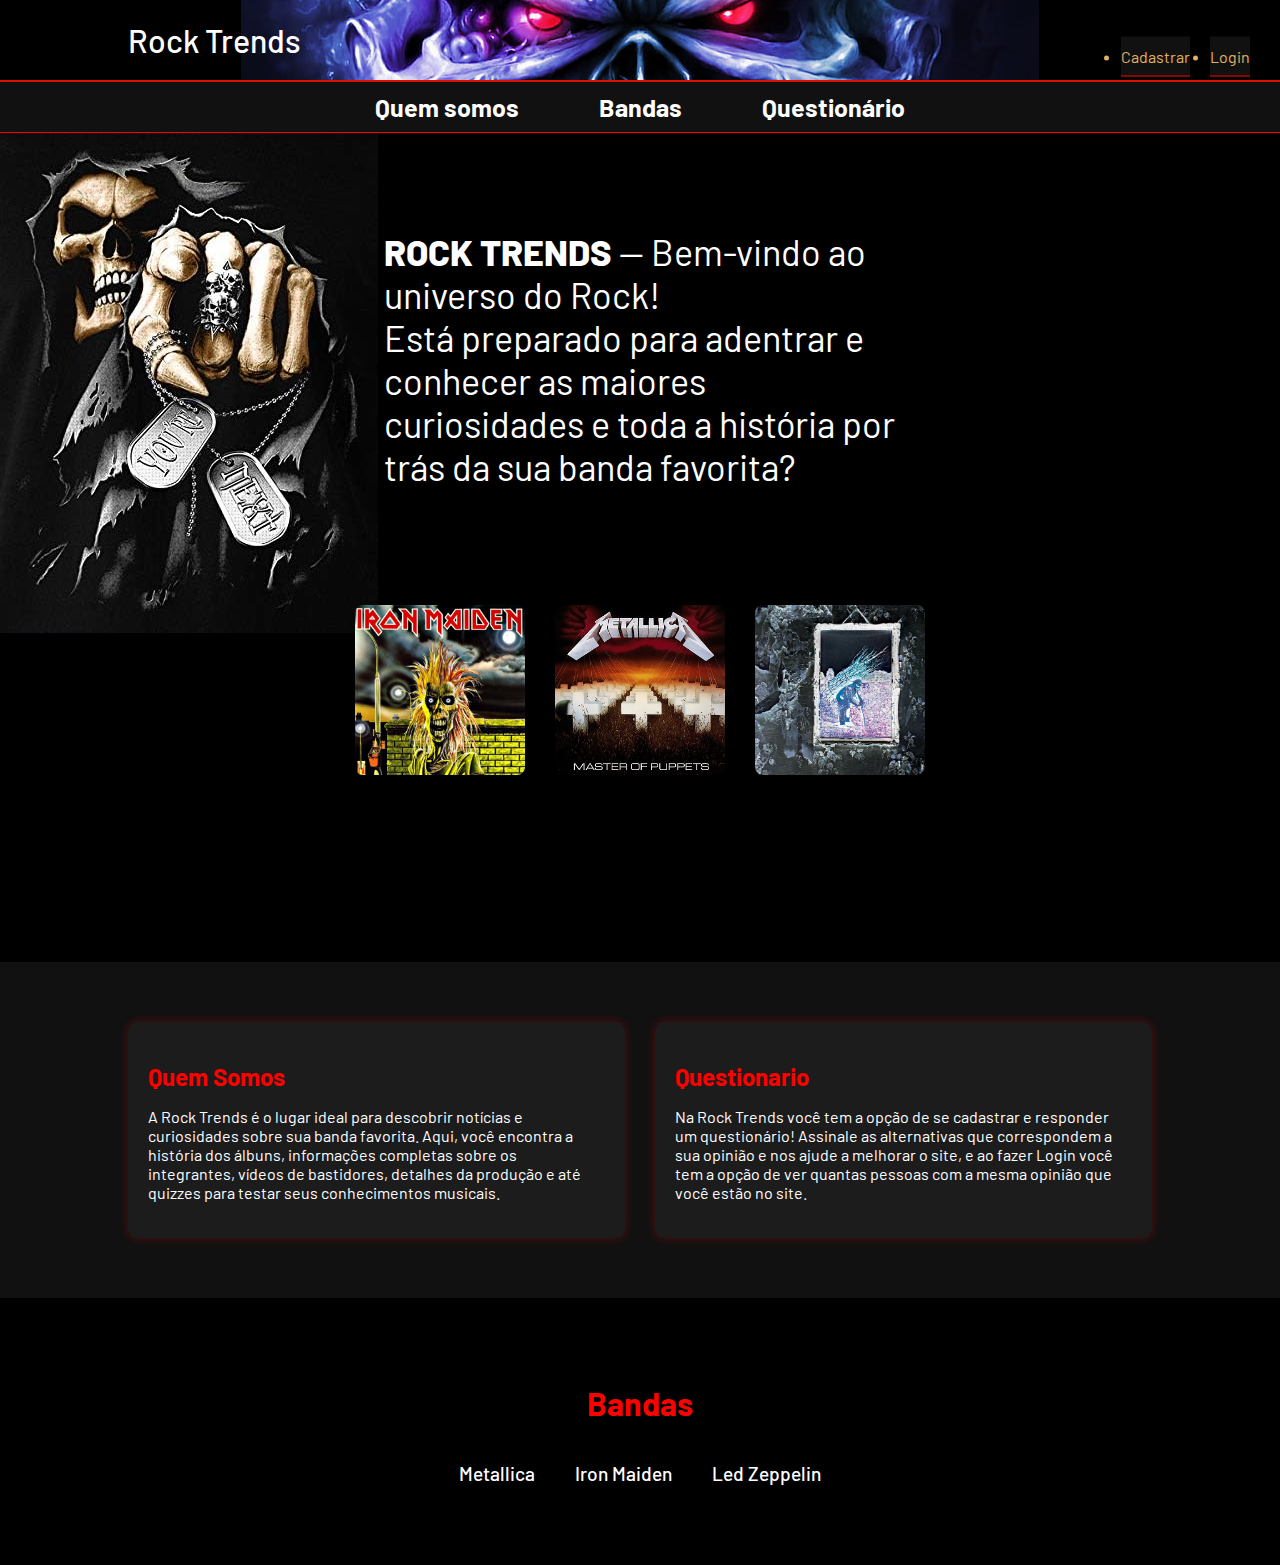
<file: index.html>
<!DOCTYPE html>
<html lang="pt-br">
<head>
  <meta charset="UTF-8">
  <meta name="viewport" content="width=device-width, initial-scale=1.0">
  <link rel="stylesheet" href="./css/estilo.css">
  <title>Rock n Roll</title>
  <link rel="icon" type="image/png" href="./assets/imgs/simbolo_rock.png">
</head>
<body>

  <div class="header">
    <div class="container">
      <h1 class="titulo">Rock Trends</h1>
      <ul class="navbar">
        <li><a href="cadastro.html" class="header2">Cadastrar</a></li>
        <li><a href="login.html" class="header2">Login</a></li>
      </ul>
  </nav>
</div>
    </div>
    <div class="header2">
  <nav class="menu">
    <a href="#quem-somos">Quem somos</a>
    <a href="#bandas">Bandas</a>
    <a href="#questionario">Questionário</a>
  </nav>
</div>
  </div> 

  <div class="banner">
    <div class="container">
      <p><span>ROCK TRENDS</span> — Bem-vindo ao universo do Rock! <br>
      Está preparado para adentrar e conhecer as maiores curiosidades e toda a história por trás da sua banda favorita?</p>
    </div>
    <div class="albuns_index">
      <div id="iron_index">
      <img src="assets/imgs/capa_ironmaiden.jpg">
      </div>
      <div id="mettalica_index">
      <img src="assets/imgs/Master_of_Puppets.jpg" id="mettalica_index">
      </div>
      <div id="led_index">
      <img src="assets/imgs/led_zeppelin.jpg" id="led_index">
      </div>
      </div>
   <div>
    
   </div>

  </div>
<br><br><br><br>
 <section class="secao-info">
  <div class="info-container">
    <div class="info-box esquerda" id="quem-somos">
      <h2>Quem Somos</h2>
      <p>A Rock Trends é o lugar ideal para descobrir notícias e curiosidades sobre sua banda favorita. Aqui, você encontra a história dos álbuns, informações completas sobre os integrantes, vídeos de bastidores, detalhes da produção e até quizzes para testar seus conhecimentos musicais.</p>
    </div>
    <div class="info-box direita" id="questionario">
      <h2>Questionario</h2>
      <p>Na Rock Trends você tem a opção de se cadastrar e responder um questionário!
        Assinale as alternativas que correspondem a sua opinião e nos ajude a melhorar o site, e ao fazer Login você tem a opção de ver quantas pessoas com a mesma opinião que você estão no site.
      </p>
    </div>
  </div>
</section>

<section class="secao-bandas" id="bandas">
  <h2>Bandas</h2>
  <ul class="lista-bandas">
    <li><a href="mettalica.html" >Metallica</a></li>
    <li><a href="ironmaiden.html" >Iron Maiden</a></li>
    <li><a href="ledzep.html" >Led Zeppelin</a></li> 

  </ul>
</section>

</body>
</html>
</file>
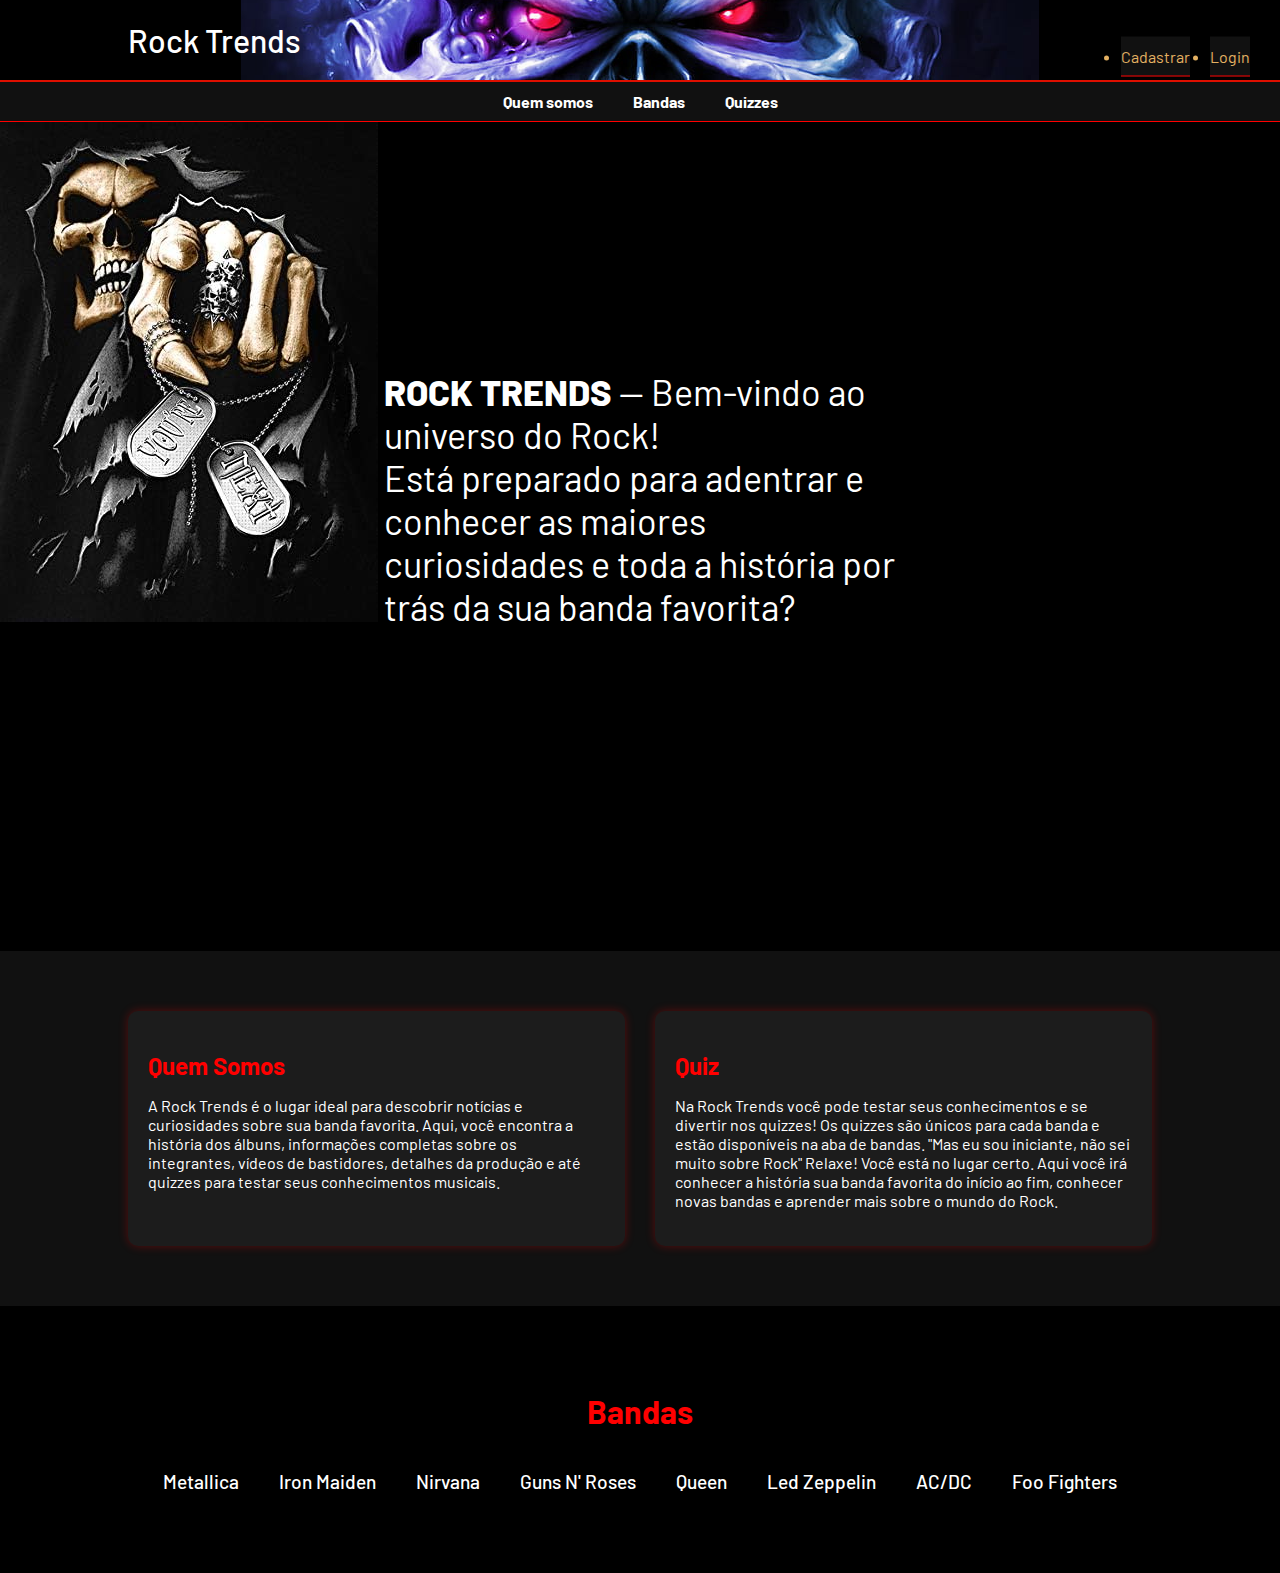
<file: public/index.html>
<!DOCTYPE html>
<html lang="pt-br">
<head>
  <meta charset="UTF-8">
  <meta name="viewport" content="width=device-width, initial-scale=1.0">
  <link rel="stylesheet" href="./css/estilo.css">
  <title>Rock n Roll</title>
  <link rel="icon" type="image/png" href="./assets/imgs/simbolo_rock.png">
</head>
<body>

  <div class="header">
    <div class="container">
      <h1 class="titulo">Rock Trends</h1>
      <ul class="navbar">
        <li><a href="cadastro.html" class="header2">Cadastrar</a></li>
        <li><a href="login.html" class="header2">Login</a></li>
      </ul>
  </nav>
</div>
    </div>
    <div class="header2">
  <nav class="menu">
    <a href="#quem-somos">Quem somos</a>
    <a href="#bandas">Bandas</a>
    <a href="#quiz">Quizzes</a>
  </nav>
</div>
  </div> 

  <div class="banner">
    <div class="container">
      <p><span>ROCK TRENDS</span> — Bem-vindo ao universo do Rock! <br>
      Está preparado para adentrar e conhecer as maiores curiosidades e toda a história por trás da sua banda favorita?</p>
    </div>
  </div>
<br><br><br><br>
 <section class="secao-info">
  <div class="info-container">
    <div class="info-box esquerda" id="quem-somos">
      <h2>Quem Somos</h2>
      <p>A Rock Trends é o lugar ideal para descobrir notícias e curiosidades sobre sua banda favorita. Aqui, você encontra a história dos álbuns, informações completas sobre os integrantes, vídeos de bastidores, detalhes da produção e até quizzes para testar seus conhecimentos musicais.</p>
    </div>
    <div class="info-box direita" id="quiz">
      <h2>Quiz</h2>
      <p>Na Rock Trends você pode testar seus conhecimentos e se divertir nos quizzes! Os quizzes são únicos para cada banda e estão disponíveis na aba de bandas. 
        "Mas eu sou iniciante, não sei muito sobre Rock" Relaxe! Você está no lugar certo. Aqui você irá conhecer a história sua banda favorita do início ao fim, conhecer novas bandas e aprender mais sobre o mundo do Rock.</p>
    </div>
  </div>
</section>

<section class="secao-bandas" id="bandas">
  <h2>Bandas</h2>
  <ul class="lista-bandas">
    <li><a href="metallica.html" >Metallica</a></li>
    <li><a href="ironmaiden.html" >Iron Maiden</a></li>
    <li><a href="nirvana.html" >Nirvana</a></li>
    <li><a href="guns.html" >Guns N' Roses</a></li>
    <li><a href="queen.html" >Queen</a></li>
    <li><a href="ledzep.html" >Led Zeppelin</a></li> 
    <li><a href="acdc.html" >AC/DC</a></li> 
    <li><a href="foofighters.html" >Foo Fighters</a></li> 
  </ul>
</section>

</body>
</html>
</file>
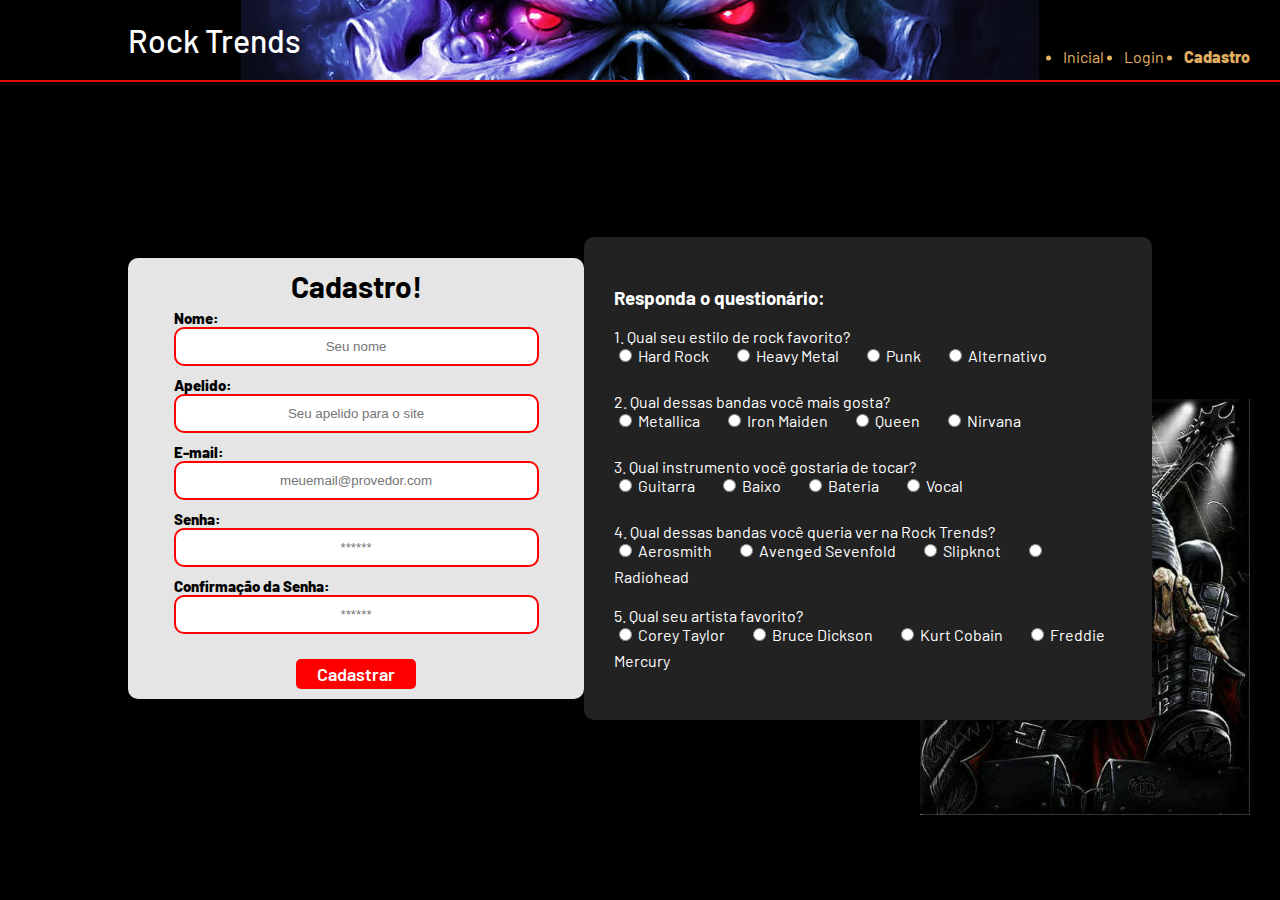
<file: cadastro.html>
<!DOCTYPE html>
<html lang="pt-br">

<head>
  <meta charset="UTF-8" />
  <meta http-equiv="X-UA-Compatible" content="IE=edge" />
  <meta name="viewport" content="width=device-width, initial-scale=1.0" />

  <title>Rock Trends | Cadastro</title>

  <script src="./js/sessao.js"></script>

  <link rel="stylesheet" href="./css/estilo.css" />
  <link rel="icon" type="image/png" href="./assets/imgs/simbolo_rock.png">
  <link rel="preconnect" href="https://fonts.gstatic.com" />
</head>

<body>
  <!--header inicio-->
  <div class="header">
    <div class="container">
      <h1 class="titulo">Rock Trends</h1>
      <ul class="navbar">
        <li>
          <a href="index.html">Inicial</a>
        </li>
        <li>
          <a href="login.html">Login</a>
        </li>
        <li class="agora">
          <a href="#">Cadastro</a>
        </li>
      </ul>
    </div>
  </div>
  <!--header fim-->

  <div class="login">
    <div class="alerta_erro">
      <div class="card_erro" id="cardErro">
        <span id="mensagem_erro"></span>
      </div>
    </div>
    <div class="container">
      <div class="card card-cadastro">
        <h2>Cadastro!</h2>
        <div class="formulario">
          <!--
                         Para inserir mais um campo, copie uma das inputs abaixo.
                         Assim que inserir vá para o script abaixo.
                     -->
          <div class="campo">
            <span>Nome:</span>
            <input id="nome_input" type="text" placeholder="Seu nome" />
          </div>
          <div class="campo">
            <span>Apelido:</span>
            <input id="apelido_input" type="text" placeholder="Seu apelido para o site" />
          </div>
          <div class="campo">
            <span>E-mail:</span>
            <input id="email_input" type="text" placeholder="meuemail@provedor.com" />
          </div>
          <div class="campo">
            <span>Senha:</span>
            <input id="senha_input" type="password" placeholder="******" />
          </div>
          <div class="campo">
            <span>Confirmação da Senha:</span>
            <input id="confirmacao_senha_input" type="password" placeholder="******" />
          </div>
          
        </div>

        <!-- ...botão cadastrar... -->
<button class="botao" onclick="cadastrar()">Cadastrar</button>
</div> <!-- fecha .formulario -->

<div class="questionario">
  <h3>Responda o questionário:</h3>
  <form id="form_questionario">
    <div class="pergunta">
      <span>1. Qual seu estilo de rock favorito?</span><br>
      <label><input type="radio" name="resposta1" value="Hard Rock" required> Hard Rock</label>
      <label><input type="radio" name="resposta1" value="Heavy Metal"> Heavy Metal</label>
      <label><input type="radio" name="resposta1" value="Punk"> Punk</label>
      <label><input type="radio" name="resposta1" value="Alternativo"> Alternativo</label>
    </div>
    <div class="pergunta">
      <span>2. Qual dessas bandas você mais gosta?</span><br>
      <label><input type="radio" name="resposta2" value="Metallica" required> Metallica</label>
      <label><input type="radio" name="resposta2" value="Iron Maiden"> Iron Maiden</label>
      <label><input type="radio" name="resposta2" value="Queen"> Queen</label>
      <label><input type="radio" name="resposta2" value="Nirvana"> Nirvana</label>
    </div>
 
    <div class="pergunta">
      <span>3. Qual instrumento você gostaria de tocar?</span><br>
      <label><input type="radio" name="resposta3" value="Guitarra" required> Guitarra</label>
      <label><input type="radio" name="resposta3" value="Baixo"> Baixo</label>
      <label><input type="radio" name="resposta3" value="Bateria"> Bateria</label>
      <label><input type="radio" name="resposta3" value="Vocal"> Vocal</label>
    </div>

    <div class="pergunta">
      <span>4. Qual dessas bandas você queria ver na Rock Trends?</span><br>
      <label><input type="radio" name="resposta4" value="Aerosmith" required> Aerosmith</label>
      <label><input type="radio" name="resposta4" value="Avenged Sevenfold"> Avenged Sevenfold</label>
      <label><input type="radio" name="resposta4" value="Angra"> Slipknot</label>
      <label><input type="radio" name="resposta4" value="Radiohead"> Radiohead</label>
    </div>

    <div class="pergunta">
      <span>5. Qual seu artista favorito?</span><br>
      <label><input type="radio" name="resposta5" value="Michael Jackson" required> Corey Taylor</label>
      <label><input type="radio" name="resposta5" value="Bruce Dickson"> Bruce Dickson</label>
      <label><input type="radio" name="resposta5" value="Kurt Cobain"> Kurt Cobain</label>
      <label><input type="radio" name="resposta5" value="Freddie Mercury"> Freddie Mercury</label>
    </div>

  </form>
</div>

        <div id="div_aguardar" class="loading-div">
          <img src="./assets/circle-loading.gif" id="loading-gif" />
        </div>

        <div id="div_erros_login"></div>
      </div>
    </div>
  </div>

  <!--footer inicio-->

  <!--footer fim-->
</body>

</html>

<script>

  // Array para armazenar empresas cadastradas para validação de código de ativação 
  let listaEmpresasCadastradas = [];

  function cadastrar() {
    // aguardar();

    //Recupere o valor da nova input pelo nome do id
    // Agora vá para o método fetch logo abaixo
    var nomeVar = nome_input.value;
    var apelidoVar = apelido_input.value
    var emailVar = email_input.value;
   /* var cpfVar = cpf_input.value; */
    var senhaVar = senha_input.value;
    var confirmacaoSenhaVar = confirmacao_senha_input.value;
    /* var codigoVar = codigo_input.value; */


    // Verificando se há algum campo em branco
    if (
      nomeVar == "" ||
      apelidoVar == "" ||
      emailVar == "" ||
     /* cpfVar == "" || */
      senhaVar == "" ||
      confirmacaoSenhaVar == ""
     /* codigoVar == "" */
    ) {
      cardErro.style.display = "block";
      mensagem_erro.innerHTML =
        "(Mensagem de erro para todos os campos em branco)";

      return false;
    } else {
      setInterval(sumirMensagem, 5000);
    }
    // Validando nome
    if(nomeVar.length <=1){
      cardErro.style.display = "block";
      mensagem_erro.innerHTML =
        "(Nome precisa ter mais de 1 letra)";

      return false;
    }
    // Validando apelido
    if(apelidoVar.length <=1){
      cardErro.style.display = "block";
      mensagem_erro.innerHTML =
        "(Apelido precisa ter mais de 1 letra)";

      return false;
    }
    // Validando email
    if(!emailVar.includes("@")){
      cardErro.style.display = "block";
      mensagem_erro.innerHTML =
        "(Email inválido! Tem que ter '@')";


      return false;
    }
    // Validando senha maior que 6 digitos
    if(senhaVar.length <=6){
      cardErro.style.display = "block";
      mensagem_erro.innerHTML =
        "(Senha precisa conter mais de 6 digitos)";

      return false;
    }
    // Validando o input de confirmar senha sendo igual a senha digitada
    if(confirmacaoSenhaVar != senhaVar){
      cardErro.style.display = "block";
      mensagem_erro.innerHTML =
        "(Confirmar senha precisa ser igual a senha digitada!)";

 
      return false;
    }
    /* Validando CPF
    if(cpfVar.length != 11){
      cardErro.style.display = "block";
      mensagem_erro.innerHTML =
        "(CPF precisa conter 11 digitos)";

      finalizarAguardar();
      return false;
    } */

    /* Verificando se o código de ativação é de alguma empresa cadastrada
    for (let i = 0; i < listaEmpresasCadastradas.length; i++) {
      if (listaEmpresasCadastradas[i].codigo_ativacao == codigoVar) {
        idEmpresaVincular = listaEmpresasCadastradas[i].id
        console.log("Código de ativação válido.");
        break;
      } else {
        cardErro.style.display = "block";
        mensagem_erro.innerHTML = "(Mensagem de erro para código inválido)";
        finalizarAguardar();
      }
    } */

  
const resposta1 = document.querySelector('input[name="resposta1"]:checked')?.value;
const resposta2 = document.querySelector('input[name="resposta2"]:checked')?.value;
const resposta3 = document.querySelector('input[name="resposta3"]:checked')?.value;
const resposta4 = document.querySelector('input[name="resposta4"]:checked')?.value;
const resposta5 = document.querySelector('input[name="resposta5"]:checked')?.value;


if (!resposta1 || !resposta2 || !resposta3 || !resposta4 || !resposta5) {
  cardErro.style.display = "block";
  mensagem_erro.innerHTML = "Responda todas as perguntas do questionário!";
  return false;
}

    // Enviando o valor da nova input
    fetch("/usuarios/cadastrar", { 
      method: "POST",
      headers: {
        "Content-Type": "application/json",
      },
      body: JSON.stringify({
        // crie um atributo que recebe o valor recuperado aqui
        // Agora vá para o arquivo routes/usuario.js
        nomeServer: nomeVar,
        apelidoServer: apelidoVar,
        emailServer: emailVar,
       /* cpfServer: cpfVar, */
        senhaServer: senhaVar,
        resposta1,
        resposta2,
        resposta3,
        resposta4,
        resposta5
       /* idEmpresaVincularServer: idEmpresaVincular */
      }),
    })
      .then(function (resposta) {
        console.log("resposta: ", resposta);

        if (resposta.ok) {
          cardErro.style.display = "block";

          mensagem_erro.innerHTML =
            "Cadastro realizado com sucesso! Redirecionando para tela de Login...";

            resposta.json().then(dados => {
    sessionStorage.ID_USUARIO = dados.id;
            });

          setTimeout(() => {
            window.location = "login.html";
          }, "2000");
        } else {
          throw "Houve um erro ao tentar realizar o cadastro!";
        }
      })
      .catch(function (resposta) {
        console.log(`#ERRO: ${resposta}`);
  
      });

    return false;
  }

  // Listando empresas cadastradas 
  /* function listar() {
    fetch("/empresas/listar", { //ERRO AQ
      method: "GET",
    })
      .then(function (resposta) {
        resposta.json().then((empresas) => {
          empresas.forEach((empresa) => {
            listaEmpresasCadastradas.push(empresa);

            console.log("listaEmpresasCadastradas")
            console.log(listaEmpresasCadastradas[0].codigo_ativacao)
          });
        });
      })
      .catch(function (resposta) {
        console.log(`#ERRO: ${resposta}`);
      });
  } */

  function sumirMensagem() {
    cardErro.style.display = "none";
  }
</script>
</file>
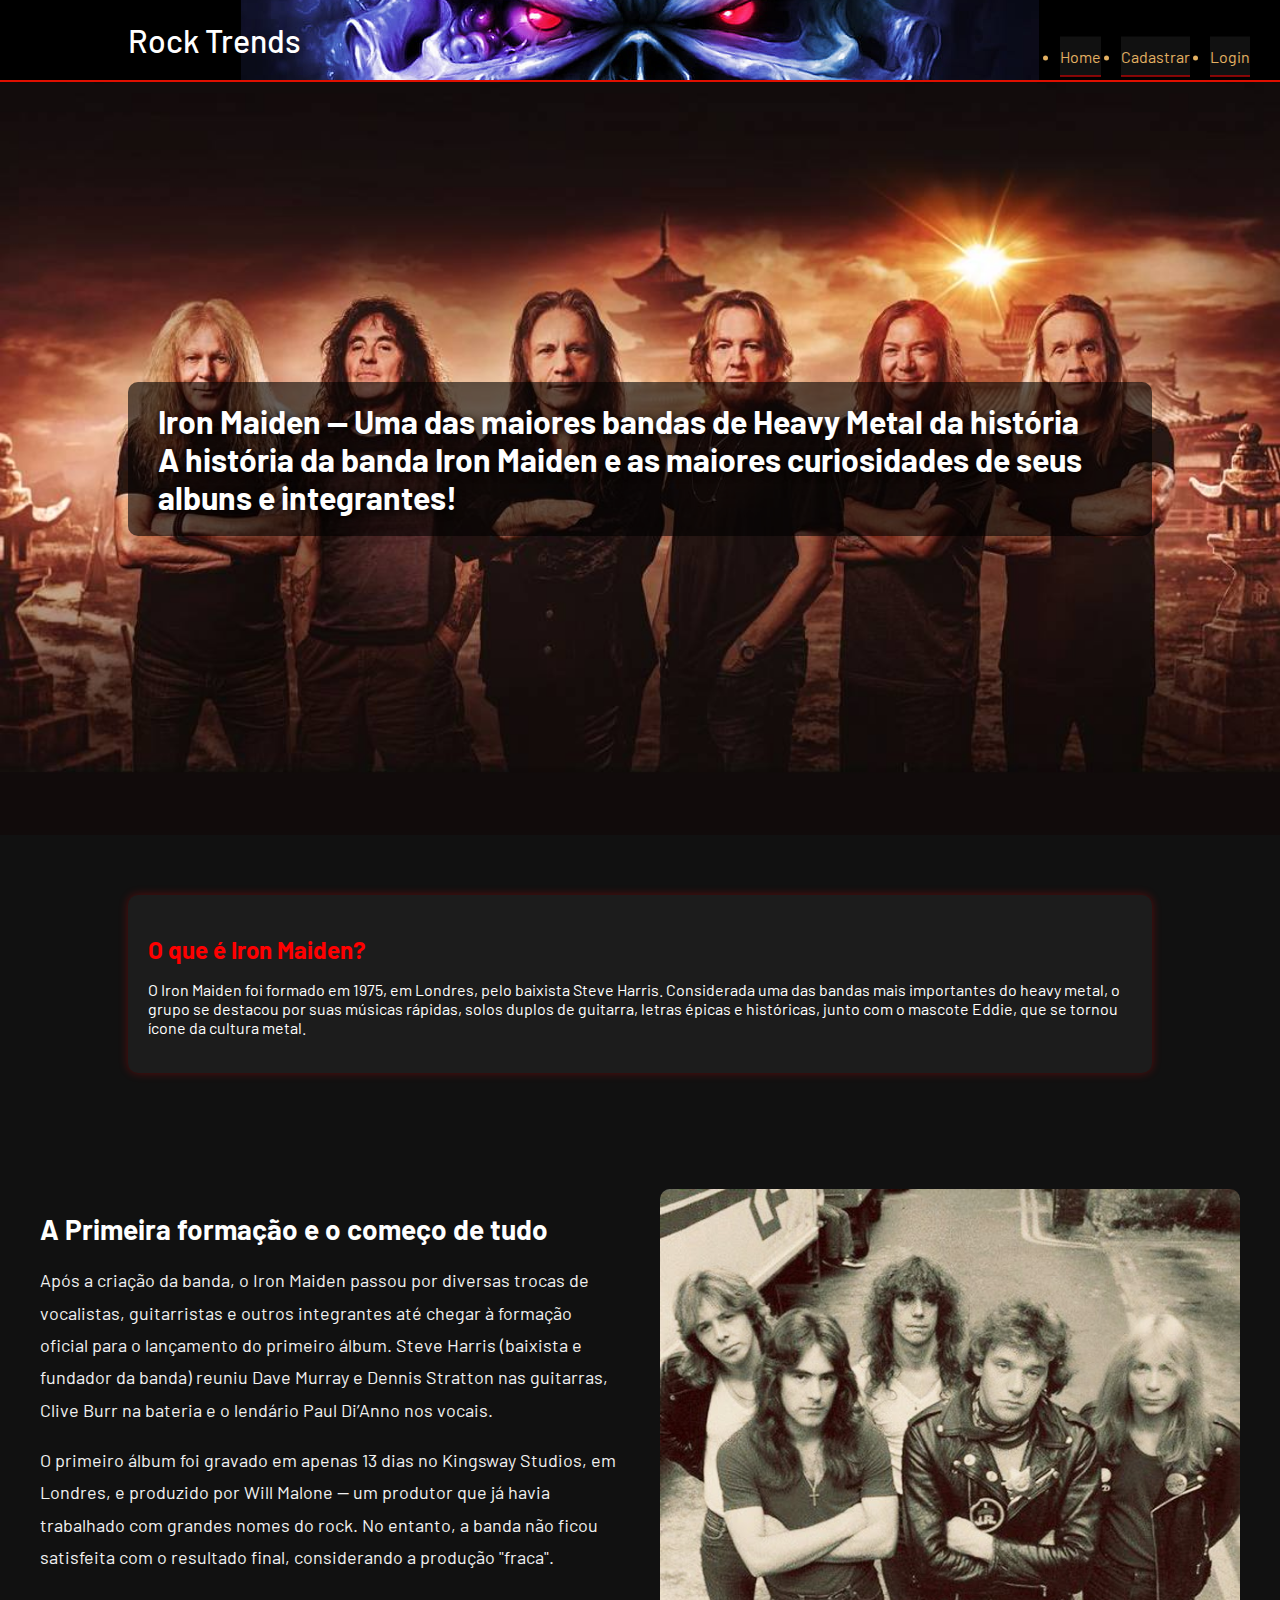
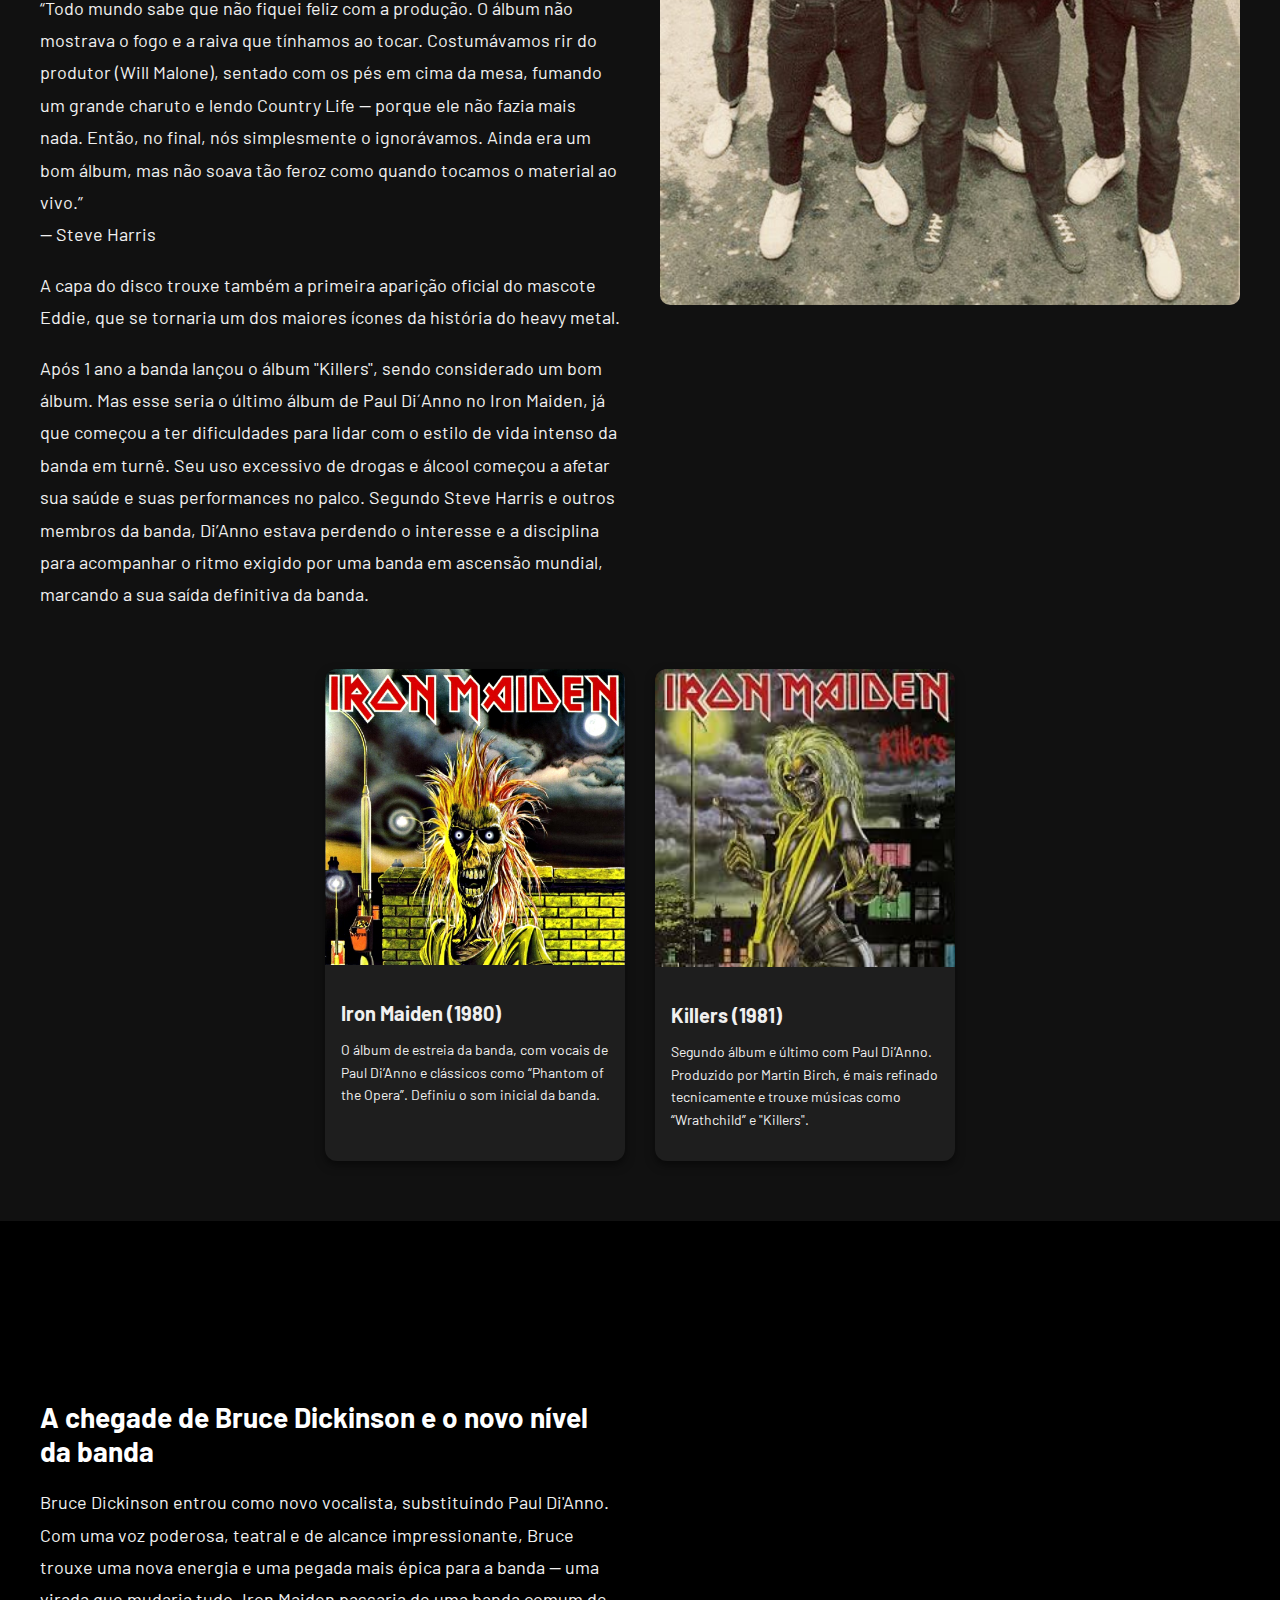
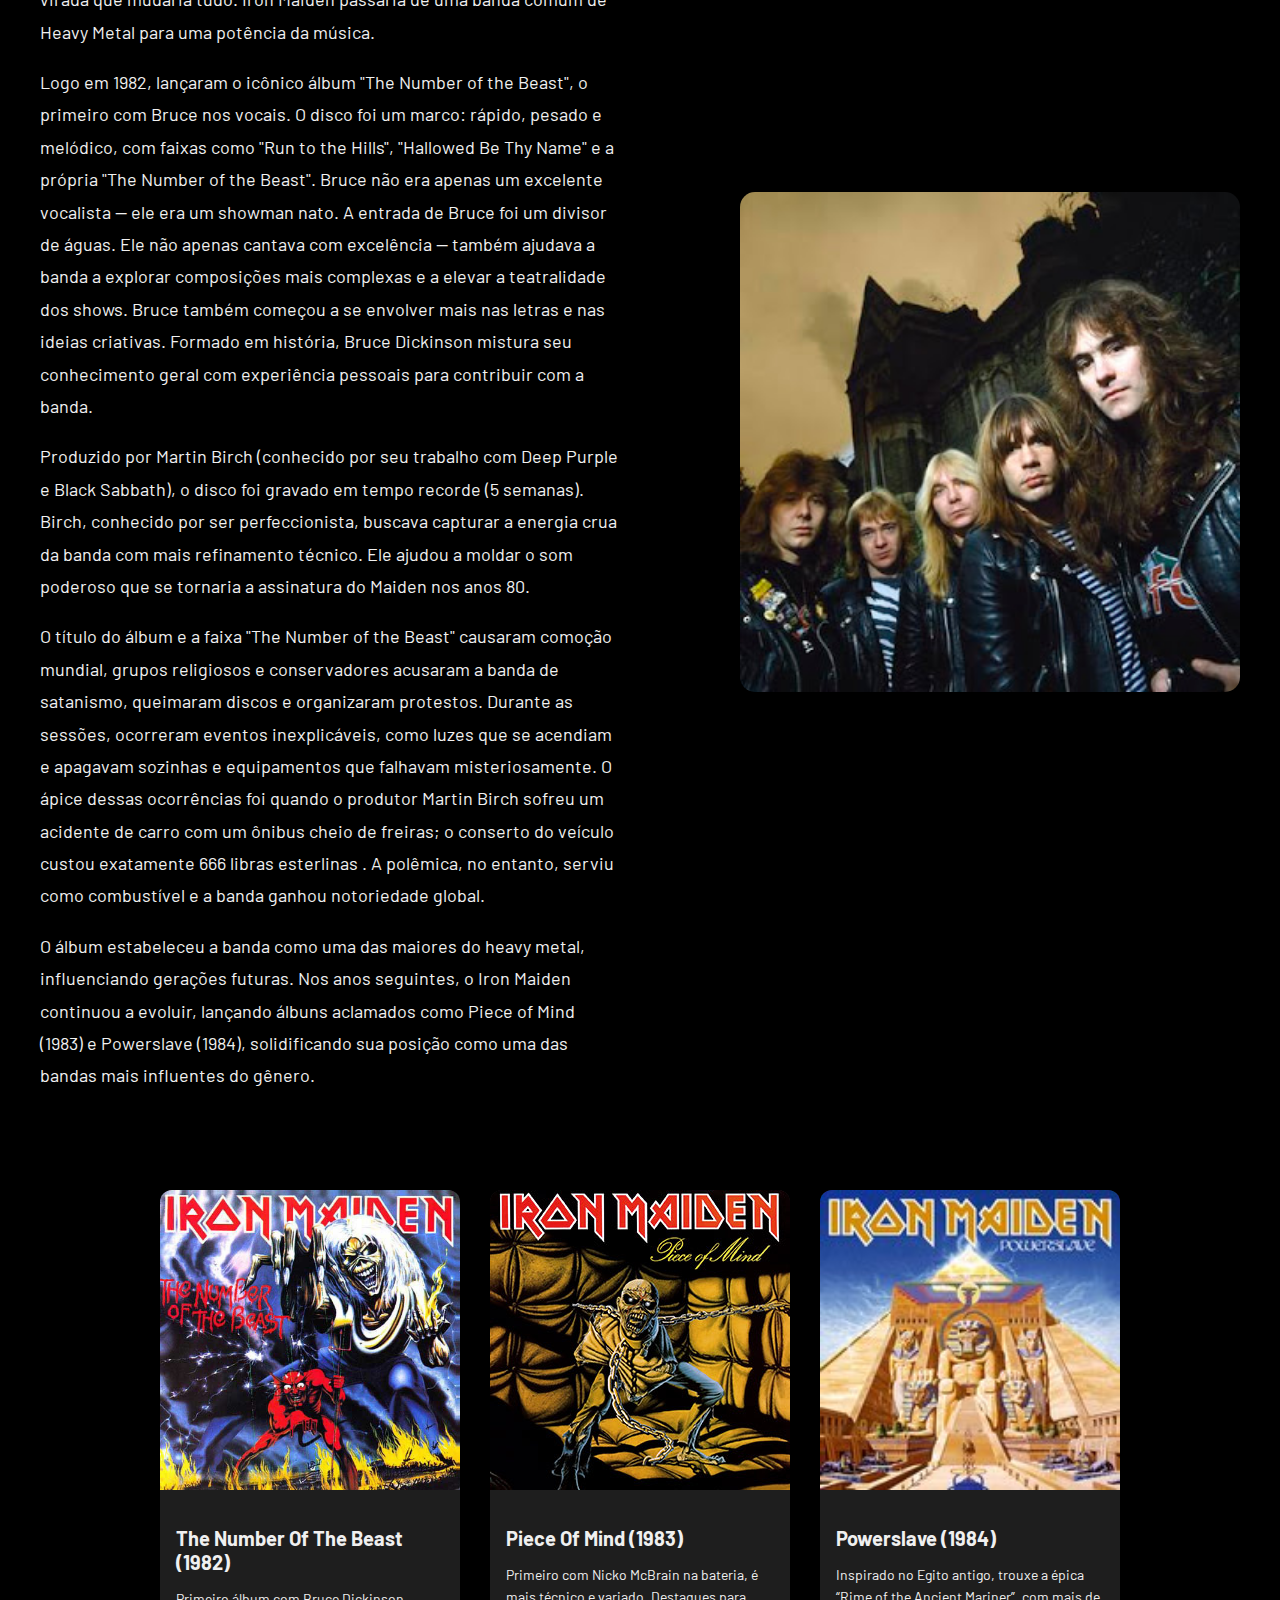
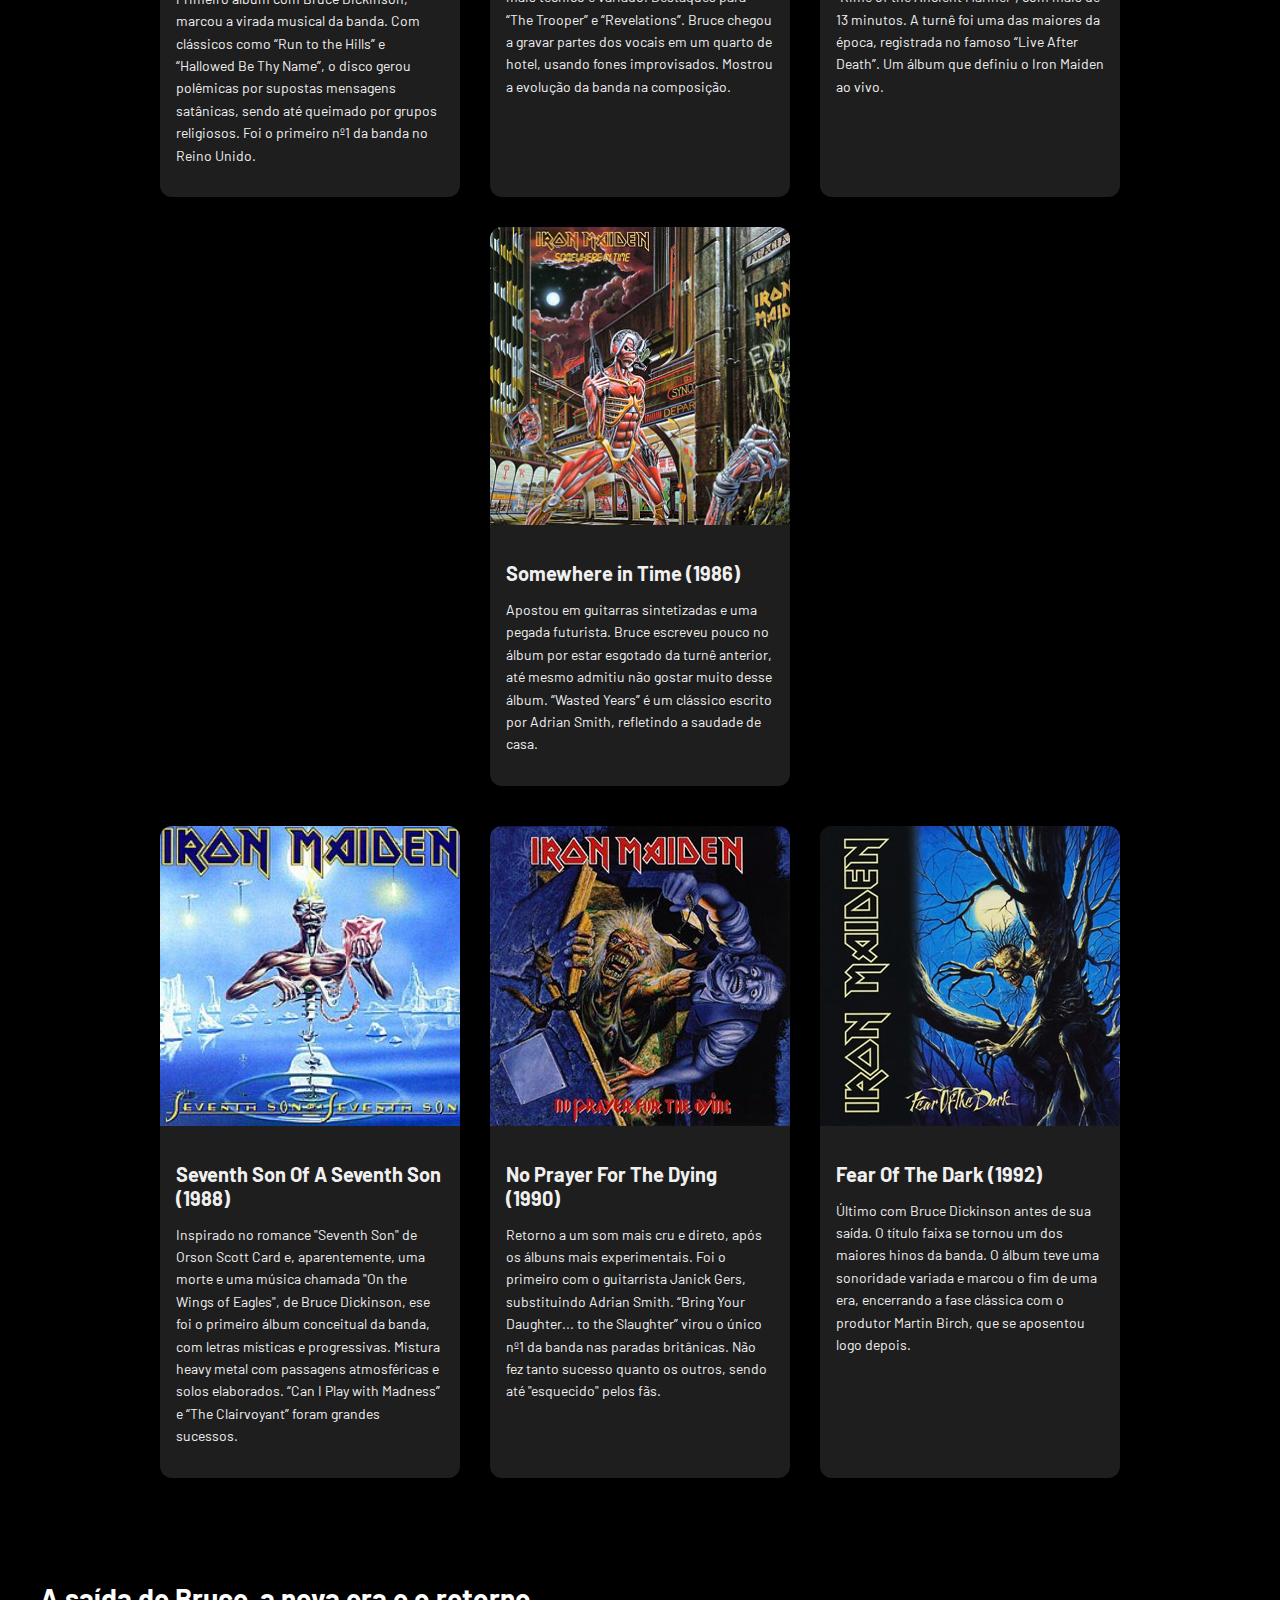
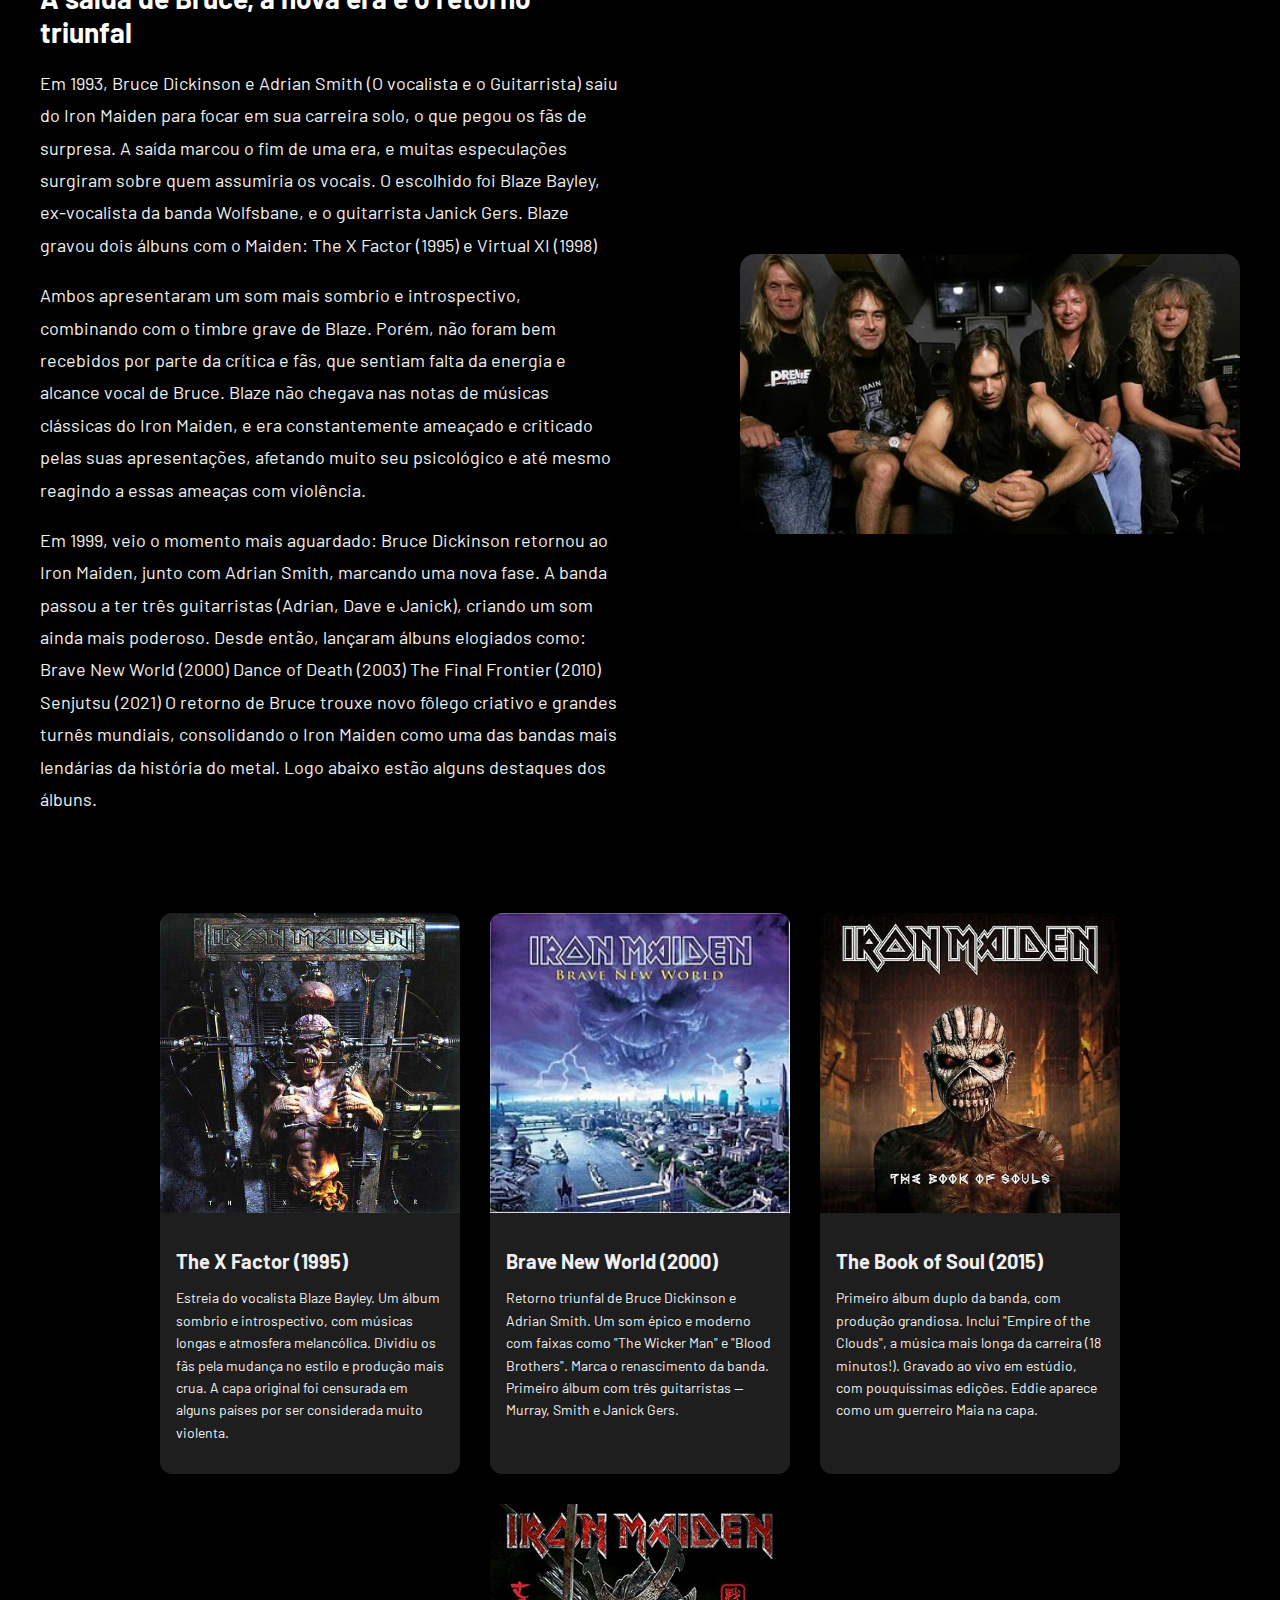
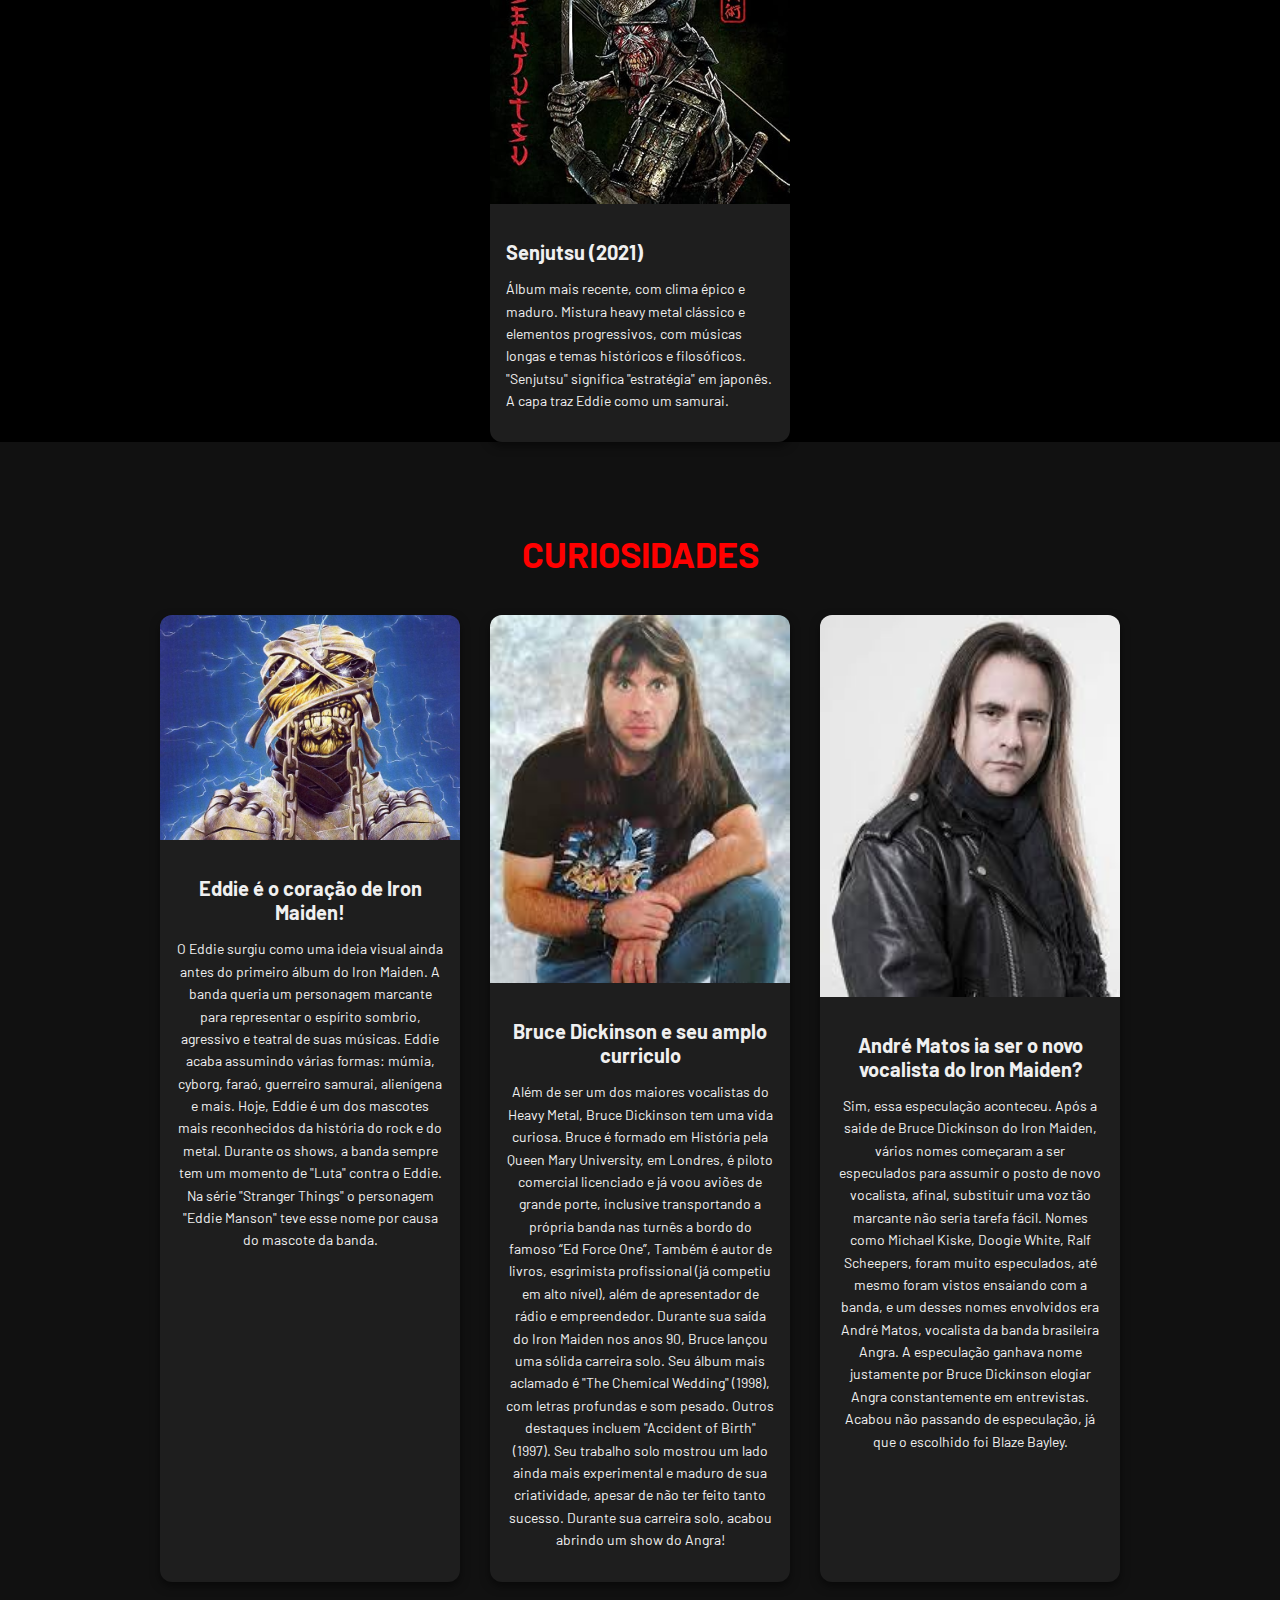
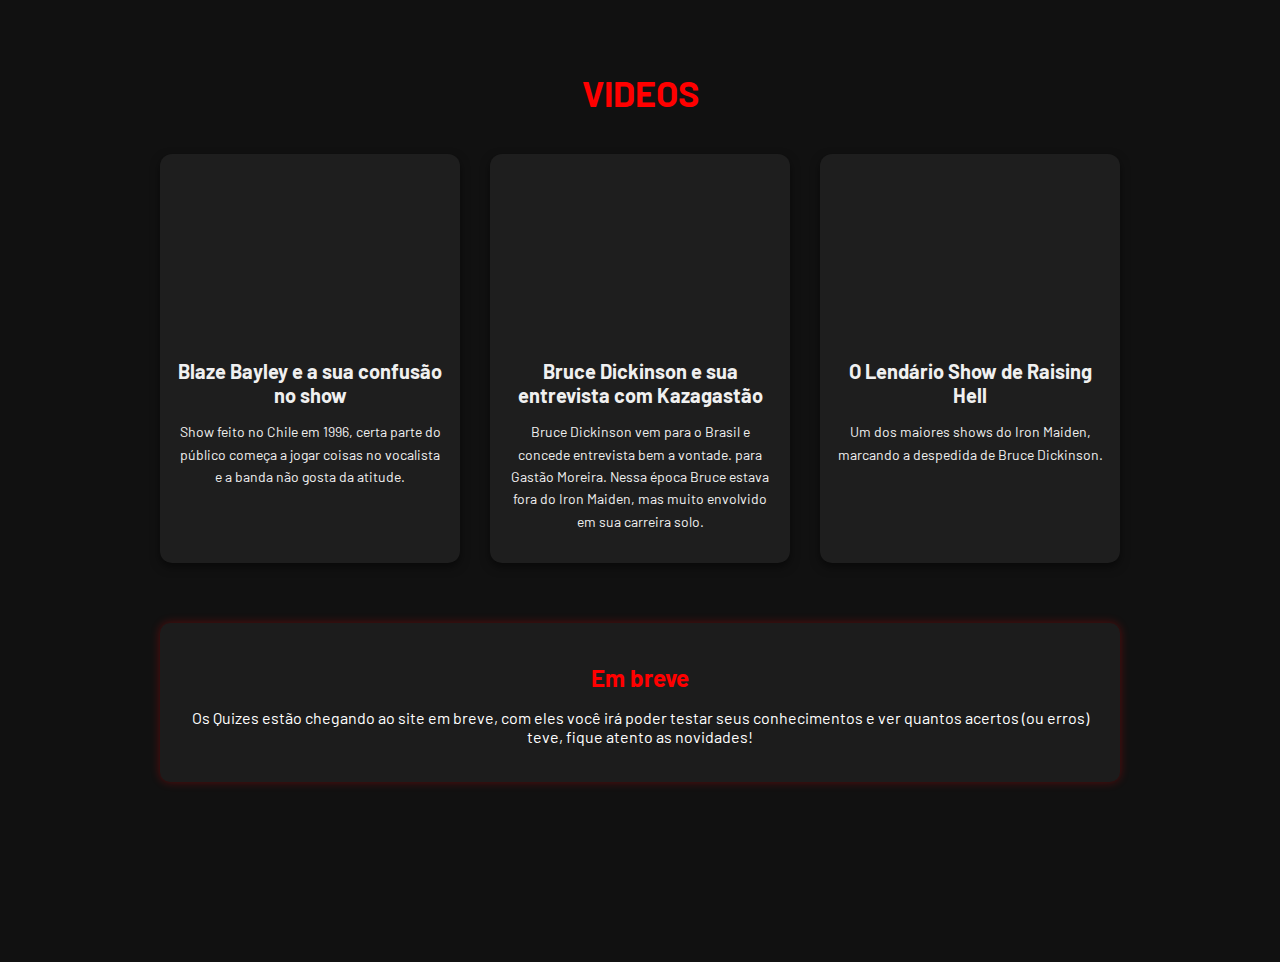
<file: ironmaiden.html>
<!DOCTYPE html>
<html lang="en">

<head>
  <meta charset="UTF-8">
  <meta name="viewport" content="width=device-width, initial-scale=1.0">
  <link rel="stylesheet" href="./css/estilo.css">
  <title>Rock n Roll</title>
  <link rel="icon" type="image/png" href="./assets/imgs/simbolo_rock.png">
</head>

<body>

  <div class="header">
    <div class="container">
      <h1 class="titulo">Rock Trends</h1>
      <ul class="navbar">
        <li><a href="index.html" class="header2">Home</a></li>
        <li><a href="cadastro.html" class="header2">Cadastrar</a></li>
        <li><a href="login.html" class="header2">Login</a></li>
      </ul>
      </nav>
    </div>
  </div>
  <div class="banner_iron">
    <div class="container">
      <p><span>Iron Maiden</span> — Uma das maiores bandas de Heavy Metal da história <br>
        A história da banda Iron Maiden e as maiores curiosidades de seus albuns e integrantes!</p>
    </div>
  </div>

  <section class="secao-info">
    <div class="info-container">
      <div class="info-box esquerda">
        <h2>O que é Iron Maiden?</h2>
        <p>O Iron Maiden foi formado em 1975, em Londres, pelo baixista Steve Harris. Considerada uma das bandas mais
          importantes do heavy metal, o grupo se destacou por suas músicas rápidas, solos duplos de guitarra, letras
          épicas e históricas, junto com o mascote Eddie, que se tornou ícone da cultura metal.</p>
      </div>
    </div>
    <br><br><br><br>
    <div class="info-bloco">
      <div class="info-texto">
        <h2>A Primeira formação e o começo de tudo</h2>

        <p>Após a criação da banda, o Iron Maiden passou por diversas trocas de vocalistas, guitarristas e outros
          integrantes até chegar à formação oficial para o lançamento do primeiro álbum. Steve Harris (baixista e
          fundador da banda) reuniu Dave Murray e Dennis Stratton nas guitarras, Clive Burr na bateria e o lendário
          Paul Di’Anno nos vocais.</p>

        <p>O primeiro álbum foi gravado em apenas 13 dias no Kingsway Studios, em Londres, e produzido por Will Malone
          — um produtor que já havia trabalhado com grandes nomes do rock. No entanto, a banda não ficou satisfeita
          com o resultado final, considerando a produção "fraca".</p>

        <p>“Todo mundo sabe que não fiquei feliz com a produção. O álbum não mostrava o fogo e a raiva que tínhamos ao
          tocar. Costumávamos rir do produtor (Will Malone), sentado com os pés em cima da mesa, fumando um grande
          charuto e lendo Country Life — porque ele não fazia mais nada. Então, no final, nós simplesmente o
          ignorávamos. Ainda era um bom álbum, mas não soava tão feroz como quando tocamos o material ao vivo.”<br> —
          Steve Harris</p>

        <p>A capa do disco trouxe também a primeira aparição oficial do mascote Eddie, que se tornaria um dos maiores
          ícones da história do heavy metal.</p>

        <p>Após 1 ano a banda lançou o álbum "Killers", sendo considerado um bom álbum. Mas esse seria o último álbum
          de Paul Di´Anno no Iron Maiden, já que começou a ter dificuldades para lidar com o estilo de vida intenso da
          banda em turnê. Seu uso excessivo de drogas e álcool começou a afetar sua saúde e suas performances no
          palco. Segundo Steve Harris e outros membros da banda, Di’Anno estava perdendo o interesse e a disciplina
          para acompanhar o ritmo exigido por uma banda em ascensão mundial, marcando a sua saída definitiva da banda.
        </p>
      </div>


      <div class="info-imagem">
        <img src="assets/imgs/primeira_formacao_iron.jpg" alt="Primeira formação Iron Maiden">
      </div>
    </div>

    <div class="album-cards">
      <div class="album-card">
        <img src="assets/imgs/capa_ironmaiden.jpg" alt="Álbum 1">
        <div class="album-info">
          <h3>Iron Maiden (1980)</h3>
          <p>O álbum de estreia da banda, com vocais de Paul Di’Anno e clássicos como “Phantom of the Opera”. Definiu o
            som inicial da banda.</p>
        </div>
      </div>

      <div class="album-card">
        <img src="assets/imgs/capa_killers.jpeg" alt="Álbum 2">
        <div class="album-info">
          <h3>Killers (1981)</h3>
          <p>Segundo álbum e último com Paul Di’Anno. Produzido por Martin Birch, é mais refinado tecnicamente e trouxe
            músicas como “Wrathchild” e "Killers".</p>
        </div>
      </div>
    </div>
  </section>
  <br><br><br><br>

  <div class="info-bloco-imagem-esquerda">
    <div class="info-imagem">
      <img src="assets/imgs/segundaformacao.jpg" alt="Segunda formação Iron Maiden">
    </div>
    <div class="info-texto">
      <h2>A chegade de Bruce Dickinson e o novo nível da banda</h2>

      <p>Bruce Dickinson entrou como novo vocalista, substituindo Paul Di'Anno. Com uma voz poderosa, teatral e de
        alcance impressionante, Bruce trouxe uma nova energia e uma pegada mais épica para a banda — uma virada que
        mudaria tudo.
        Iron Maiden passaria de uma banda comum de Heavy Metal para uma potência da música.
      </p>

      <p>Logo em 1982, lançaram o icônico álbum "The Number of the Beast", o primeiro com Bruce nos vocais.
        O disco foi um marco: rápido, pesado e melódico, com faixas como "Run to the Hills", "Hallowed Be Thy Name" e a
        própria "The Number of the Beast".
        Bruce não era apenas um excelente vocalista — ele era um showman nato. A entrada de Bruce foi um divisor de
        águas. Ele não apenas cantava com excelência — também ajudava a banda a explorar composições mais complexas e a
        elevar a teatralidade dos shows. Bruce também começou a se envolver mais nas letras e nas ideias criativas.
        Formado em história, Bruce Dickinson mistura seu conhecimento geral com experiência pessoais para contribuir com
        a banda.</p>

      <p>Produzido por Martin Birch (conhecido por seu trabalho com Deep Purple e Black Sabbath), o disco foi gravado em
        tempo recorde (5 semanas). Birch, conhecido por ser perfeccionista, buscava capturar a energia crua da banda com
        mais refinamento técnico.
        Ele ajudou a moldar o som poderoso que se tornaria a assinatura do Maiden nos anos 80.</p>

      <p>O título do álbum e a faixa "The Number of the Beast" causaram comoção mundial, grupos religiosos e
        conservadores acusaram a banda de satanismo, queimaram discos e organizaram protestos.
        Durante as sessões, ocorreram eventos inexplicáveis, como luzes que se acendiam e apagavam sozinhas e
        equipamentos que falhavam misteriosamente. O ápice dessas ocorrências foi quando o produtor Martin Birch sofreu
        um acidente de carro com um ônibus cheio de freiras; o conserto do veículo custou exatamente 666 libras
        esterlinas .
        A polêmica, no entanto, serviu como combustível e a banda ganhou notoriedade global.
      </p>

      <p>O álbum estabeleceu a banda como uma das maiores do heavy metal, influenciando gerações futuras.
        Nos anos seguintes, o Iron Maiden continuou a evoluir, lançando álbuns aclamados como Piece of Mind (1983) e
        Powerslave (1984), solidificando sua posição como uma das bandas mais influentes do gênero.
      </p>
    </div>

  </div>
  <div class="album-container">

    <div class="album-cards">
      <div class="album-card">
        <img src="assets/imgs/The_Number_Of_The_Beast.jpg" alt="Álbum 3">
        <div class="album-info">
          <h3>The Number Of The Beast (1982)</h3>
          <p>Primeiro álbum com Bruce Dickinson, marcou a virada musical da banda. Com clássicos como “Run to the Hills”
            e “Hallowed Be Thy Name”,
            o disco gerou polêmicas por supostas mensagens satânicas, sendo até queimado por grupos religiosos. Foi o
            primeiro nº1 da banda no Reino Unido.</p>
        </div>
      </div>

      <div class="album-card">
        <img src="assets/imgs/Piece_Of_Mind.jpg" alt="Álbum 4">
        <div class="album-info">
          <h3>Piece Of Mind (1983)</h3>
          <p>Primeiro com Nicko McBrain na bateria, é mais técnico e variado.
            Destaques para “The Trooper” e “Revelations”. Bruce chegou a gravar partes dos vocais em um quarto de hotel,
            usando fones improvisados. Mostrou a evolução da banda na composição.</p>
        </div>
      </div>

      <div class="album-card">
        <img src="assets/imgs/Powerslavejpeg.jpeg" alt="Álbum 5">
        <div class="album-info">
          <h3>Powerslave (1984)</h3>
          <p>Inspirado no Egito antigo, trouxe a épica “Rime of the Ancient Mariner”, com mais de 13 minutos. A turnê
            foi uma das maiores da época, registrada no famoso “Live After Death”. Um álbum que definiu o Iron Maiden ao
            vivo.</p>
        </div>
      </div>

      <div class="album-card">
        <img src="assets/imgs/Somewhere_in_Time.jpg" alt="Álbum 6">
        <div class="album-info">
          <h3>Somewhere in Time (1986)</h3>
          <p>Apostou em guitarras sintetizadas e uma pegada futurista. Bruce escreveu pouco no álbum por estar esgotado
            da turnê anterior, até mesmo admitiu não gostar muito desse álbum.
            “Wasted Years” é um clássico escrito por Adrian Smith, refletindo a saudade de casa.</p>
        </div>
      </div>
    </div>
    </section>


    <div class="album-cards">
      <div class="album-card">
        <img src="assets/imgs/Seventh_Son_Of_A_Seventh_Son.jpg" alt="Álbum 7">
        <div class="album-info">
          <h3>Seventh Son Of A Seventh Son (1988)</h3>
          <p>Inspirado no romance "Seventh Son" de Orson Scott Card e, aparentemente, uma morte e uma música chamada "On
            the Wings of Eagles", de Bruce Dickinson, ese foi o primeiro álbum conceitual da banda, com letras místicas
            e progressivas. Mistura heavy metal com passagens atmosféricas e solos elaborados.
            “Can I Play with Madness” e “The Clairvoyant” foram grandes sucessos.</p>
        </div>
      </div>


      <div class="album-card">
        <img src="assets/imgs/NoPrayerForTheDying.jpg" alt="Álbum 8">
        <div class="album-info">
          <h3>No Prayer For The Dying (1990)</h3>
          <p>Retorno a um som mais cru e direto, após os álbuns mais experimentais. Foi o primeiro com o guitarrista
            Janick Gers, substituindo Adrian Smith. “Bring Your Daughter... to the Slaughter” virou o único nº1 da banda
            nas paradas britânicas. Não fez tanto sucesso quanto os outros, sendo até "esquecido" pelos fãs.</p>
        </div>
      </div>
      </section>

      <div class="album-card">
        <img src="assets/imgs/Fear_of_the_dark.jpg" alt="Álbum 9">
        <div class="album-info">
          <h3>Fear Of The Dark (1992)</h3>
          <p>Último com Bruce Dickinson antes de sua saída. O título faixa se tornou um dos maiores hinos da banda. O
            álbum teve uma sonoridade variada e marcou o fim de uma era, encerrando a fase clássica com o produtor
            Martin Birch, que se aposentou logo depois.</p>
        </div>
      </div>
    </div>

    <div class="info-bloco-imagem-esquerda">
      <div class="info-imagem">
        <img src="assets/imgs/formacao3ironmaiden.png" alt="Terceira formação Iron Maiden">
      </div>
      <div class="info-texto">
        <h2>A saída de Bruce, a nova era e o retorno triunfal</h2>

        <p>Em 1993, Bruce Dickinson e Adrian Smith (O vocalista e o Guitarrista) saiu do Iron Maiden para focar em sua
          carreira solo, o que pegou os fãs de surpresa. A saída marcou o fim de uma era, e muitas especulações surgiram
          sobre quem assumiria os vocais. O escolhido foi Blaze Bayley, ex-vocalista da banda Wolfsbane, e o guitarrista
          Janick Gers.
          Blaze gravou dois álbuns com o Maiden: The X Factor (1995) e Virtual XI (1998)
        </p>

        <p>Ambos apresentaram um som mais sombrio e introspectivo, combinando com o timbre grave de Blaze. Porém, não
          foram bem recebidos por parte da crítica e fãs, que sentiam falta da energia e alcance vocal de Bruce.
          Blaze não chegava nas notas de músicas clássicas do Iron Maiden, e era constantemente ameaçado e criticado
          pelas suas apresentações, afetando muito seu psicológico e até mesmo reagindo a essas ameaças com violência.
        </p>

        <p>Em 1999, veio o momento mais aguardado: Bruce Dickinson retornou ao Iron Maiden, junto com Adrian Smith,
          marcando uma nova fase. A banda passou a ter três guitarristas (Adrian, Dave e Janick), criando um som ainda
          mais poderoso.

          Desde então, lançaram álbuns elogiados como:

          Brave New World (2000)

          Dance of Death (2003)

          The Final Frontier (2010)

          Senjutsu (2021)

          O retorno de Bruce trouxe novo fôlego criativo e grandes turnês mundiais, consolidando o Iron Maiden como uma
          das bandas mais lendárias da história do metal.
          Logo abaixo estão alguns destaques dos álbuns.</p>
      </div>

    </div>

    <div class="album-container">

      <div class="album-cards">
        <div class="album-card">
          <img src="assets/imgs/The_x_factor.jpg" alt="Álbum 10">
          <div class="album-info">
            <h3>The X Factor (1995)</h3>
            <p>Estreia do vocalista Blaze Bayley. Um álbum sombrio e introspectivo, com músicas longas e atmosfera
              melancólica. Dividiu os fãs pela mudança no estilo e produção mais crua.
              A capa original foi censurada em alguns países por ser considerada muito violenta.
            </p>
          </div>
        </div>

        <div class="album-card">
          <img src="assets/imgs/Brave_New_World.jpg" alt="Álbum 11">
          <div class="album-info">
            <h3>Brave New World (2000)</h3>
            <p>Retorno triunfal de Bruce Dickinson e Adrian Smith. Um som épico e moderno com faixas como "The Wicker
              Man" e "Blood Brothers". Marca o renascimento da banda.
              Primeiro álbum com três guitarristas — Murray, Smith e Janick Gers.
            </p>
          </div>
        </div>

        <div class="album-card">
          <img src="assets/imgs/thebookofsoul.jpg" alt="Álbum 12">
          <div class="album-info">
            <h3>The Book of Soul (2015)</h3>
            <p>Primeiro álbum duplo da banda, com produção grandiosa. Inclui "Empire of the Clouds", a música mais longa
              da carreira (18 minutos!).
              Gravado ao vivo em estúdio, com pouquíssimas edições. Eddie aparece como um guerreiro Maia na capa.
            </p>
          </div>
        </div>

        <div class="album-card">
          <img src="assets/imgs/senjutsu.jpg" alt="Álbum 13">
          <div class="album-info">
            <h3>Senjutsu (2021)</h3>
            <p>Álbum mais recente, com clima épico e maduro. Mistura heavy metal clássico e elementos progressivos, com
              músicas longas e temas históricos e filosóficos.
              "Senjutsu" significa "estratégia" em japonês. A capa traz Eddie como um samurai.
            </p>
          </div>
        </div>
      </div>
      </section>

      <section class="curiosidades">
        <div class="curiosidades-container">
          <h2 class="curiosidades-titulo">CURIOSIDADES</h2>

          <div class="album-cards">
            <div class="album-card">
              <img src="assets/imgs/eddie.jpg" alt="curiosidade1">
              <div class="album-info">
                <h3>Eddie é o coração de Iron Maiden!</h3>
                <p>O Eddie surgiu como uma ideia visual ainda antes do primeiro álbum do Iron Maiden. A banda queria um
                  personagem marcante para representar o espírito sombrio, agressivo e teatral de suas músicas.
                  Eddie acaba assumindo várias formas: múmia, cyborg, faraó, guerreiro samurai, alienígena e mais.
                  Hoje, Eddie é um dos mascotes mais reconhecidos da história do rock e do metal. Durante os shows, a
                  banda sempre tem um momento de "Luta" contra o Eddie.
                  Na série "Stranger Things" o personagem "Eddie Manson" teve esse nome por causa do mascote da banda.
                </p>
              </div>
            </div>


            <div class="album-card">
              <img src="assets/imgs/brucedickinson.jpeg" alt="curiosidade2">
              <div class="album-info">
                <h3>Bruce Dickinson e seu amplo curriculo</h3>
                <p>Além de ser um dos maiores vocalistas do Heavy Metal, Bruce Dickinson tem uma vida curiosa.
                  Bruce é formado em História pela Queen Mary University, em Londres, é piloto comercial licenciado e já
                  voou aviões de grande porte, inclusive transportando a própria banda nas turnês a bordo do famoso “Ed
                  Force One”, Também é autor de livros, esgrimista profissional (já competiu em alto nível), além de
                  apresentador de rádio e empreendedor.
                  Durante sua saída do Iron Maiden nos anos 90, Bruce lançou uma sólida carreira solo. Seu álbum mais
                  aclamado é "The Chemical Wedding" (1998), com letras profundas e som pesado. Outros destaques incluem
                  "Accident of Birth" (1997). Seu trabalho solo mostrou um lado ainda mais experimental e maduro de sua
                  criatividade, apesar de não ter feito tanto sucesso.
                  Durante sua carreira solo, acabou abrindo um show do Angra!
                </p>
              </div>
            </div>

            <div class="album-card">
              <img src="assets/imgs/andrematos.jpeg" alt="Álbum 9">
              <div class="album-info">
                <h3>André Matos ia ser o novo vocalista do Iron Maiden?</h3>
                <p>Sim, essa especulação aconteceu.
                  Após a saide de Bruce Dickinson do Iron Maiden, vários nomes começaram a ser especulados para assumir
                  o posto de novo vocalista, afinal, substituir uma voz tão marcante não seria tarefa fácil.
                  Nomes como Michael Kiske, Doogie White, Ralf Scheepers, foram muito especulados, até mesmo foram
                  vistos ensaiando com a banda, e um desses nomes envolvidos era André Matos, vocalista da banda
                  brasileira Angra.
                  A especulação ganhava nome justamente por Bruce Dickinson elogiar Angra constantemente em entrevistas.
                  Acabou não passando de especulação, já que o escolhido foi Blaze Bayley.
                </p>
              </div>
            </div>
          </div>
          <section>

            <section class="curiosidades">
              <div class="curiosidades-container">
                <h2 class="videos-titulo">VIDEOS</h2>

                <div class="album-cards">
                  <div class="album-card">
                    <div class="video-container">
                      <iframe width="560" height="315"
                        src="https://www.youtube.com/embed/dW1_vv7-t0w?si=uYzp7SiliH0VirEY" title="YouTube video player"
                        frameborder="0"
                        allow="accelerometer; autoplay; clipboard-write; encrypted-media; gyroscope; picture-in-picture; web-share"
                        referrerpolicy="strict-origin-when-cross-origin" allowfullscreen>
                      </iframe>
                    </div>
                    <div class="album-info">
                      <h3>Blaze Bayley e a sua confusão no show</h3>
                      <p> Show feito no Chile em 1996, certa parte do público começa a jogar coisas no vocalista e a
                        banda não gosta da atitude.
                      </p>
                    </div>
                  </div>


                  <div class="album-card">
                    <div class="video-container">
                      <iframe width="560" height="315"
                        src="https://www.youtube.com/embed/OC06AfTxCFY?si=-KMkUw7mE0J4BxbL" title="YouTube video player"
                        frameborder="0"
                        allow="accelerometer; autoplay; clipboard-write; encrypted-media; gyroscope; picture-in-picture; web-share"
                        referrerpolicy="strict-origin-when-cross-origin" allowfullscreen>
                      </iframe>
                    </div>
                    <div class="album-info">
                      <h3>Bruce Dickinson e sua entrevista com Kazagastão</h3>
                      <p>
                        Bruce Dickinson vem para o Brasil e concede entrevista bem a vontade. para Gastão Moreira. Nessa
                        época Bruce estava fora do Iron Maiden, mas muito envolvido em sua carreira solo.
                      </p>
                    </div>
                  </div>

                  <div class="album-card">
                    <div class="video-container">
                      <iframe width="560" height="315"
                        src="https://www.youtube.com/embed/j2n9h5Wohh8?si=idx6ymvi9Dylf6Sz" title="YouTube video player"
                        frameborder="0"
                        allow="accelerometer; autoplay; clipboard-write; encrypted-media; gyroscope; picture-in-picture; web-share"
                        referrerpolicy="strict-origin-when-cross-origin" allowfullscreen>
                      </iframe>
                    </div>
                    <div class="album-info">
                      <h3>O Lendário Show de Raising Hell</h3>
                      <p>
                        Um dos maiores shows do Iron Maiden, marcando a despedida de Bruce Dickinson.
                      </p>
                    </div>
                  </div>
                </div>
                <section>

                  <section class="secao-info">
    <div class="info-container">
      <div class="info-box esquerda">
        <h2>Em breve</h2>
        <p>
          Os Quizes estão chegando ao site em breve, com eles você irá poder testar seus conhecimentos e ver quantos acertos (ou erros) teve, fique atento as novidades!
        </p>
      </div>
    </div>

</body>


</html>
</file>
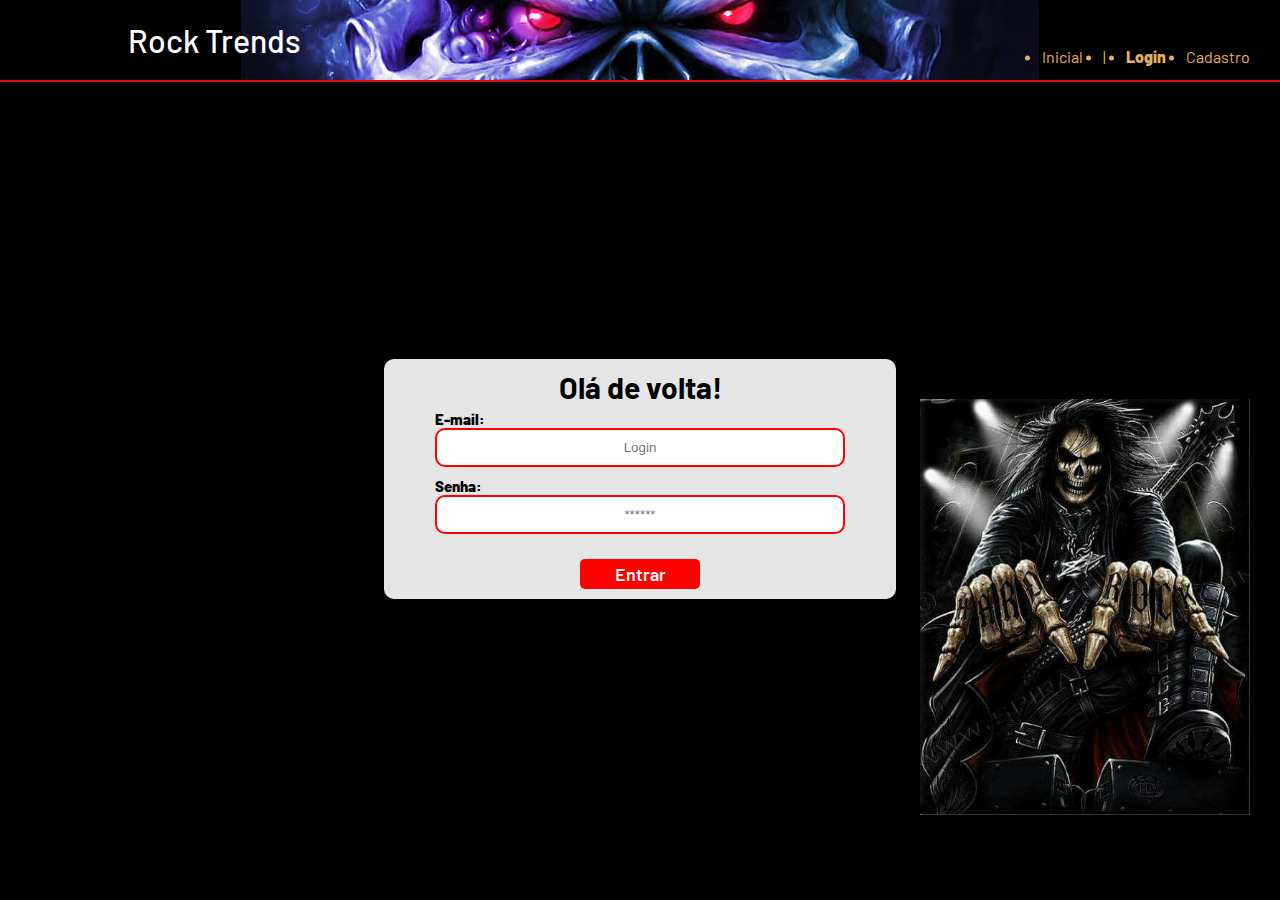
<file: login.html>
<!DOCTYPE html>
<html lang="pt-br">

<head>
    <meta charset="UTF-8">
    <meta http-equiv="X-UA-Compatible" content="IE=edge">
    <meta name="viewport" content="width=device-width, initial-scale=1.0">

    <title>Rock Trends | Login</title>

    <script src="./js/sessao.js"></script>

    <link rel="stylesheet" href="./css/estilo.css">
    <link rel="icon" type="image/png" href="./assets/imgs/simbolo_rock.png">
    <link rel="preconnect" href="https://fonts.gstatic.com">
</head>

<body>

    <!--Header-->

    <div class="header">
        <div class="container">
            <h1 class="titulo">Rock Trends</h1>
            <ul class="navbar">
                <li>
                    <a href="index.html">Inicial</a>
                </li>
                <li>|</li>
                <li class="agora">
                    <a href="#">Login</a>
                </li>
                <li>
                    <a href="cadastro.html">Cadastro</a>
                </li>
            </ul>
        </div>
    </div>


    <div class="login">
        <div class="alerta_erro">
            <div class="card_erro" id="cardErro">
                <span id="mensagem_erro"></span>
            </div>
        </div>
        <div class="container">
            <div class="card card-login">
                <h2>Olá de volta!</h2>
                <div class="formulario">
                    <div class="campo">
                        <span>E-mail:</span>
                        <input id="email_input" type="text" placeholder="Login">
                    </div>
                    <div class="campo">
                        <span>Senha:</span>
                        <input id="senha_input" type="password" placeholder="******">
                    </div>
                    <button class="botao" onclick="entrar()">Entrar</button>
                </div>

                <div id="div_aguardar" class="loading-div">
                    <img src="./assets/circle-loading.gif" id="loading-gif">
                </div>

                <div id="div_erros_login"></div>
            </div>
        </div>
    </div>

    <!--footer inicio-->
    <!--footer fim-->

</body>

</html>

<script>
/*<div class="footer">
        <div class="container">
            <h4>Feito com amor por aluno &hearts; SPTech &copy; 2023</h4>
            <span class="version">v1.0.0</span>
        </div>
    </div>
    Creditos
    */

    function entrar() {
        aguardar();

        var emailVar = email_input.value;
        var senhaVar = senha_input.value;

        if (emailVar == "" || senhaVar == "") {
            cardErro.style.display = "block"
            mensagem_erro.innerHTML = "(Mensagem de erro para todos os campos em branco)";
            finalizarAguardar();
            return false;
        }
        else {
            setInterval(sumirMensagem, 5000)
        }

        console.log("FORM LOGIN: ", emailVar);
        console.log("FORM SENHA: ", senhaVar);

        fetch("/usuarios/autenticar", {
            method: "POST",
            headers: {
                "Content-Type": "application/json"
            },
            body: JSON.stringify({
                emailServer: emailVar,
                senhaServer: senhaVar
            })
        }).then(function (resposta) {
            console.log("ESTOU NO THEN DO entrar()!")

            if (resposta.ok) {
                console.log(resposta);

                resposta.json().then(json => {
                    console.log(json);
                    console.log(JSON.stringify(json));
                    sessionStorage.EMAIL_USUARIO = json.email;
                    sessionStorage.NOME_USUARIO = json.nome;
                    sessionStorage.ID_USUARIO = json.id;
                    sessionStorage.APELIDO_USUARIO = json.apelido;
                    sessionStorage.AQUARIOS = JSON.stringify(json.aquarios)

                    setTimeout(function () {
                        window.location = "./dashboard/cards.html";
                    }, 1000); // apenas para exibir o loading

                });

            } else {

                console.log("Houve um erro ao tentar realizar o login!");

                resposta.text().then(texto => {
                    console.error(texto);
                    finalizarAguardar(texto);
                });
            }

        }).catch(function (erro) {
            console.log(erro);
        })

        return false;
    }

    function sumirMensagem() {
        cardErro.style.display = "none"
    }

</script>
</file>
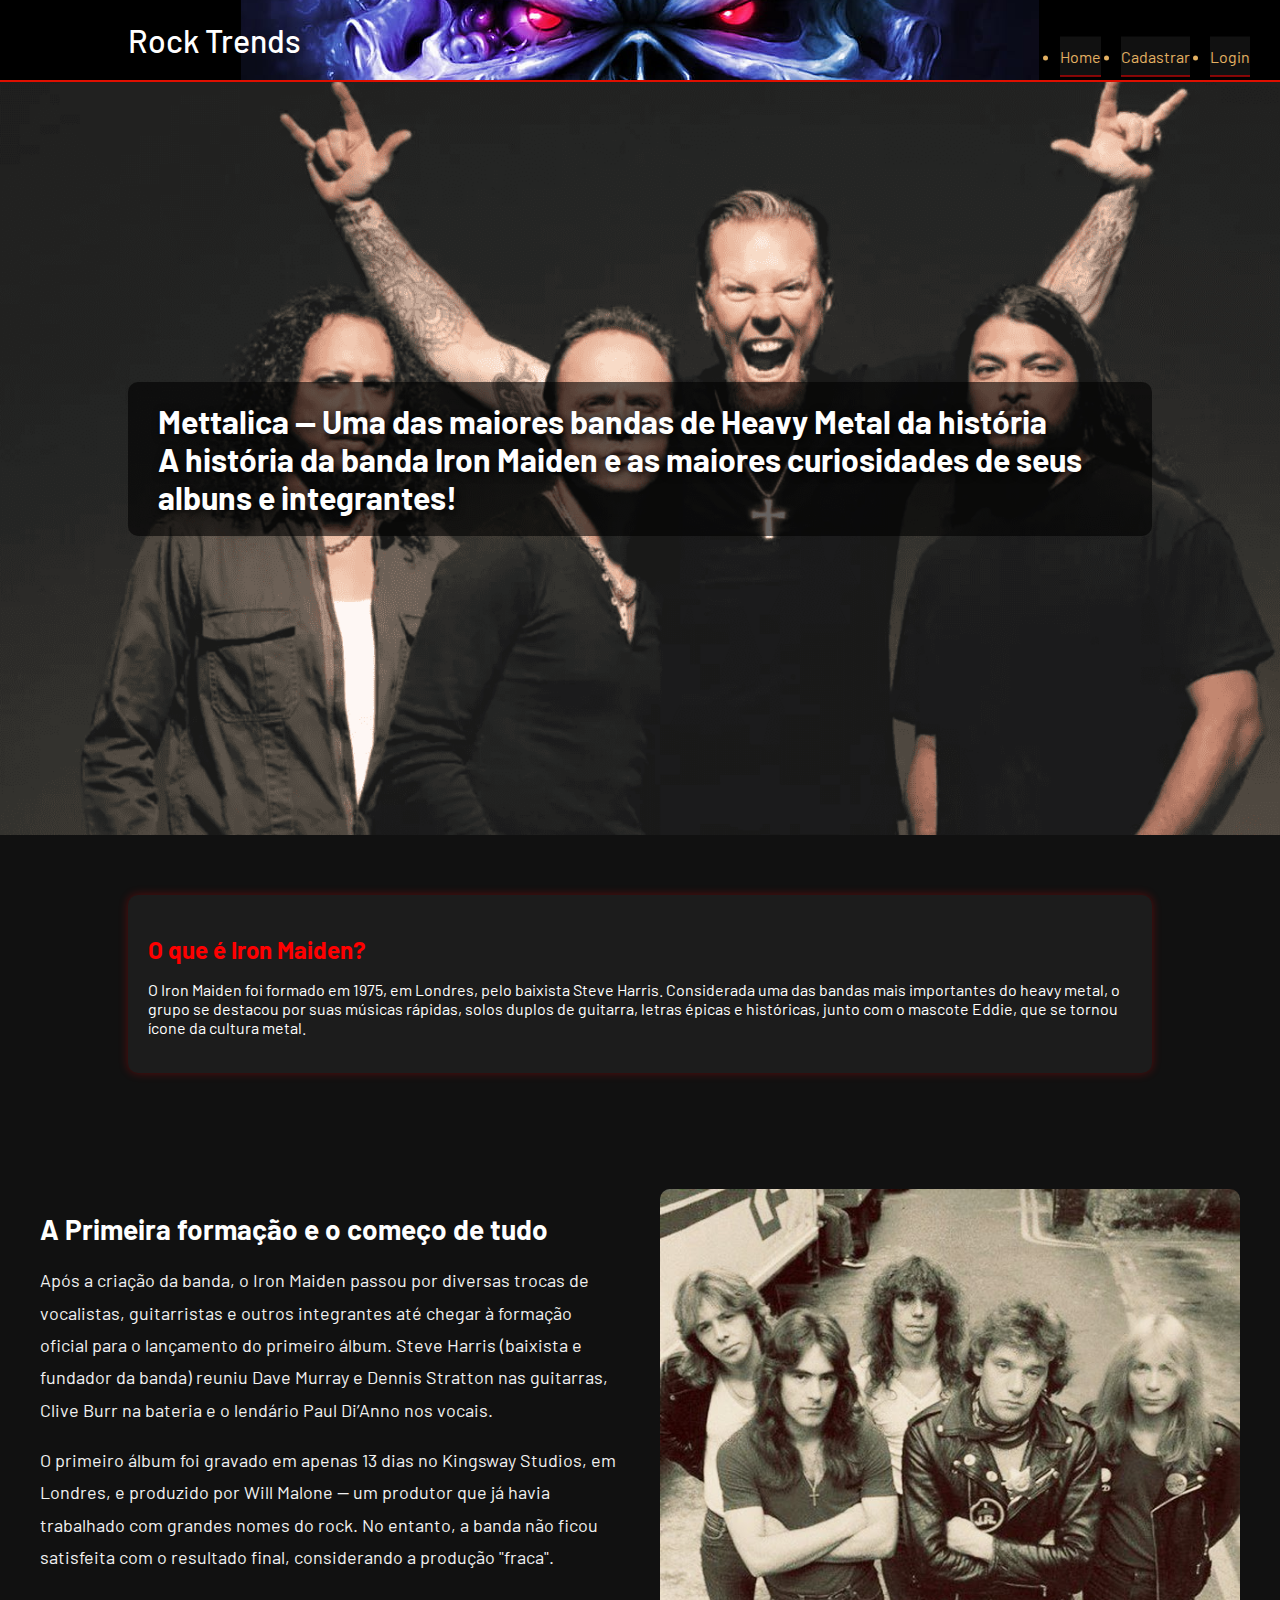
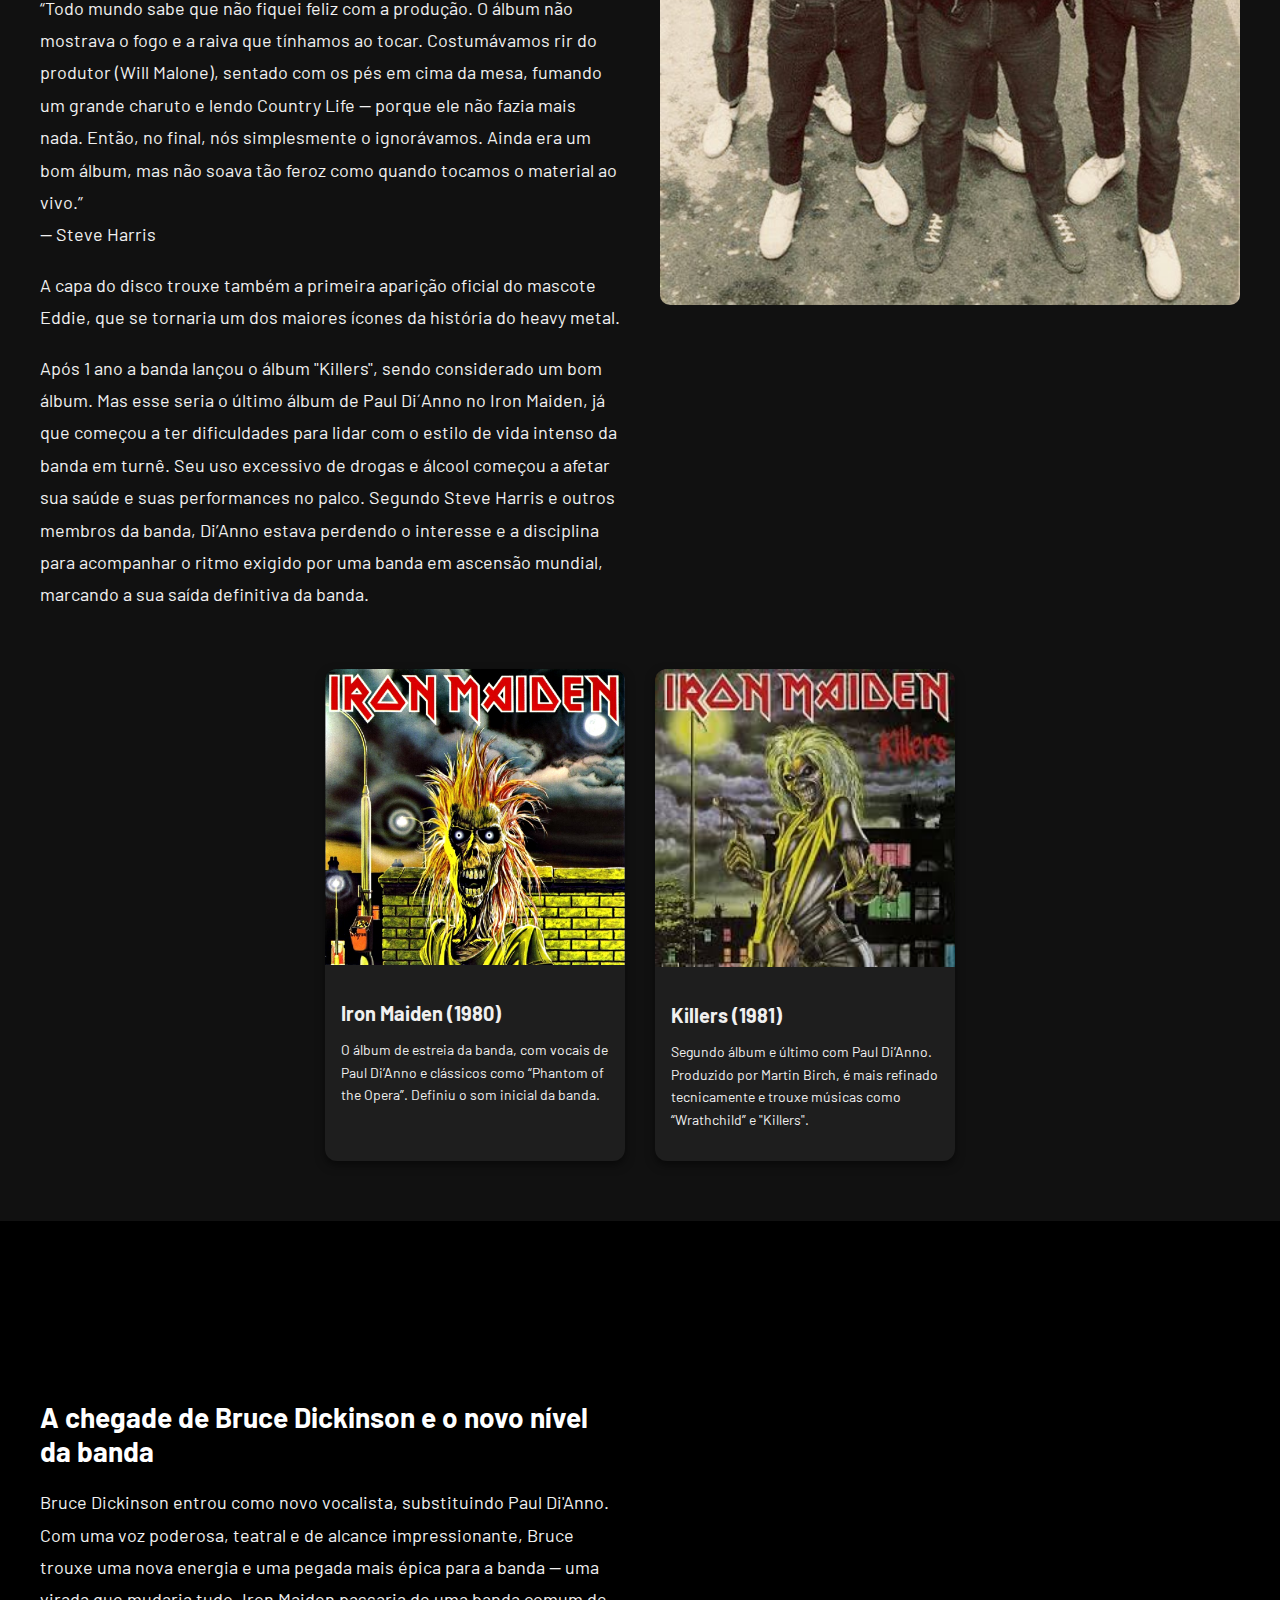
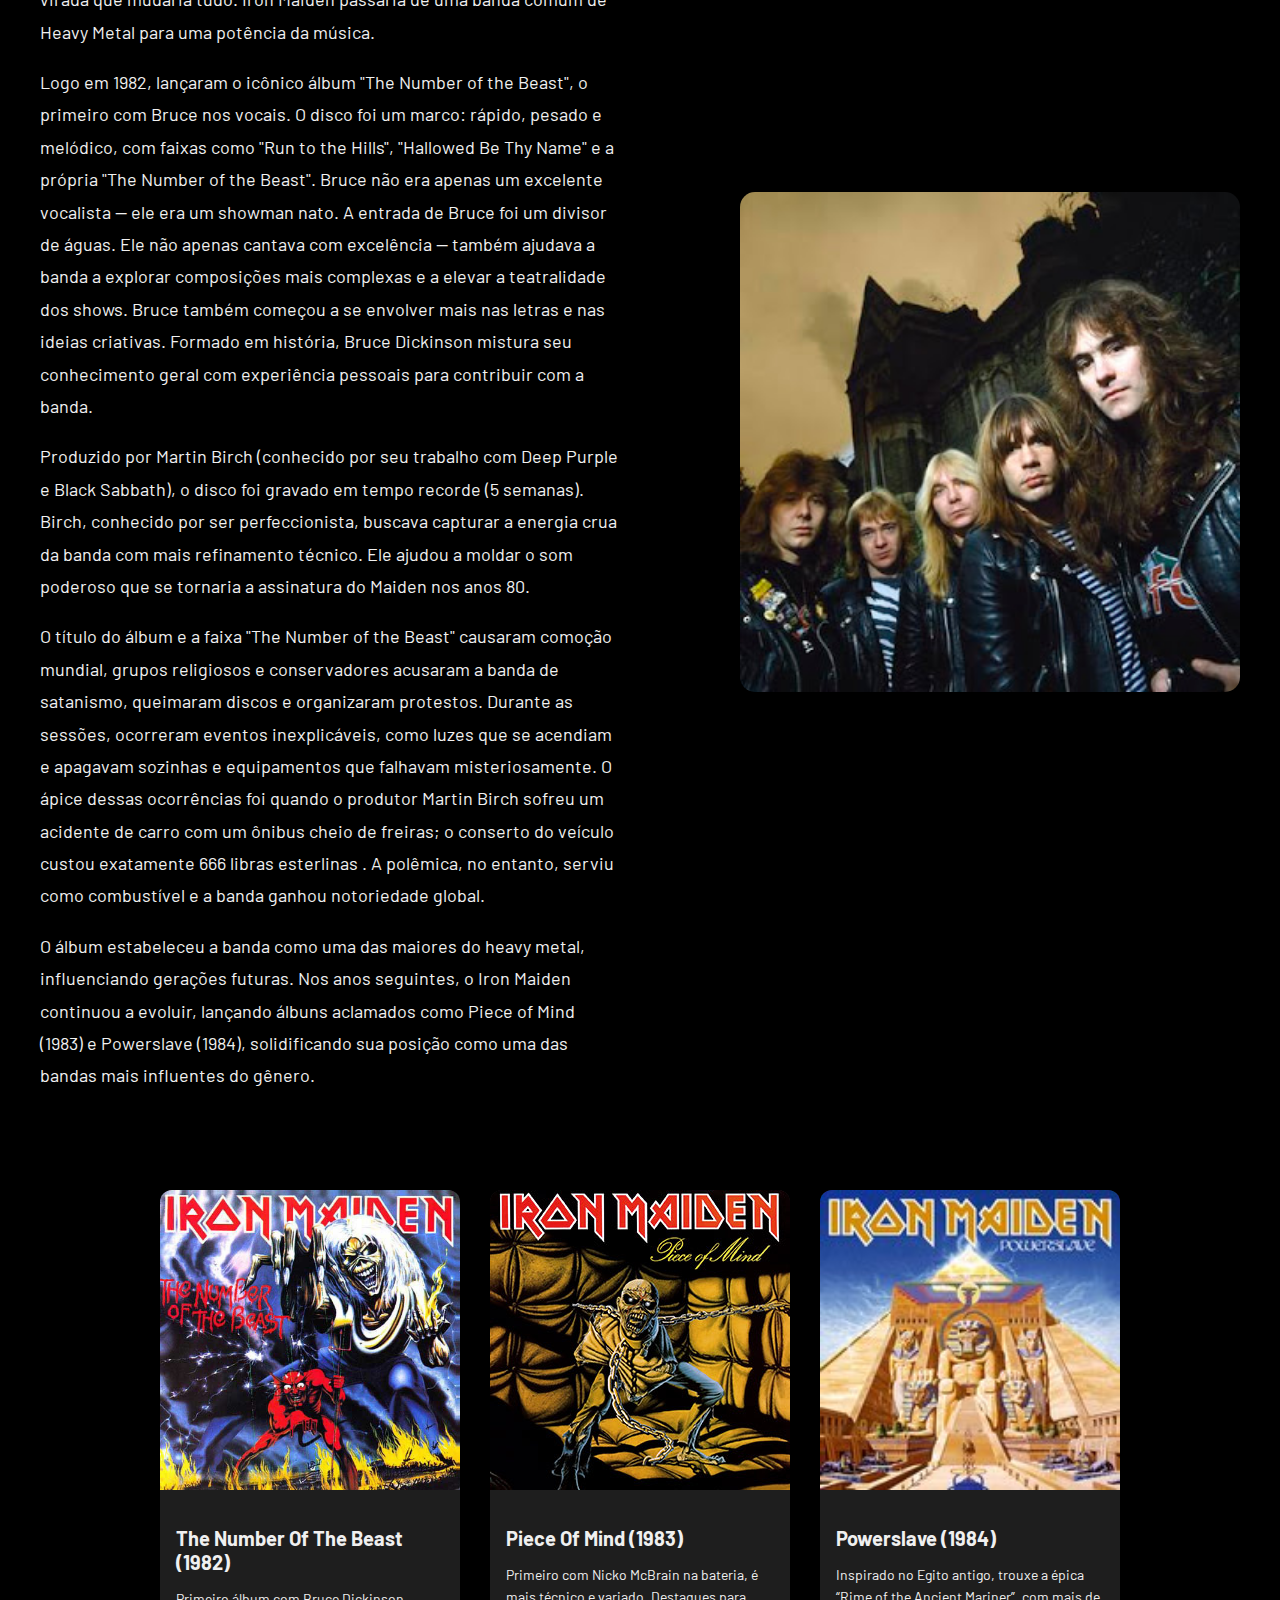
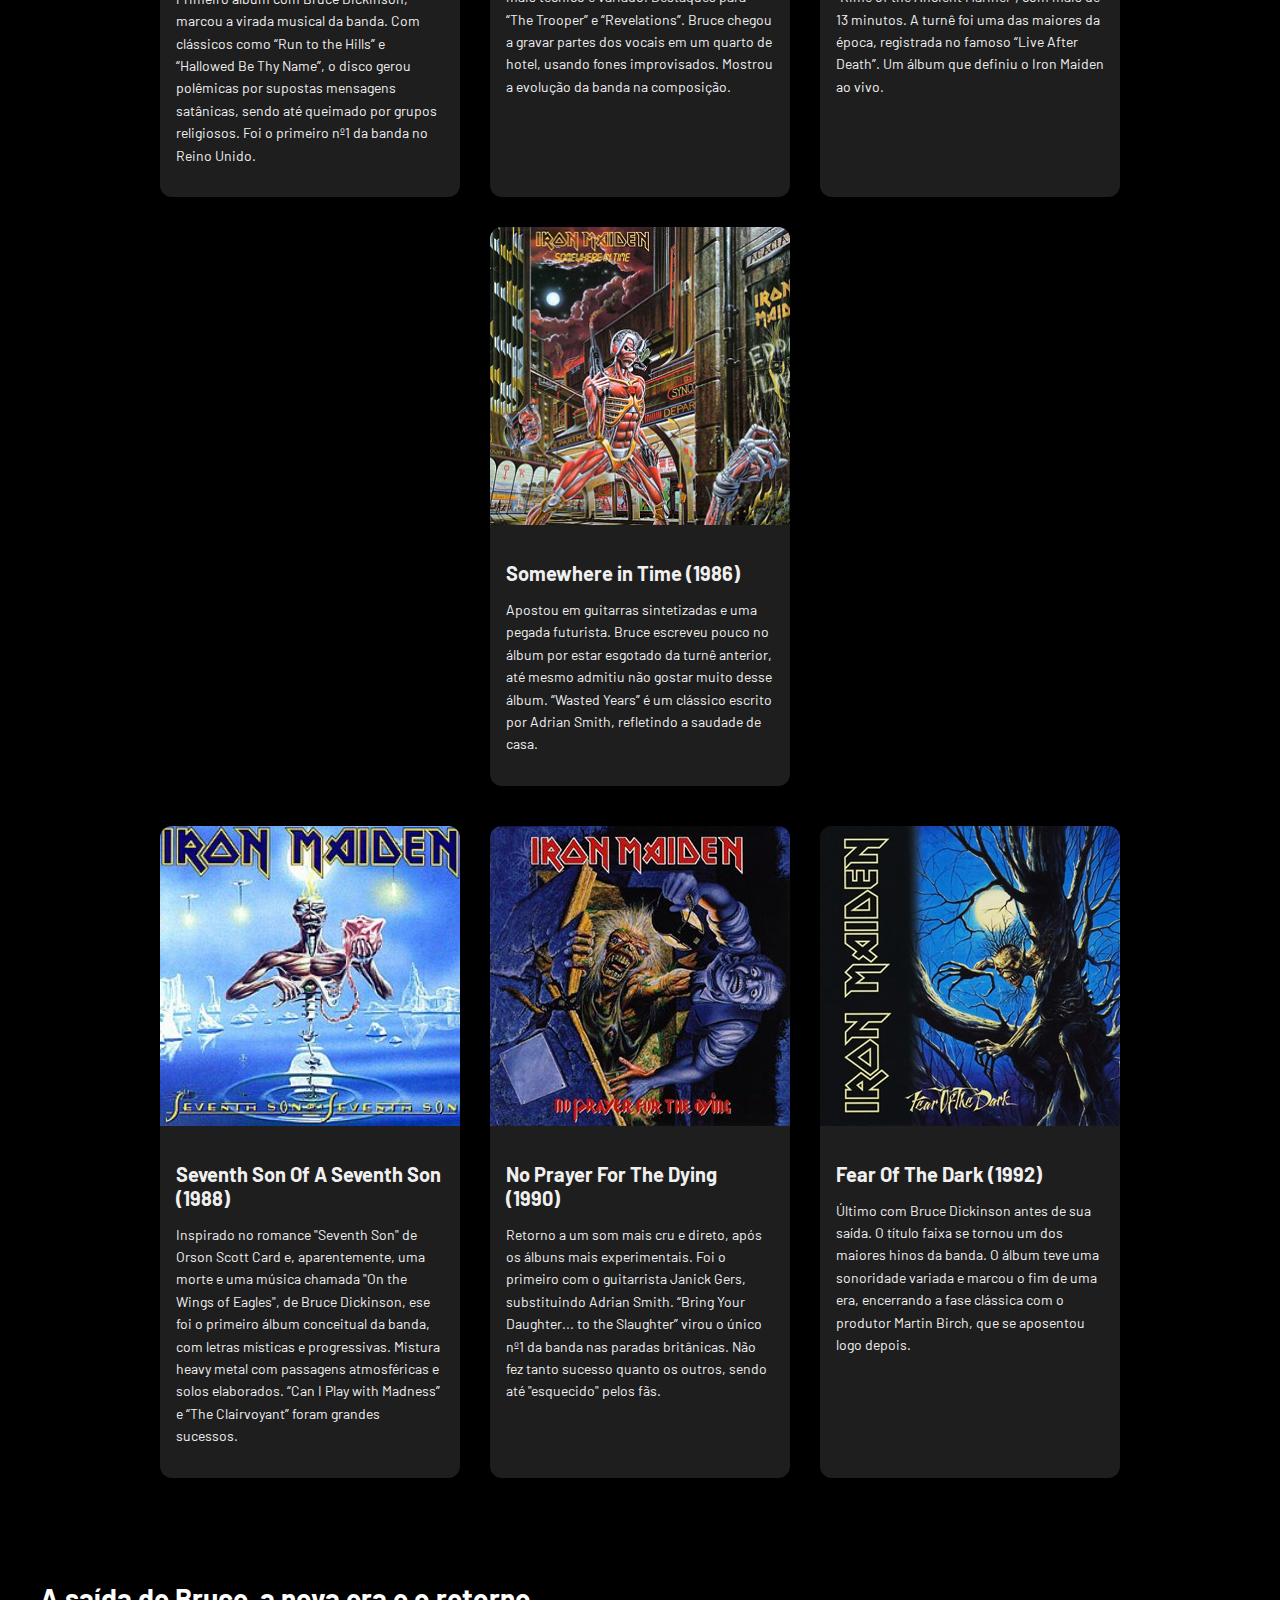
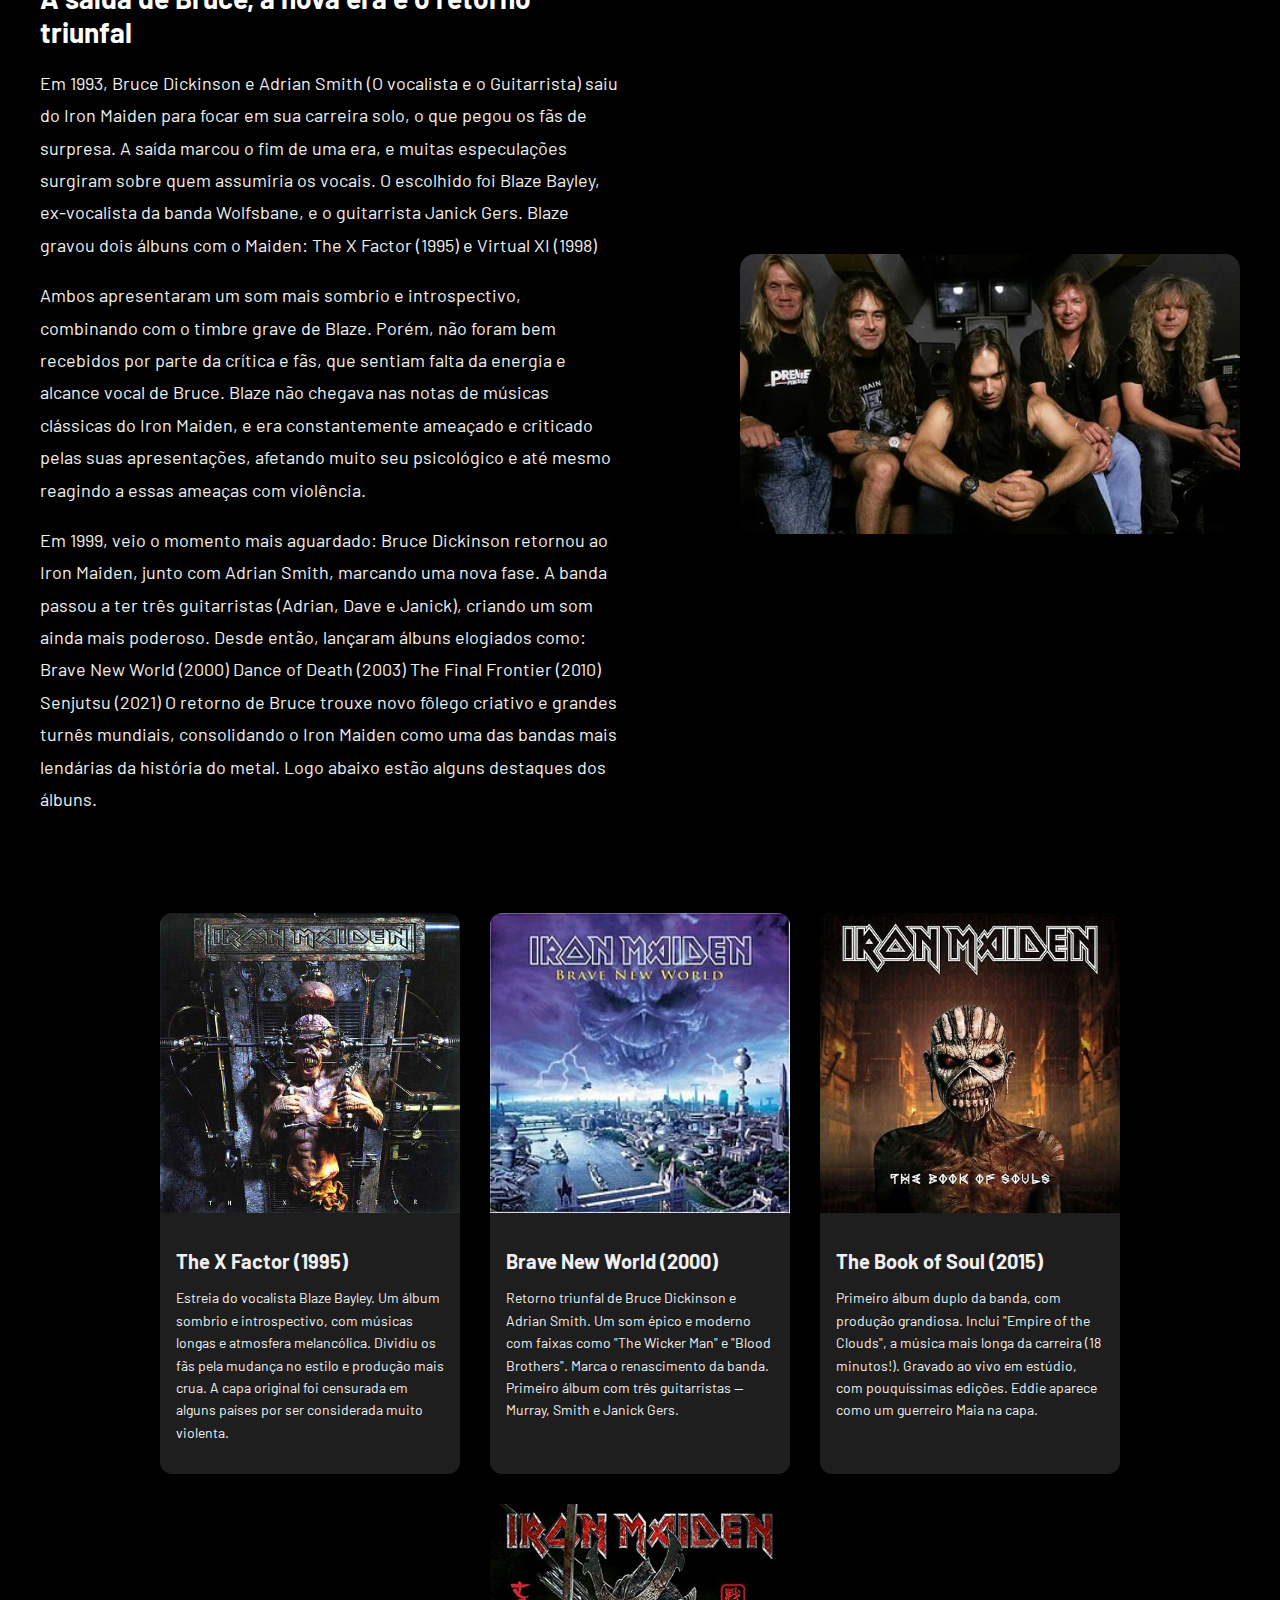
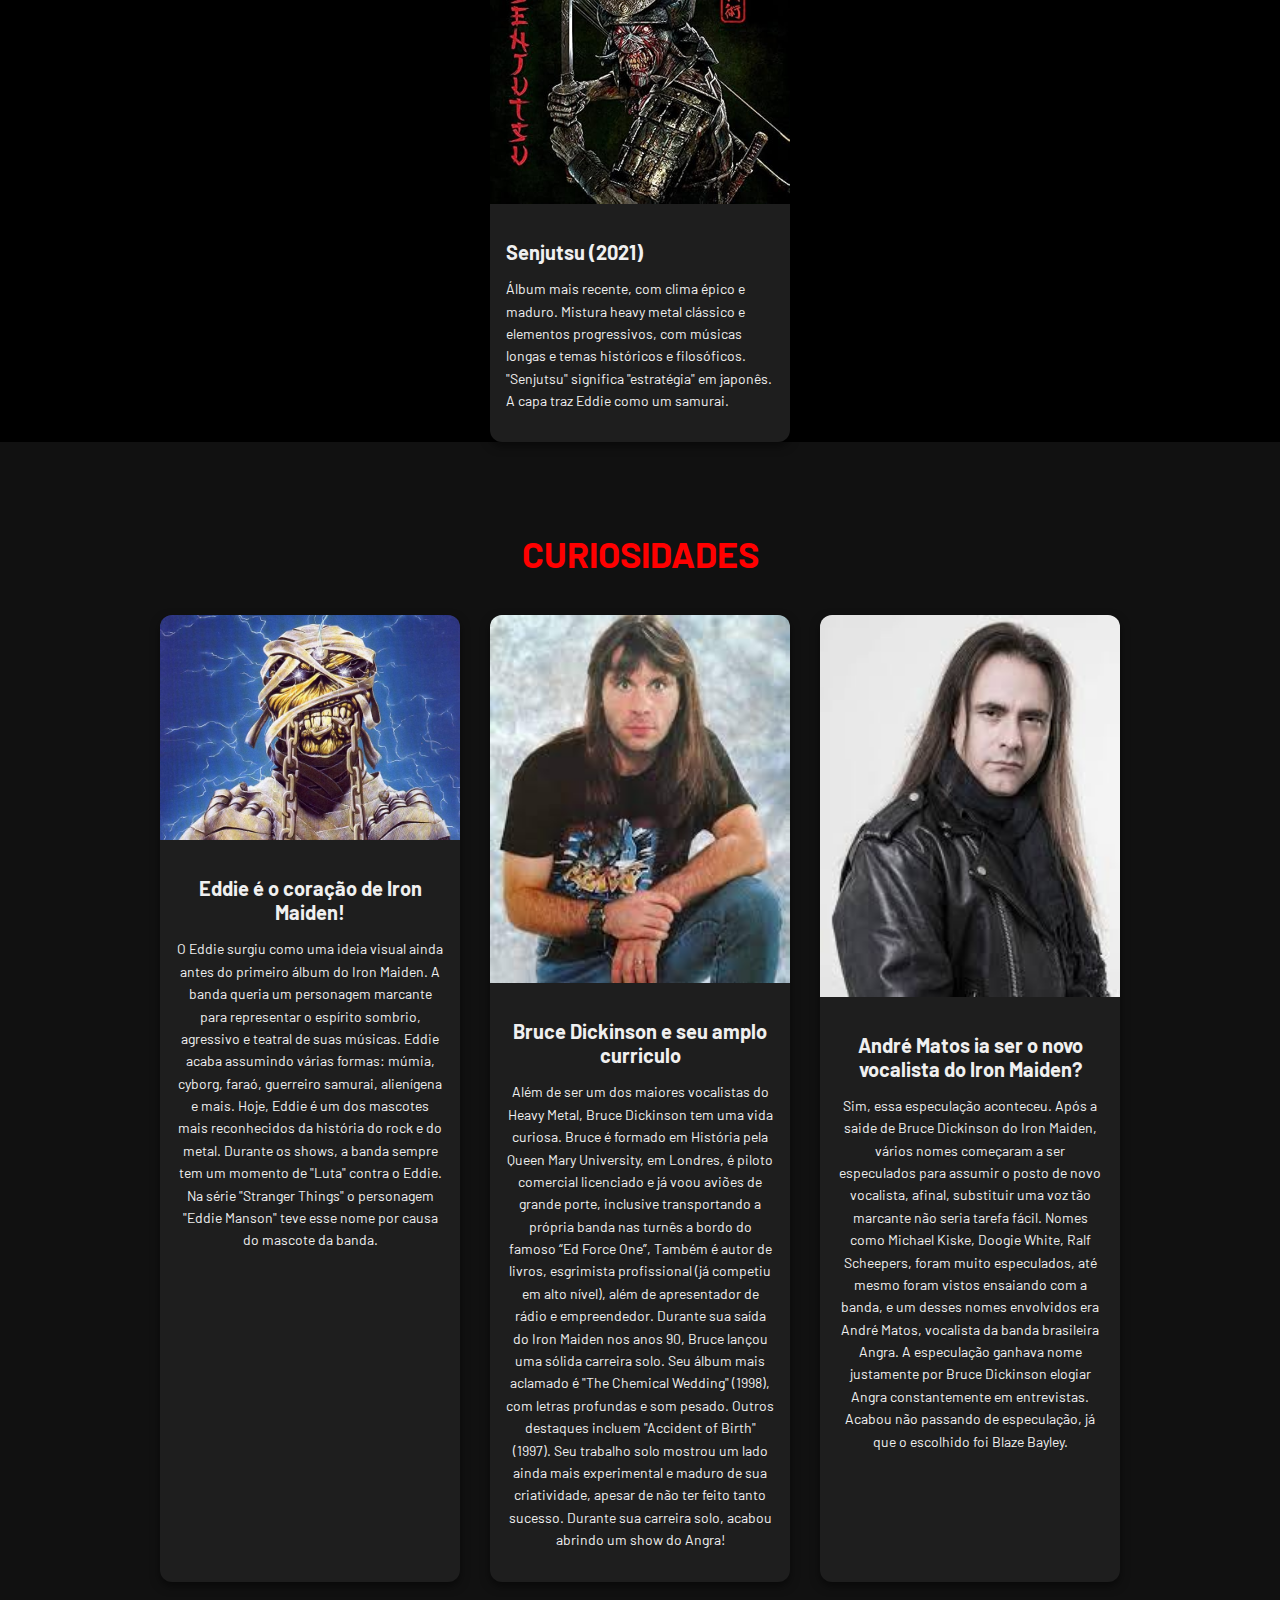
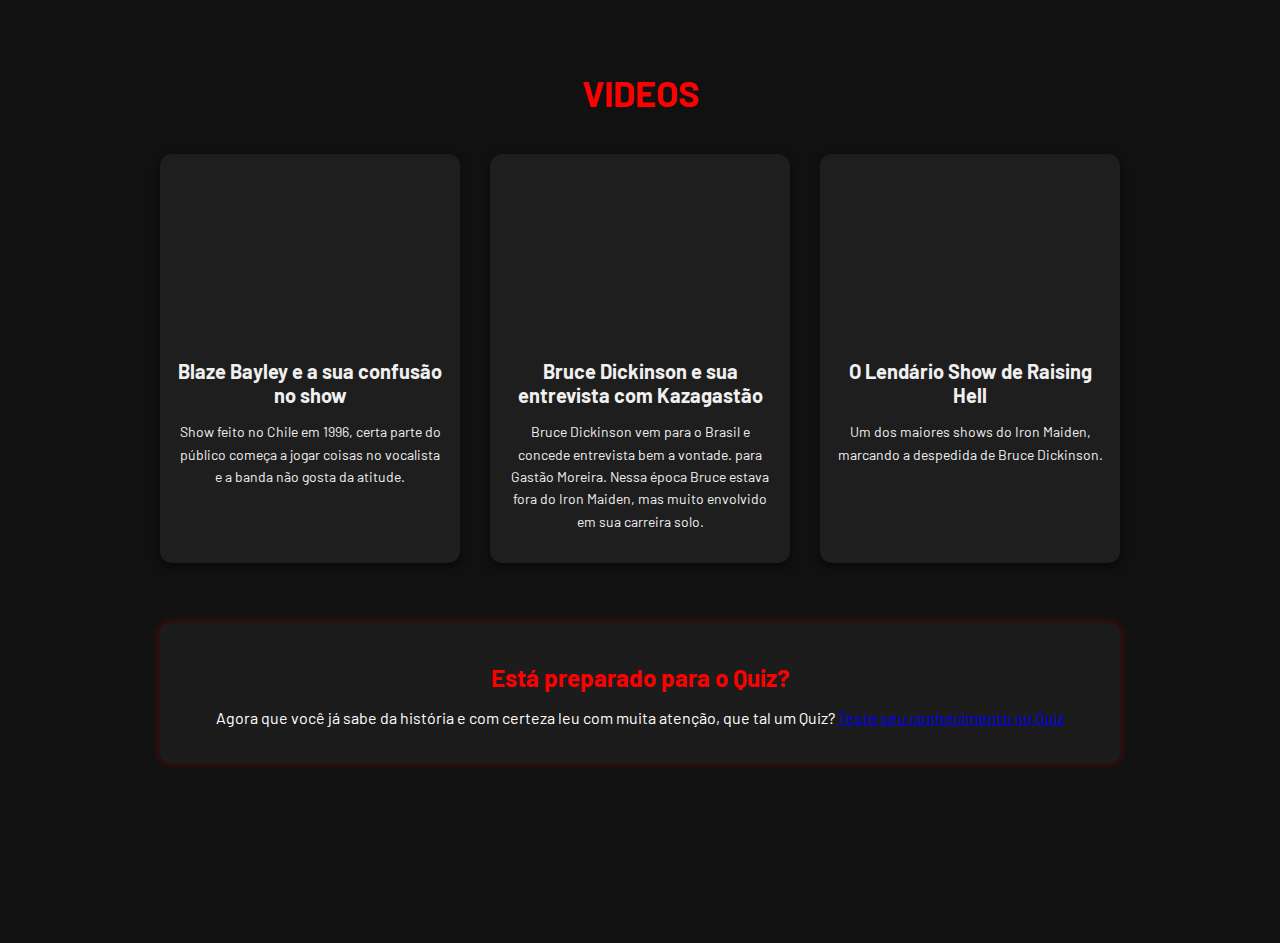
<file: mettalica.html>
<!DOCTYPE html>
<html lang="en">

<head>
  <meta charset="UTF-8">
  <meta name="viewport" content="width=device-width, initial-scale=1.0">
  <link rel="stylesheet" href="./css/estilo.css">
  <title>Rock n Roll</title>
  <link rel="icon" type="image/png" href="./assets/imgs/simbolo_rock.png">
</head>

<body>

  <div class="header">
    <div class="container">
      <h1 class="titulo">Rock Trends</h1>
      <ul class="navbar">
        <li><a href="index.html" class="header2">Home</a></li>
        <li><a href="cadastro.html" class="header2">Cadastrar</a></li>
        <li><a href="login.html" class="header2">Login</a></li>
      </ul>
      </nav>
    </div>
  </div>
  <div class="banner_mettalica">
    <div class="container">
      <p><span>Mettalica</span> — Uma das maiores bandas de Heavy Metal da história <br>
        A história da banda Iron Maiden e as maiores curiosidades de seus albuns e integrantes!</p>
    </div>
  </div>

  <section class="secao-info">
    <div class="info-container">
      <div class="info-box esquerda">
        <h2>O que é Iron Maiden?</h2>
        <p>O Iron Maiden foi formado em 1975, em Londres, pelo baixista Steve Harris. Considerada uma das bandas mais
          importantes do heavy metal, o grupo se destacou por suas músicas rápidas, solos duplos de guitarra, letras
          épicas e históricas, junto com o mascote Eddie, que se tornou ícone da cultura metal.</p>
      </div>
    </div>
    <br><br><br><br>
    <div class="info-bloco">
      <div class="info-texto">
        <h2>A Primeira formação e o começo de tudo</h2>

        <p>Após a criação da banda, o Iron Maiden passou por diversas trocas de vocalistas, guitarristas e outros
          integrantes até chegar à formação oficial para o lançamento do primeiro álbum. Steve Harris (baixista e
          fundador da banda) reuniu Dave Murray e Dennis Stratton nas guitarras, Clive Burr na bateria e o lendário
          Paul Di’Anno nos vocais.</p>

        <p>O primeiro álbum foi gravado em apenas 13 dias no Kingsway Studios, em Londres, e produzido por Will Malone
          — um produtor que já havia trabalhado com grandes nomes do rock. No entanto, a banda não ficou satisfeita
          com o resultado final, considerando a produção "fraca".</p>

        <p>“Todo mundo sabe que não fiquei feliz com a produção. O álbum não mostrava o fogo e a raiva que tínhamos ao
          tocar. Costumávamos rir do produtor (Will Malone), sentado com os pés em cima da mesa, fumando um grande
          charuto e lendo Country Life — porque ele não fazia mais nada. Então, no final, nós simplesmente o
          ignorávamos. Ainda era um bom álbum, mas não soava tão feroz como quando tocamos o material ao vivo.”<br> —
          Steve Harris</p>

        <p>A capa do disco trouxe também a primeira aparição oficial do mascote Eddie, que se tornaria um dos maiores
          ícones da história do heavy metal.</p>

        <p>Após 1 ano a banda lançou o álbum "Killers", sendo considerado um bom álbum. Mas esse seria o último álbum
          de Paul Di´Anno no Iron Maiden, já que começou a ter dificuldades para lidar com o estilo de vida intenso da
          banda em turnê. Seu uso excessivo de drogas e álcool começou a afetar sua saúde e suas performances no
          palco. Segundo Steve Harris e outros membros da banda, Di’Anno estava perdendo o interesse e a disciplina
          para acompanhar o ritmo exigido por uma banda em ascensão mundial, marcando a sua saída definitiva da banda.
        </p>
      </div>


      <div class="info-imagem">
        <img src="assets/imgs/primeira_formacao_iron.jpg" alt="Primeira formação Iron Maiden">
      </div>
    </div>

    <div class="album-cards">
      <div class="album-card">
        <img src="assets/imgs/capa_ironmaiden.jpg" alt="Álbum 1">
        <div class="album-info">
          <h3>Iron Maiden (1980)</h3>
          <p>O álbum de estreia da banda, com vocais de Paul Di’Anno e clássicos como “Phantom of the Opera”. Definiu o
            som inicial da banda.</p>
        </div>
      </div>

      <div class="album-card">
        <img src="assets/imgs/capa_killers.jpeg" alt="Álbum 2">
        <div class="album-info">
          <h3>Killers (1981)</h3>
          <p>Segundo álbum e último com Paul Di’Anno. Produzido por Martin Birch, é mais refinado tecnicamente e trouxe
            músicas como “Wrathchild” e "Killers".</p>
        </div>
      </div>
    </div>
  </section>
  <br><br><br><br>

  <div class="info-bloco-imagem-esquerda">
    <div class="info-imagem">
      <img src="assets/imgs/segundaformacao.jpg" alt="Segunda formação Iron Maiden">
    </div>
    <div class="info-texto">
      <h2>A chegade de Bruce Dickinson e o novo nível da banda</h2>

      <p>Bruce Dickinson entrou como novo vocalista, substituindo Paul Di'Anno. Com uma voz poderosa, teatral e de
        alcance impressionante, Bruce trouxe uma nova energia e uma pegada mais épica para a banda — uma virada que
        mudaria tudo.
        Iron Maiden passaria de uma banda comum de Heavy Metal para uma potência da música.
      </p>

      <p>Logo em 1982, lançaram o icônico álbum "The Number of the Beast", o primeiro com Bruce nos vocais.
        O disco foi um marco: rápido, pesado e melódico, com faixas como "Run to the Hills", "Hallowed Be Thy Name" e a
        própria "The Number of the Beast".
        Bruce não era apenas um excelente vocalista — ele era um showman nato. A entrada de Bruce foi um divisor de
        águas. Ele não apenas cantava com excelência — também ajudava a banda a explorar composições mais complexas e a
        elevar a teatralidade dos shows. Bruce também começou a se envolver mais nas letras e nas ideias criativas.
        Formado em história, Bruce Dickinson mistura seu conhecimento geral com experiência pessoais para contribuir com
        a banda.</p>

      <p>Produzido por Martin Birch (conhecido por seu trabalho com Deep Purple e Black Sabbath), o disco foi gravado em
        tempo recorde (5 semanas). Birch, conhecido por ser perfeccionista, buscava capturar a energia crua da banda com
        mais refinamento técnico.
        Ele ajudou a moldar o som poderoso que se tornaria a assinatura do Maiden nos anos 80.</p>

      <p>O título do álbum e a faixa "The Number of the Beast" causaram comoção mundial, grupos religiosos e
        conservadores acusaram a banda de satanismo, queimaram discos e organizaram protestos.
        Durante as sessões, ocorreram eventos inexplicáveis, como luzes que se acendiam e apagavam sozinhas e
        equipamentos que falhavam misteriosamente. O ápice dessas ocorrências foi quando o produtor Martin Birch sofreu
        um acidente de carro com um ônibus cheio de freiras; o conserto do veículo custou exatamente 666 libras
        esterlinas .
        A polêmica, no entanto, serviu como combustível e a banda ganhou notoriedade global.
      </p>

      <p>O álbum estabeleceu a banda como uma das maiores do heavy metal, influenciando gerações futuras.
        Nos anos seguintes, o Iron Maiden continuou a evoluir, lançando álbuns aclamados como Piece of Mind (1983) e
        Powerslave (1984), solidificando sua posição como uma das bandas mais influentes do gênero.
      </p>
    </div>

  </div>
  <div class="album-container">

    <div class="album-cards">
      <div class="album-card">
        <img src="assets/imgs/The_Number_Of_The_Beast.jpg" alt="Álbum 3">
        <div class="album-info">
          <h3>The Number Of The Beast (1982)</h3>
          <p>Primeiro álbum com Bruce Dickinson, marcou a virada musical da banda. Com clássicos como “Run to the Hills”
            e “Hallowed Be Thy Name”,
            o disco gerou polêmicas por supostas mensagens satânicas, sendo até queimado por grupos religiosos. Foi o
            primeiro nº1 da banda no Reino Unido.</p>
        </div>
      </div>

      <div class="album-card">
        <img src="assets/imgs/Piece_Of_Mind.jpg" alt="Álbum 4">
        <div class="album-info">
          <h3>Piece Of Mind (1983)</h3>
          <p>Primeiro com Nicko McBrain na bateria, é mais técnico e variado.
            Destaques para “The Trooper” e “Revelations”. Bruce chegou a gravar partes dos vocais em um quarto de hotel,
            usando fones improvisados. Mostrou a evolução da banda na composição.</p>
        </div>
      </div>

      <div class="album-card">
        <img src="assets/imgs/Powerslavejpeg.jpeg" alt="Álbum 5">
        <div class="album-info">
          <h3>Powerslave (1984)</h3>
          <p>Inspirado no Egito antigo, trouxe a épica “Rime of the Ancient Mariner”, com mais de 13 minutos. A turnê
            foi uma das maiores da época, registrada no famoso “Live After Death”. Um álbum que definiu o Iron Maiden ao
            vivo.</p>
        </div>
      </div>

      <div class="album-card">
        <img src="assets/imgs/Somewhere_in_Time.jpg" alt="Álbum 6">
        <div class="album-info">
          <h3>Somewhere in Time (1986)</h3>
          <p>Apostou em guitarras sintetizadas e uma pegada futurista. Bruce escreveu pouco no álbum por estar esgotado
            da turnê anterior, até mesmo admitiu não gostar muito desse álbum.
            “Wasted Years” é um clássico escrito por Adrian Smith, refletindo a saudade de casa.</p>
        </div>
      </div>
    </div>
    </section>


    <div class="album-cards">
      <div class="album-card">
        <img src="assets/imgs/Seventh_Son_Of_A_Seventh_Son.jpg" alt="Álbum 7">
        <div class="album-info">
          <h3>Seventh Son Of A Seventh Son (1988)</h3>
          <p>Inspirado no romance "Seventh Son" de Orson Scott Card e, aparentemente, uma morte e uma música chamada "On
            the Wings of Eagles", de Bruce Dickinson, ese foi o primeiro álbum conceitual da banda, com letras místicas
            e progressivas. Mistura heavy metal com passagens atmosféricas e solos elaborados.
            “Can I Play with Madness” e “The Clairvoyant” foram grandes sucessos.</p>
        </div>
      </div>


      <div class="album-card">
        <img src="assets/imgs/NoPrayerForTheDying.jpg" alt="Álbum 8">
        <div class="album-info">
          <h3>No Prayer For The Dying (1990)</h3>
          <p>Retorno a um som mais cru e direto, após os álbuns mais experimentais. Foi o primeiro com o guitarrista
            Janick Gers, substituindo Adrian Smith. “Bring Your Daughter... to the Slaughter” virou o único nº1 da banda
            nas paradas britânicas. Não fez tanto sucesso quanto os outros, sendo até "esquecido" pelos fãs.</p>
        </div>
      </div>
      </section>

      <div class="album-card">
        <img src="assets/imgs/Fear_of_the_dark.jpg" alt="Álbum 9">
        <div class="album-info">
          <h3>Fear Of The Dark (1992)</h3>
          <p>Último com Bruce Dickinson antes de sua saída. O título faixa se tornou um dos maiores hinos da banda. O
            álbum teve uma sonoridade variada e marcou o fim de uma era, encerrando a fase clássica com o produtor
            Martin Birch, que se aposentou logo depois.</p>
        </div>
      </div>
    </div>

    <div class="info-bloco-imagem-esquerda">
      <div class="info-imagem">
        <img src="assets/imgs/formacao3ironmaiden.png" alt="Terceira formação Iron Maiden">
      </div>
      <div class="info-texto">
        <h2>A saída de Bruce, a nova era e o retorno triunfal</h2>

        <p>Em 1993, Bruce Dickinson e Adrian Smith (O vocalista e o Guitarrista) saiu do Iron Maiden para focar em sua
          carreira solo, o que pegou os fãs de surpresa. A saída marcou o fim de uma era, e muitas especulações surgiram
          sobre quem assumiria os vocais. O escolhido foi Blaze Bayley, ex-vocalista da banda Wolfsbane, e o guitarrista
          Janick Gers.
          Blaze gravou dois álbuns com o Maiden: The X Factor (1995) e Virtual XI (1998)
        </p>

        <p>Ambos apresentaram um som mais sombrio e introspectivo, combinando com o timbre grave de Blaze. Porém, não
          foram bem recebidos por parte da crítica e fãs, que sentiam falta da energia e alcance vocal de Bruce.
          Blaze não chegava nas notas de músicas clássicas do Iron Maiden, e era constantemente ameaçado e criticado
          pelas suas apresentações, afetando muito seu psicológico e até mesmo reagindo a essas ameaças com violência.
        </p>

        <p>Em 1999, veio o momento mais aguardado: Bruce Dickinson retornou ao Iron Maiden, junto com Adrian Smith,
          marcando uma nova fase. A banda passou a ter três guitarristas (Adrian, Dave e Janick), criando um som ainda
          mais poderoso.

          Desde então, lançaram álbuns elogiados como:

          Brave New World (2000)

          Dance of Death (2003)

          The Final Frontier (2010)

          Senjutsu (2021)

          O retorno de Bruce trouxe novo fôlego criativo e grandes turnês mundiais, consolidando o Iron Maiden como uma
          das bandas mais lendárias da história do metal.
          Logo abaixo estão alguns destaques dos álbuns.</p>
      </div>

    </div>

    <div class="album-container">

      <div class="album-cards">
        <div class="album-card">
          <img src="assets/imgs/The_x_factor.jpg" alt="Álbum 10">
          <div class="album-info">
            <h3>The X Factor (1995)</h3>
            <p>Estreia do vocalista Blaze Bayley. Um álbum sombrio e introspectivo, com músicas longas e atmosfera
              melancólica. Dividiu os fãs pela mudança no estilo e produção mais crua.
              A capa original foi censurada em alguns países por ser considerada muito violenta.
            </p>
          </div>
        </div>

        <div class="album-card">
          <img src="assets/imgs/Brave_New_World.jpg" alt="Álbum 11">
          <div class="album-info">
            <h3>Brave New World (2000)</h3>
            <p>Retorno triunfal de Bruce Dickinson e Adrian Smith. Um som épico e moderno com faixas como "The Wicker
              Man" e "Blood Brothers". Marca o renascimento da banda.
              Primeiro álbum com três guitarristas — Murray, Smith e Janick Gers.
            </p>
          </div>
        </div>

        <div class="album-card">
          <img src="assets/imgs/thebookofsoul.jpg" alt="Álbum 12">
          <div class="album-info">
            <h3>The Book of Soul (2015)</h3>
            <p>Primeiro álbum duplo da banda, com produção grandiosa. Inclui "Empire of the Clouds", a música mais longa
              da carreira (18 minutos!).
              Gravado ao vivo em estúdio, com pouquíssimas edições. Eddie aparece como um guerreiro Maia na capa.
            </p>
          </div>
        </div>

        <div class="album-card">
          <img src="assets/imgs/senjutsu.jpg" alt="Álbum 13">
          <div class="album-info">
            <h3>Senjutsu (2021)</h3>
            <p>Álbum mais recente, com clima épico e maduro. Mistura heavy metal clássico e elementos progressivos, com
              músicas longas e temas históricos e filosóficos.
              "Senjutsu" significa "estratégia" em japonês. A capa traz Eddie como um samurai.
            </p>
          </div>
        </div>
      </div>
      </section>

      <section class="curiosidades">
        <div class="curiosidades-container">
          <h2 class="curiosidades-titulo">CURIOSIDADES</h2>

          <div class="album-cards">
            <div class="album-card">
              <img src="assets/imgs/eddie.jpg" alt="curiosidade1">
              <div class="album-info">
                <h3>Eddie é o coração de Iron Maiden!</h3>
                <p>O Eddie surgiu como uma ideia visual ainda antes do primeiro álbum do Iron Maiden. A banda queria um
                  personagem marcante para representar o espírito sombrio, agressivo e teatral de suas músicas.
                  Eddie acaba assumindo várias formas: múmia, cyborg, faraó, guerreiro samurai, alienígena e mais.
                  Hoje, Eddie é um dos mascotes mais reconhecidos da história do rock e do metal. Durante os shows, a
                  banda sempre tem um momento de "Luta" contra o Eddie.
                  Na série "Stranger Things" o personagem "Eddie Manson" teve esse nome por causa do mascote da banda.
                </p>
              </div>
            </div>


            <div class="album-card">
              <img src="assets/imgs/brucedickinson.jpeg" alt="curiosidade2">
              <div class="album-info">
                <h3>Bruce Dickinson e seu amplo curriculo</h3>
                <p>Além de ser um dos maiores vocalistas do Heavy Metal, Bruce Dickinson tem uma vida curiosa.
                  Bruce é formado em História pela Queen Mary University, em Londres, é piloto comercial licenciado e já
                  voou aviões de grande porte, inclusive transportando a própria banda nas turnês a bordo do famoso “Ed
                  Force One”, Também é autor de livros, esgrimista profissional (já competiu em alto nível), além de
                  apresentador de rádio e empreendedor.
                  Durante sua saída do Iron Maiden nos anos 90, Bruce lançou uma sólida carreira solo. Seu álbum mais
                  aclamado é "The Chemical Wedding" (1998), com letras profundas e som pesado. Outros destaques incluem
                  "Accident of Birth" (1997). Seu trabalho solo mostrou um lado ainda mais experimental e maduro de sua
                  criatividade, apesar de não ter feito tanto sucesso.
                  Durante sua carreira solo, acabou abrindo um show do Angra!
                </p>
              </div>
            </div>

            <div class="album-card">
              <img src="assets/imgs/andrematos.jpeg" alt="Álbum 9">
              <div class="album-info">
                <h3>André Matos ia ser o novo vocalista do Iron Maiden?</h3>
                <p>Sim, essa especulação aconteceu.
                  Após a saide de Bruce Dickinson do Iron Maiden, vários nomes começaram a ser especulados para assumir
                  o posto de novo vocalista, afinal, substituir uma voz tão marcante não seria tarefa fácil.
                  Nomes como Michael Kiske, Doogie White, Ralf Scheepers, foram muito especulados, até mesmo foram
                  vistos ensaiando com a banda, e um desses nomes envolvidos era André Matos, vocalista da banda
                  brasileira Angra.
                  A especulação ganhava nome justamente por Bruce Dickinson elogiar Angra constantemente em entrevistas.
                  Acabou não passando de especulação, já que o escolhido foi Blaze Bayley.
                </p>
              </div>
            </div>
          </div>
          <section>

            <section class="curiosidades">
              <div class="curiosidades-container">
                <h2 class="videos-titulo">VIDEOS</h2>

                <div class="album-cards">
                  <div class="album-card">
                    <div class="video-container">
                      <iframe width="560" height="315"
                        src="https://www.youtube.com/embed/dW1_vv7-t0w?si=uYzp7SiliH0VirEY" title="YouTube video player"
                        frameborder="0"
                        allow="accelerometer; autoplay; clipboard-write; encrypted-media; gyroscope; picture-in-picture; web-share"
                        referrerpolicy="strict-origin-when-cross-origin" allowfullscreen>
                      </iframe>
                    </div>
                    <div class="album-info">
                      <h3>Blaze Bayley e a sua confusão no show</h3>
                      <p> Show feito no Chile em 1996, certa parte do público começa a jogar coisas no vocalista e a
                        banda não gosta da atitude.
                      </p>
                    </div>
                  </div>


                  <div class="album-card">
                    <div class="video-container">
                      <iframe width="560" height="315"
                        src="https://www.youtube.com/embed/OC06AfTxCFY?si=-KMkUw7mE0J4BxbL" title="YouTube video player"
                        frameborder="0"
                        allow="accelerometer; autoplay; clipboard-write; encrypted-media; gyroscope; picture-in-picture; web-share"
                        referrerpolicy="strict-origin-when-cross-origin" allowfullscreen>
                      </iframe>
                    </div>
                    <div class="album-info">
                      <h3>Bruce Dickinson e sua entrevista com Kazagastão</h3>
                      <p>
                        Bruce Dickinson vem para o Brasil e concede entrevista bem a vontade. para Gastão Moreira. Nessa
                        época Bruce estava fora do Iron Maiden, mas muito envolvido em sua carreira solo.
                      </p>
                    </div>
                  </div>

                  <div class="album-card">
                    <div class="video-container">
                      <iframe width="560" height="315"
                        src="https://www.youtube.com/embed/j2n9h5Wohh8?si=idx6ymvi9Dylf6Sz" title="YouTube video player"
                        frameborder="0"
                        allow="accelerometer; autoplay; clipboard-write; encrypted-media; gyroscope; picture-in-picture; web-share"
                        referrerpolicy="strict-origin-when-cross-origin" allowfullscreen>
                      </iframe>
                    </div>
                    <div class="album-info">
                      <h3>O Lendário Show de Raising Hell</h3>
                      <p>
                        Um dos maiores shows do Iron Maiden, marcando a despedida de Bruce Dickinson.
                      </p>
                    </div>
                  </div>
                </div>
                <section>

                  <section class="secao-info">
    <div class="info-container">
      <div class="info-box esquerda">
        <h2>Está preparado para o Quiz?</h2>
        <p>Agora que você já sabe da história e com certeza leu com muita atenção, que tal um Quiz?
          <a href="quiz.html">Teste seu conhecimento no Quiz</a>
        </p>
      </div>
    </div>

</body>


</html>
</file>
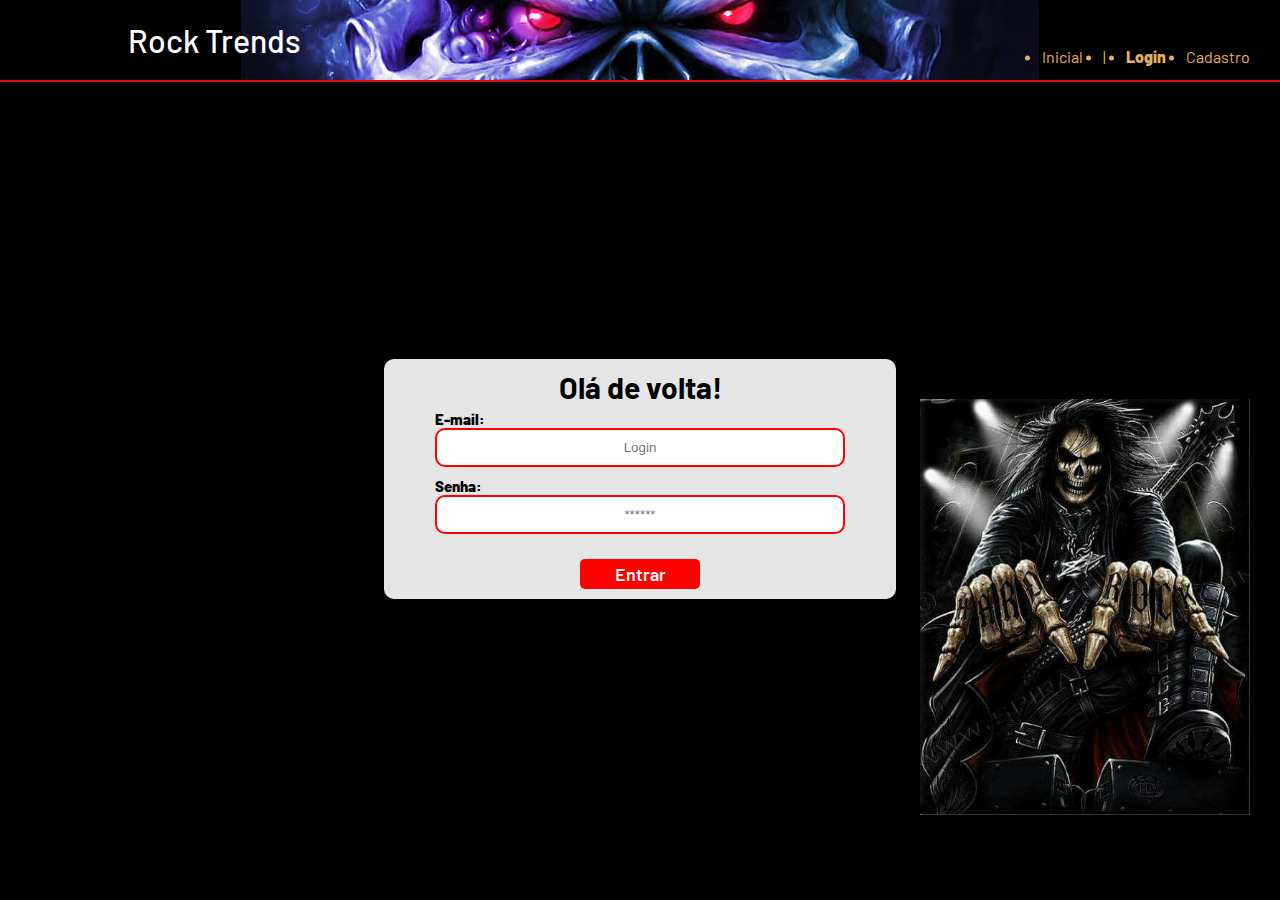
<file: dashboard/cards.html>
<!DOCTYPE html>
<html lang="pt-br">

<head>
    <link rel="shortcut icon" href="../assets/imgs/simbolo_rock.png" type="image/x-icon">
    <meta charset="UTF-8">
    <meta http-equiv="X-UA-Compatible" content="IE=edge">
    <meta name="viewport" content="width=device-width, initial-scale=1.0">
    <title>Rock Trends | Cards</title>


    <link rel="stylesheet" href="./../css/dashboards.css">
    <link rel="stylesheet" href="./../css/estilo.css" />

    <script src="../js/sessao.js"></script>
    <script src="../js/alerta.js"></script>
    <link rel="preconnect" href="https://fonts.gstatic.com">
    <link
        href="https://fonts.googleapis.com/css2?family=Exo+2:ital,wght@0,100;0,200;0,300;0,400;0,500;0,600;0,700;0,800;0,900;1,100;1,200;1,300;1,400;1,500;1,600;1,700;1,800;1,900&display=swap"
        rel="stylesheet">
</head>

<body onload="validarSessao(), exibirAquarios(),  atualizacaoPeriodica()">

    <div class="janela">

        <div class="header-left dash-header">

            <h1>Rock Trends! </h1>
            <h3>Confira as estatísticas dos outros usuários referente ao questionário e aos Quizz.</h3>

            <div class="hello">
                <h3>Olá, <span id="b_usuario">usuário</span>!</h3>
            </div>

            <div class="btn-nav-white">
                <a href="./dashboard.html">
                    <h3>Gráficos</h3>
                </a>
            </div>

            <div class="btn-nav-white">
                <a href="./mural.html">
                    <h3>Mural de avisos</h3>
                </a>
            </div>

            <div class="btn-logout" onclick="limparSessao()">
                <h3>Sair</h3>
            </div>

        </div>

        <div class="dash">
            <div id="alerta">
            </div>
            <div class="area-parametros-alerta">
                <p class="titulo-legenda destaque-legenda">
                    Ali você poderá ver os gráficos e estatísticas!
                </p>
                <img src="../assets/imgs/mao-esqueleto.png" alt="Mão apontando" class="mao-legenda">
            </div>

            <div class="cards" id="cardAquarios">

            </div>

        </div>

    </div>

</body>

<script>

    function exibirAquarios() {
        JSON.parse(sessionStorage.AQUARIOS).forEach(item => {
            document.getElementById("cardAquarios").innerHTML += `
                    <div class="card-aquario">
                        <div class="title-aquario">
                            <h1>${item.descricao}</h1>
                        </div>
                        <div class="desc-aquario">
                        <div class="temperatura">
                            <p id="temp_aquario_${item.id}">-°C</p>
                        </div>
                        <div class="cor-alerta" id="card_${item.id}"></div>
                    </div>
                    </div>
                    `
        });
    }

</script>

</html>
</file>
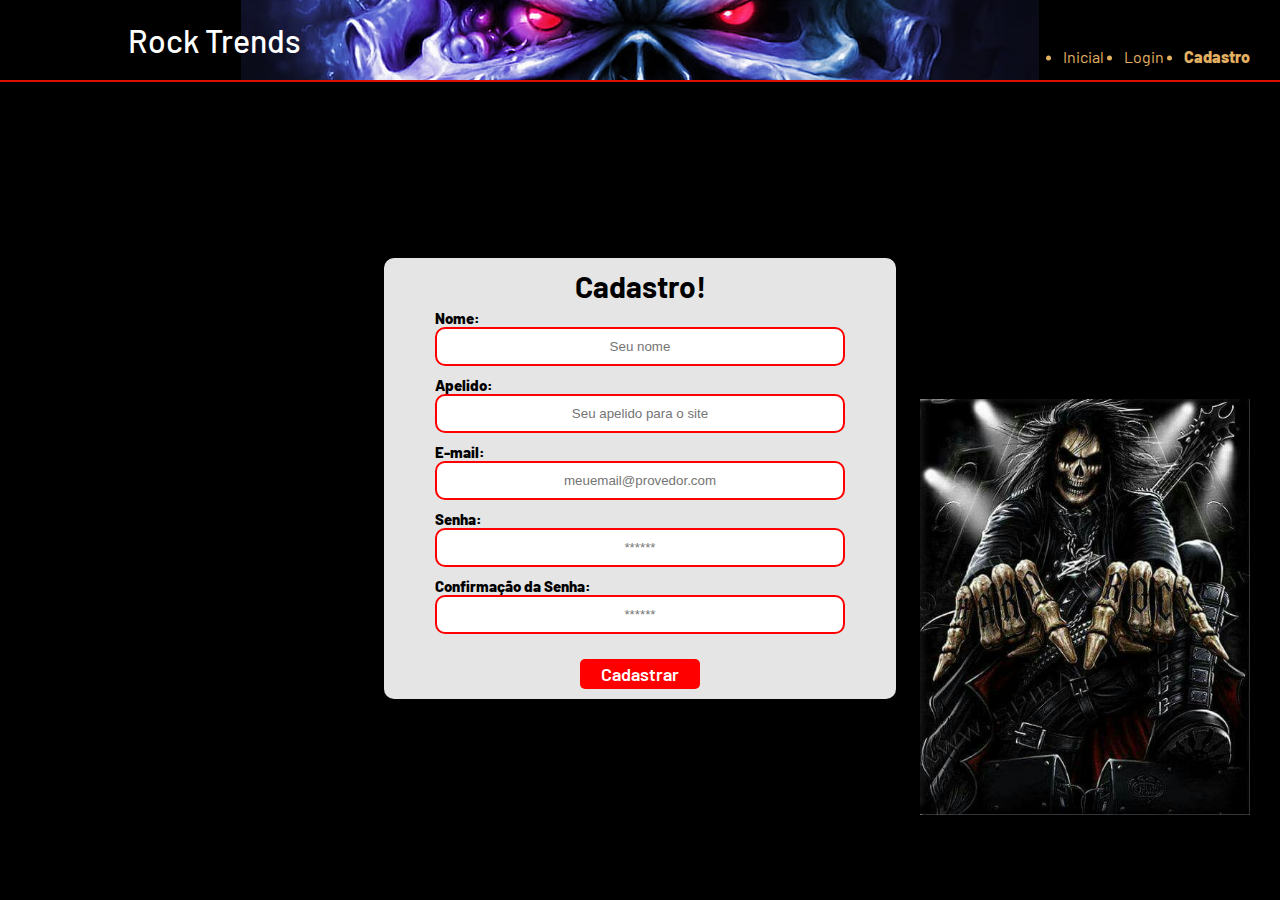
<file: public/cadastro.html>
<!DOCTYPE html>
<html lang="pt-br">

<head>
  <meta charset="UTF-8" />
  <meta http-equiv="X-UA-Compatible" content="IE=edge" />
  <meta name="viewport" content="width=device-width, initial-scale=1.0" />

  <title>AquaTech | Cadastro</title>

  <script src="./js/sessao.js"></script>

  <link rel="stylesheet" href="./css/estilo.css" />
  <link rel="icon" type="image/png" href="./assets/imgs/simbolo_rock.png">
  <link rel="preconnect" href="https://fonts.gstatic.com" />
</head>

<body>
  <!--header inicio-->
  <div class="header">
    <div class="container">
      <h1 class="titulo">Rock Trends</h1>
      <ul class="navbar">
        <li>
          <a href="index.html">Inicial</a>
        </li>
        <li>
          <a href="login.html">Login</a>
        </li>
        <li class="agora">
          <a href="#">Cadastro</a>
        </li>
      </ul>
    </div>
  </div>
  <!--header fim-->

  <div class="login">
    <div class="alerta_erro">
      <div class="card_erro" id="cardErro">
        <span id="mensagem_erro"></span>
      </div>
    </div>
    <div class="container">
      <div class="card card-cadastro">
        <h2>Cadastro!</h2>
        <div class="formulario">
          <!--
                         Para inserir mais um campo, copie uma das inputs abaixo.
                         Assim que inserir vá para o script abaixo.
                     -->
          <div class="campo">
            <span>Nome:</span>
            <input id="nome_input" type="text" placeholder="Seu nome" />
          </div>
          <div class="campo">
            <span>Apelido:</span>
            <input id="apelido_input" type="text" placeholder="Seu apelido para o site" />
          </div>
          <div class="campo">
            <span>E-mail:</span>
            <input id="email_input" type="text" placeholder="meuemail@provedor.com" />
          </div>
          <div class="campo">
            <span>Senha:</span>
            <input id="senha_input" type="password" placeholder="******" />
          </div>
          <div class="campo">
            <span>Confirmação da Senha:</span>
            <input id="confirmacao_senha_input" type="password" placeholder="******" />
          </div>
          <button class="botao" onclick="cadastrar()">Cadastrar</button>
        </div>
        <div id="div_aguardar" class="loading-div">
          <img src="./assets/circle-loading.gif" id="loading-gif" />
        </div>

        <div id="div_erros_login"></div>
      </div>
    </div>
  </div>

  <!--footer inicio-->

  <!--footer fim-->
</body>

</html>

<script>

  // Array para armazenar empresas cadastradas para validação de código de ativação 
  let listaEmpresasCadastradas = [];

  function cadastrar() {
    // aguardar();

    //Recupere o valor da nova input pelo nome do id
    // Agora vá para o método fetch logo abaixo
    var nomeVar = nome_input.value;
    var apelidoVar = apelido_input.value
    var emailVar = email_input.value;
   /* var cpfVar = cpf_input.value; */
    var senhaVar = senha_input.value;
    var confirmacaoSenhaVar = confirmacao_senha_input.value;
    /* var codigoVar = codigo_input.value; */


    // Verificando se há algum campo em branco
    if (
      nomeVar == "" ||
      apelidoVar == "" ||
      emailVar == "" ||
     /* cpfVar == "" || */
      senhaVar == "" ||
      confirmacaoSenhaVar == ""
     /* codigoVar == "" */
    ) {
      cardErro.style.display = "block";
      mensagem_erro.innerHTML =
        "(Mensagem de erro para todos os campos em branco)";

      return false;
    } else {
      setInterval(sumirMensagem, 5000);
    }
    // Validando nome
    if(nomeVar.length <=1){
      cardErro.style.display = "block";
      mensagem_erro.innerHTML =
        "(Nome precisa ter mais de 1 letra)";

      return false;
    }
    // Validando apelido
    if(apelidoVar.length <=1){
      cardErro.style.display = "block";
      mensagem_erro.innerHTML =
        "(Apelido precisa ter mais de 1 letra)";

      return false;
    }
    // Validando email
    if(!emailVar.includes("@")){
      cardErro.style.display = "block";
      mensagem_erro.innerHTML =
        "(Email inválido! Tem que ter '@')";


      return false;
    }
    // Validando senha maior que 6 digitos
    if(senhaVar.length <=6){
      cardErro.style.display = "block";
      mensagem_erro.innerHTML =
        "(Senha precisa conter mais de 6 digitos)";

      return false;
    }
    // Validando o input de confirmar senha sendo igual a senha digitada
    if(confirmacaoSenhaVar != senhaVar){
      cardErro.style.display = "block";
      mensagem_erro.innerHTML =
        "(Confirmar senha precisa ser igual a senha digitada!)";

 
      return false;
    }
    /* Validando CPF
    if(cpfVar.length != 11){
      cardErro.style.display = "block";
      mensagem_erro.innerHTML =
        "(CPF precisa conter 11 digitos)";

      finalizarAguardar();
      return false;
    } */

    /* Verificando se o código de ativação é de alguma empresa cadastrada
    for (let i = 0; i < listaEmpresasCadastradas.length; i++) {
      if (listaEmpresasCadastradas[i].codigo_ativacao == codigoVar) {
        idEmpresaVincular = listaEmpresasCadastradas[i].id
        console.log("Código de ativação válido.");
        break;
      } else {
        cardErro.style.display = "block";
        mensagem_erro.innerHTML = "(Mensagem de erro para código inválido)";
        finalizarAguardar();
      }
    } */

    // Enviando o valor da nova input
    fetch("/usuarios/cadastrar", { 
      method: "POST",
      headers: {
        "Content-Type": "application/json",
      },
      body: JSON.stringify({
        // crie um atributo que recebe o valor recuperado aqui
        // Agora vá para o arquivo routes/usuario.js
        nomeServer: nomeVar,
        apelidoServer: apelidoVar,
        emailServer: emailVar,
       /* cpfServer: cpfVar, */
        senhaServer: senhaVar,
       /* idEmpresaVincularServer: idEmpresaVincular */
      }),
    })
      .then(function (resposta) {
        console.log("resposta: ", resposta);

        if (resposta.ok) {
          cardErro.style.display = "block";

          mensagem_erro.innerHTML =
            "Cadastro realizado com sucesso! Redirecionando para tela de Login...";

          setTimeout(() => {
            window.location = "login.html";
          }, "2000");
        } else {
          throw "Houve um erro ao tentar realizar o cadastro!";
        }
      })
      .catch(function (resposta) {
        console.log(`#ERRO: ${resposta}`);
  
      });

    return false;
  }

  // Listando empresas cadastradas 
  /* function listar() {
    fetch("/empresas/listar", { //ERRO AQ
      method: "GET",
    })
      .then(function (resposta) {
        resposta.json().then((empresas) => {
          empresas.forEach((empresa) => {
            listaEmpresasCadastradas.push(empresa);

            console.log("listaEmpresasCadastradas")
            console.log(listaEmpresasCadastradas[0].codigo_ativacao)
          });
        });
      })
      .catch(function (resposta) {
        console.log(`#ERRO: ${resposta}`);
      });
  } */

  function sumirMensagem() {
    cardErro.style.display = "none";
  }
</script>
</file>
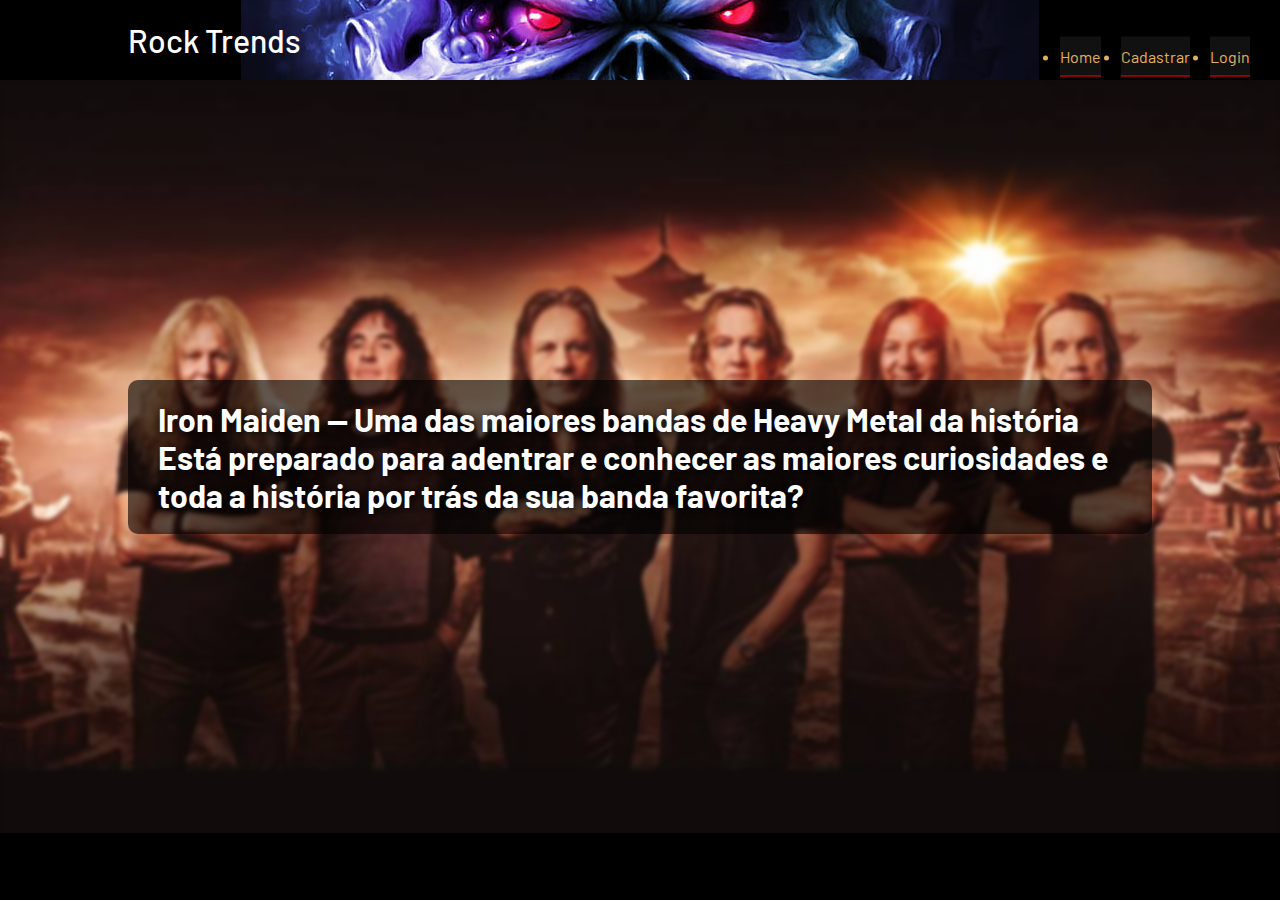
<file: public/ironmaiden.html>
<!DOCTYPE html>
<html lang="en">
<head>
<meta charset="UTF-8">
  <meta name="viewport" content="width=device-width, initial-scale=1.0">
  <link rel="stylesheet" href="./css/estilo.css">
  <title>Rock n Roll</title>
  <link rel="icon" type="image/png" href="./assets/imgs/simbolo_rock.png">
</head>
<body>
    
  <div class="header">
    <div class="container">
      <h1 class="titulo">Rock Trends</h1>
      <ul class="navbar">
        <li><a href="index.html" class="header2">Home</a></li>
        <li><a href="cadastro.html" class="header2">Cadastrar</a></li>
        <li><a href="login.html" class="header2">Login</a></li>
      </ul>
  </nav>
</div>
<div class="banner_iron">
    <div class="container">
      <p><span>Iron Maiden</span> — Uma das maiores bandas de Heavy Metal da história <br>
      Está preparado para adentrar e conhecer as maiores curiosidades e toda a história por trás da sua banda favorita?</p>
    </div>
  </div>
    
</body>
</html>
</file>
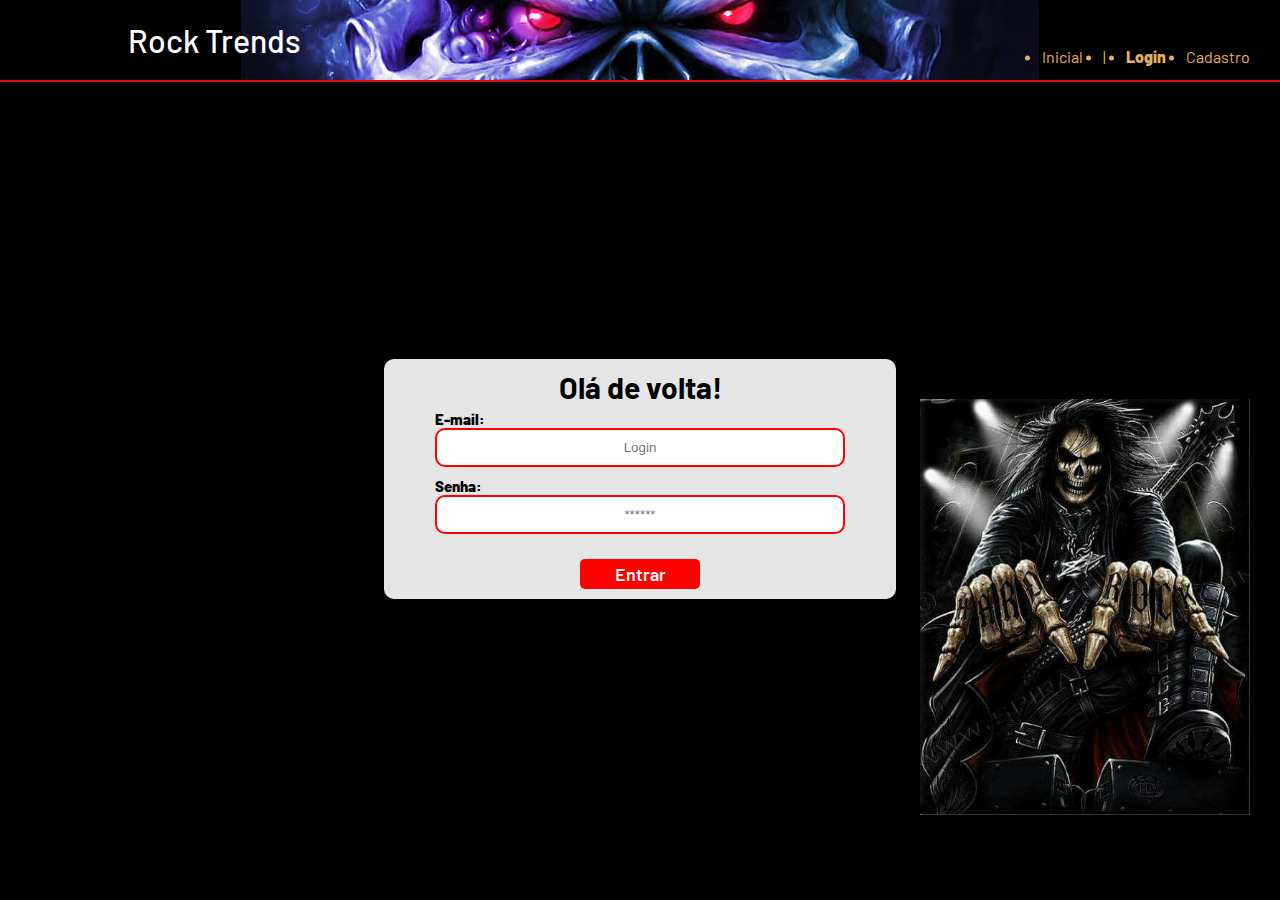
<file: public/login.html>
<!DOCTYPE html>
<html lang="pt-br">

<head>
    <meta charset="UTF-8">
    <meta http-equiv="X-UA-Compatible" content="IE=edge">
    <meta name="viewport" content="width=device-width, initial-scale=1.0">

    <title>Rock Trends | Login</title>

    <script src="./js/sessao.js"></script>

    <link rel="stylesheet" href="./css/estilo.css">
    <link rel="icon" type="image/png" href="./assets/imgs/simbolo_rock.png">
    <link rel="preconnect" href="https://fonts.gstatic.com">
</head>

<body>

    <!--Header-->

    <div class="header">
        <div class="container">
            <h1 class="titulo">Rock Trends</h1>
            <ul class="navbar">
                <li>
                    <a href="index.html">Inicial</a>
                </li>
                <li>|</li>
                <li class="agora">
                    <a href="#">Login</a>
                </li>
                <li>
                    <a href="cadastro.html">Cadastro</a>
                </li>
            </ul>
        </div>
    </div>


    <div class="login">
        <div class="alerta_erro">
            <div class="card_erro" id="cardErro">
                <span id="mensagem_erro"></span>
            </div>
        </div>
        <div class="container">
            <div class="card card-login">
                <h2>Olá de volta!</h2>
                <div class="formulario">
                    <div class="campo">
                        <span>E-mail:</span>
                        <input id="email_input" type="text" placeholder="Login">
                    </div>
                    <div class="campo">
                        <span>Senha:</span>
                        <input id="senha_input" type="password" placeholder="******">
                    </div>
                    <button class="botao" onclick="entrar()">Entrar</button>
                </div>

                <div id="div_aguardar" class="loading-div">
                    <img src="./assets/circle-loading.gif" id="loading-gif">
                </div>

                <div id="div_erros_login"></div>
            </div>
        </div>
    </div>

    <!--footer inicio-->
    <!--footer fim-->

</body>

</html>

<script>
/*<div class="footer">
        <div class="container">
            <h4>Feito com amor por aluno &hearts; SPTech &copy; 2023</h4>
            <span class="version">v1.0.0</span>
        </div>
    </div>
    Creditos
    */

    function entrar() {
        aguardar();

        var emailVar = email_input.value;
        var senhaVar = senha_input.value;

        if (emailVar == "" || senhaVar == "") {
            cardErro.style.display = "block"
            mensagem_erro.innerHTML = "(Mensagem de erro para todos os campos em branco)";
            finalizarAguardar();
            return false;
        }
        else {
            setInterval(sumirMensagem, 5000)
        }

        console.log("FORM LOGIN: ", emailVar);
        console.log("FORM SENHA: ", senhaVar);

        fetch("/usuarios/autenticar", {
            method: "POST",
            headers: {
                "Content-Type": "application/json"
            },
            body: JSON.stringify({
                emailServer: emailVar,
                senhaServer: senhaVar
            })
        }).then(function (resposta) {
            console.log("ESTOU NO THEN DO entrar()!")

            if (resposta.ok) {
                console.log(resposta);

                resposta.json().then(json => {
                    console.log(json);
                    console.log(JSON.stringify(json));
                    sessionStorage.EMAIL_USUARIO = json.email;
                    sessionStorage.NOME_USUARIO = json.nome;
                    sessionStorage.ID_USUARIO = json.id;
                    sessionStorage.AQUARIOS = JSON.stringify(json.aquarios)

                    setTimeout(function () {
                        window.location = "./dashboard/cards.html";
                    }, 1000); // apenas para exibir o loading

                });

            } else {

                console.log("Houve um erro ao tentar realizar o login!");

                resposta.text().then(texto => {
                    console.error(texto);
                    finalizarAguardar(texto);
                });
            }

        }).catch(function (erro) {
            console.log(erro);
        })

        return false;
    }

    function sumirMensagem() {
        cardErro.style.display = "none"
    }

</script>
</file>
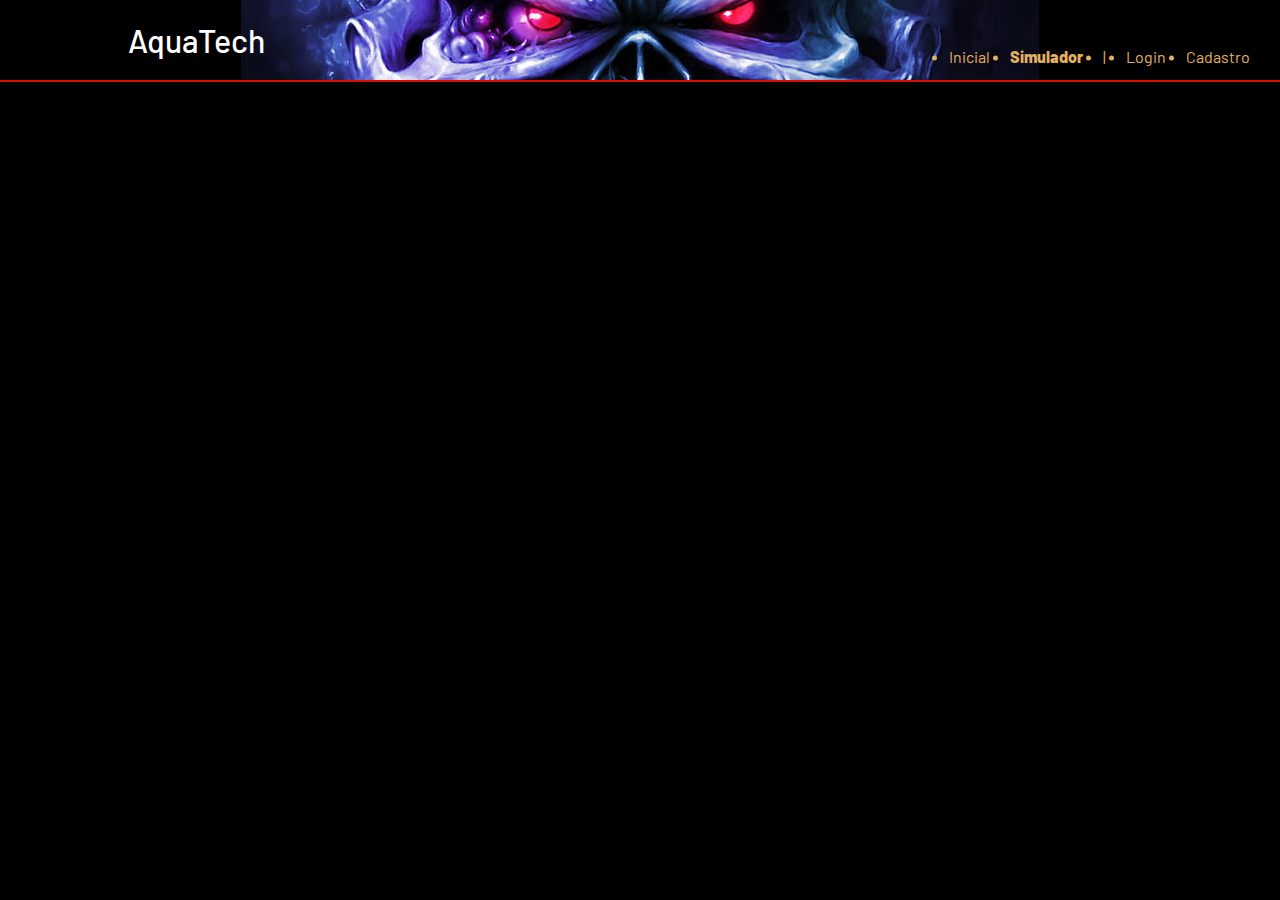
<file: public/simulador.html>
<!DOCTYPE html>
<html lang="pt-br">

<head>
    <meta charset="UTF-8">
    <meta http-equiv="X-UA-Compatible" content="IE=edge">
    <meta name="viewport" content="width=device-width, initial-scale=1.0">

    <title>AquaTech | Simulador</title>

    <script src="./js/sessao.js"></script>

    <link rel="stylesheet" href="./css/estilo.css">
    <link rel="icon" href="./assets/icon/favicon2.ico">
    <link rel="preconnect" href="https://fonts.gstatic.com">
</head>

<body>

    <!--header inicio-->
    <div class="header">
        <div class="container">
            <h1 class="titulo">AquaTech</h1>
            <ul class="navbar">
                <li>
                    <a href="./index.html">Inicial</a>
                </li>
                <li class="agora">Simulador</li>
                <li>|</li>
                <li>
                    <a href="./login.html">Login</a>
                </li>
                <li>
                    <a href="./login.html">Cadastro</a>
                </li>
            </ul>
        </div>
    </div>


    <!-- simulador inicio -->
    <div class="simulador">
        <div class="container">
            <h2>Simulador</h2>
            <p>Lorem ipsum, dolor sit amet consectetur adipisicing elit. Accusantium tempora architecto sint fugit
                dolorum? Ipsum laborum magnam similique labore, voluptate amet reprehenderit rem ab blanditiis quisquam
                laboriosam eaque alias. Reiciendis. Lorem ipsum, dolor sit amet consectetur adipisicing elit.
                Accusantium tempora architecto sint fugit dolorum? Ipsum laborum magnam similique labore, voluptate amet
                reprehenderit rem ab blanditiis quisquam laboriosam eaque alias. Reiciendis.</p>
            <p>Lorem ipsum, dolor sit amet consectetur adipisicing elit. Accusantium tempora architecto sint fugit
                dolorum? Ipsum laborum magnam similique labore, voluptate amet reprehenderit rem ab blanditiis quisquam
                laboriosam eaque alias. Reiciendis. Lorem ipsum, dolor sit amet consectetur adipisicing elit.
                Accusantium tempora architecto sint fugit dolorum? Ipsum laborum magnam similique labore, voluptate amet
                reprehenderit rem ab blanditiis quisquam laboriosam eaque alias. Reiciendis.</p>
            <p>Lorem ipsum, dolor sit amet consectetur adipisicing elit. Accusantium tempora architecto sint fugit
                dolorum? Ipsum laborum magnam similique labore, voluptate amet reprehenderit rem ab blanditiis quisquam
                laboriosam eaque alias. Reiciendis. Lorem ipsum, dolor sit amet consectetur adipisicing elit.
                Accusantium tempora architecto sint fugit dolorum? Ipsum laborum magnam similique labore, voluptate amet
                reprehenderit rem ab blanditiis quisquam laboriosam eaque alias. Reiciendis.</p>
            <p>Lorem ipsum, dolor sit amet consectetur adipisicing elit. Accusantium tempora architecto sint fugit
                dolorum? Ipsum laborum magnam similique labore, voluptate amet reprehenderit rem ab blanditiis quisquam
                laboriosam eaque alias. Reiciendis. Lorem ipsum, dolor sit amet consectetur adipisicing elit.
                Accusantium tempora architecto sint fugit dolorum? Ipsum laborum magnam similique labore, voluptate amet
                reprehenderit rem ab blanditiis quisquam laboriosam eaque alias. Reiciendis.</p>

        </div>
    </div>
    <!-- simulador fim -->

    <!--footer inicio-->
    <div class="footer">
        <div class="container">
            <h4>Feito com amor por aluno &hearts; SPTech &copy; 2023</h4>
            <span class="version">v1.0.0</span>
        </div>
    </div>
    <!--footer fim-->


</body>

</html>
</file>
<file: css/estilo.css>
@import url('https://fonts.googleapis.com/css2?family=Barlow:ital,wght@0,100;0,200;0,300;0,400;0,500;0,600;0,700;0,800;0,900;1,100;1,200;1,300;1,400;1,500;1,600;1,700;1,800;1,900&display=swap');

/* Parte legal do ROCK*/
body {
    margin: 0;
    padding: 0;
    font-family: 'Barlow', 'Segoe UI', 'Segoe UI', Tahoma, Geneva, Verdana, sans-serif;
    background-color: black;
}

:root {
    --tamanho-header: 80px;
    --tamanho-banner: calc(100vh - var(--tamanho-header) - var(--tamanho-footer) - 2px);
    --tamanho-simulador: calc(100vh - var(--tamanho-header) - var(--tamanho-footer) - 2px);
    --tamanho-login: calc(100vh - var(--tamanho-header) - var(--tamanho-footer) - 2px);
    --tamanho-footer: 65px;
}

/* Arrumando as posições dos gráficos na Dashboard e mais algumas coisas*/

.janela {
    display: flex;
    height: 100vh;
    width: 100vw; 
}

.menu-lateral {
    width: 270px; /* ou o valor do seu menu */
    background: #232225;
    min-height: 100vh;
}

.dash {
    flex: 1;
    background: #232225;
    padding: 40px 0 0 0;
    min-height: 100vh;
    box-sizing: border-box;
    display: flex;
    flex-direction: column;
    align-items: flex-start;
}

.kpi-container {
    display: flex;
    gap: 1rem;
    margin: 20px;
    flex-wrap: wrap;
    justify-content: space-around;
}

.kpi-card {
    background-color: #1e1e1e;
    border: 2px solid #ff0000;
    border-radius: 10px;
    padding: 15px 20px;
    color: white;
    font-weight: bold;
    box-shadow: 2px 2px 10px #000;
    flex: 1;
    min-width: 180px;
    text-align: center;
}

#graficos {
    display: flex;
  flex-wrap: wrap;
  gap: 20px;
  justify-content: center;  
  padding: 20px;
}

#graficoPergunta1{
   width: 150px;
  height: 150px;
  display: flex;
  justify-content: center;
  align-items: center;
  background-color: #1e1e1e; 
  border-radius: 12px;
  box-shadow: 0 0 10px rgba(255, 0, 0, 0.3);
}

#graficoPergunta2{
    width: 150px;
  height: 150px;
  display: flex;
  justify-content: center;
  align-items: center;
  background-color: #1e1e1e; 
  border-radius: 12px;
  box-shadow: 0 0 10px rgba(255, 0, 0, 0.3);
}

#graficoPergunta3{
    width: 150px;
  height: 150px;
  display: flex;
  justify-content: center;
  align-items: center;
  background-color: #1e1e1e; 
  border-radius: 12px;
  box-shadow: 0 0 10px rgba(255, 0, 0, 0.3);
}

#graficoPergunta4{
    width: 150px;
  height: 150px;
  display: flex;
  justify-content: center;
  align-items: center;
  background-color: #1e1e1e; 
  border-radius: 12px;
  box-shadow: 0 0 10px rgba(255, 0, 0, 0.3);
}

#graficoPergunta5{
    width: 150px;
  height: 150px;
  display: flex;
  justify-content: center;
  align-items: center;
  background-color: #1e1e1e; 
  border-radius: 12px;
  box-shadow: 0 0 10px rgba(255, 0, 0, 0.3);
}

.container {
    display: flex;
    width: 80%;
    margin: auto;
}

.header {
    position: relative;
    height: var(--tamanho-header);
    border-bottom: 2px solid #df0f00;
    background-image: url('../assets/imgs/eddie.png');
    background-size: cover 30%;
    background-repeat: no-repeat;
    background-position: center;
}
.header2 {
  background-color: #111; 
  padding: 10px 0;
  border-bottom: 1px solid red;
}

.secao-info {
  padding: 60px 0;
  background-color: #111;
  color: white;
}

.info-container {
  display: flex;
  justify-content: space-around;
  align-items: stretch;
  width: 80%;
  margin: auto;
  flex-wrap: wrap;
  gap: 30px;
}

.info-box {
  flex: 1;
  padding: 20px;
  background-color: #1c1c1c;
  border-radius: 10px;
  box-shadow: 0 0 10px rgba(255, 0, 0, 0.3);
}

.info-box h2 {
  color: red;
  margin-bottom: 15px;
}

/* Seção Bandas */
.secao-bandas {
  padding: 60px 0;
  background-color: #000;
  color: white;
  text-align: center;
}

.info-bloco {
  display: flex;
  align-items: flex-start;
  justify-content: space-between;
  margin: 40px auto;
  max-width: 1200px;
  gap: 40px;
  padding: 0 20px;
}

.info-texto {
    flex: 1;
    min-width: 300px;
}

.info-texto h2 {
    font-size: 28px; 
    margin-bottom: 15px;
    color: #ffffff;
}

.info-texto p {
    font-size: 18px; 
    line-height: 1.8;
    color: #f1f1f1;
}

.info-imagem {
    flex: 1;
    min-width: 300px;
    text-align: right;
}

.info-imagem img {
    max-width: 100%;
    height: auto;
    border-radius: 10px;
}

.info-bloco-imagem-esquerda {
  display: flex;
  flex-direction: row-reverse; 
  align-items: center;
  justify-content: center;
  gap: 40px;
  max-width: 1200px;
  margin: 80px auto;
  padding: 0 20px;
}

.info-bloco-imagem-esquerda .info-imagem img {
  max-width: 500px;
  width: 100%;
  border-radius: 15px;
}

.info-bloco-imagem-esquerda .info-texto {
  max-width: 600px;
  color: white;
}


.album-cards {
    display: flex;
    flex-wrap: wrap; 
    gap: 30px;
    justify-content: center; 
    margin-top: 40px;
}

.album-card {
    background-color: #1e1e1e;
    border-radius: 12px;
    overflow: hidden;
    box-shadow: 0 4px 10px rgba(0,0,0,0.5);
    width: 300px;
}

.album-card img {
    width: 100%;
    height: auto;
    display: block;
}

.album-info {
  
    padding: 16px;
    color: #f0f0f0;
}

.album-info h3 {
    font-size: 20px;
    margin-bottom: 8px;
}

.album-info p {
    font-size: 14px;
    line-height: 1.6;
}

.curiosidades {
    background-color: #111;
    padding: 60px 20px;
    text-align: center;
}

.curiosidades-titulo {
    font-size: 36px;
    color: #ff0000;
    margin-bottom: 40px;
}

.videos-titulo {
    font-size: 36px;
    color: #ff0000;
    margin-bottom: 40px;
}

.video-container {
  position: relative;
  width: 100%;
  padding-bottom: 56.25%; 
  height: 0;
  overflow: hidden;
}

.video-container iframe {
  position: absolute;
  top: 0;
  left: 0;
  width: 100%;
  height: 100%;
}



.secao-bandas h2 {
  color: red;
  margin-bottom: 40px;
  font-size: 2em;
}

.lista-bandas {
  list-style: none;
  padding: 0;
  display: flex;
  flex-wrap: wrap;
  justify-content: center;
  gap: 40px;
  font-size: 1.2em;
}

html {
  scroll-behavior: smooth;
}

.menu {
  display: flex;
  justify-content: center;
  gap: 80px;
}

.menu a {
  color: white;
  text-decoration: none;
  font-weight: bold;
  font-size: 25px;
  transition: color 0.3s;
}

.menu a:hover {
  color: red;
}

.header .container {
    justify-content: space-between;
    align-items: center;
    height: 100%;
}

.header a {
    text-decoration: none;
    color: #e3b062;
}

.agora {
    font-weight: 800;
}

.navbar {
    position: absolute;
    right: 30px;
    top: 50%;
    transform: translateY(-50%);
    display: flex;
    gap: 20px;
    color: #e3b062;
}

.titulo {
    color: #ffffff;
    width: fit-content;
    font-weight: 500;
}

.header h1 {
    margin: 0;
}

.lista-bandas a {
    color: inherit;       
    text-decoration: none;  
    font-weight: 500;       
    transition: color 0.2s; 
}

.lista-bandas a:hover {
    color: red;             
}

.questionario {
  margin-top: 40px;
  background: #222;
  color: #fff;
  padding: 30px;
  border-radius: 10px;
}
.questionario .pergunta {
  margin-bottom: 20px;
}
.questionario label {
  margin-right: 20px;
}

/* BANNER */

.banner {
    height: var(--tamanho-banner);
    color: white;
    background-image: url('../assets/imgs/caveira.png');
    background-size: left 40px;
    background-repeat: no-repeat;
}
.banner_iron::before {
    content: "";
    position: absolute;
    inset: 0;
    background-image: inherit;
    background-size: cover;
    background-repeat: no-repeat;
    background-position: inherit; 
    z-index: 0;
}

.banner_iron {
    height: var(--tamanho-banner);
    position: relative;
    overflow: hidden;
    color: white;
    background-image: url('../assets/imgs/iron_maiden.png');
    background-size: cover;
    background-repeat: no-repeat;
    background-position: center center;
}

.banner_iron .container {
    position: relative;
    z-index: 1;
    justify-content: center;
    align-items: center;
    height: 100%;
}

.banner_iron .container p {
    background: rgba(0, 0, 0, 0.6); 
    color: #fff;                  
    padding: 20px 30px;
    border-radius: 10px;
    font-size: 2em;
    font-weight: bold;
    text-shadow: 2px 2px 8px #000;   
    display: inline-block;
}

.banner_mettalica{
    height: var(--tamanho-banner);
    position: relative;
    overflow: hidden;
    color: white;
    background-image: url('../assets/imgs/mettalica.png');
    background-size: cover;
    background-repeat: no-repeat;
    background-position: center center;
}

.banner_mettalica .container{
    position: relative;
    z-index: 1;
    justify-content: center;
    align-items: center;
    height: 100%;
}

.banner_mettalica .container p{
    background: rgba(0, 0, 0, 0.6); 
    color: #fff;                  
    padding: 20px 30px;
    border-radius: 10px;
    font-size: 2em;
    font-weight: bold;
    text-shadow: 2px 2px 8px #000;   
    display: inline-block;
}

.banner_led{
    height: var(--tamanho-banner);
    position: relative;
    overflow: hidden;
    color: white;
    background-image: url('../assets/imgs/led-zeppelin-oficial.webp');
    background-size: cover;
    background-repeat: no-repeat;
    background-position: center 30%;
}

.banner_led .container{
    position: relative;
    z-index: 1;
    justify-content: center;
    align-items: center;
    height: 100%;
}

.banner_led .container p{
    background: rgba(0, 0, 0, 0.6); 
    color: #fff;                  
    padding: 20px 30px;
    border-radius: 10px;
    font-size: 2em;
    font-weight: bold;
    text-shadow: 2px 2px 8px #000;   
    display: inline-block;
}

.banner .container {
    justify-content: center;
    align-items: center;
    height: 60%;
}

.banner .albuns_index {
  display: flex;
  gap: 30px;
  justify-content: center; 
  margin: 20px auto;
}

.albuns_index img {
  width: 170px;        
  height: 170px;       
  object-fit: cover;   
  border-radius: 8px;
}


.banner .container p {
    width: 50%;
    margin: 0;
    padding: 0;
    font-size: 36px;
}

.banner .container span {
    font-weight: 800;
}

/* MISSÃO VISÃO VALORES */

.social {
    background-color: #e5e5e5;
    display: flex;
}

.social .container {
    justify-content: center;
}

.box img {
    width: 170px;
}

.social .container .boxes {
    display: flex;
    justify-content: space-between;
    width: 100%;
    padding: 30px 0;
}

.social p {
    text-align: center;
}

.box {
    display: flex;
    flex-direction: column;
    align-items: center;
}

/* LOGIN */

.login {
    height: var(--tamanho-login);
    background-image: url('../assets/imgs/caveira_login.png');
    background-size: 330px auto; 
    background-repeat: no-repeat;
    background-position: right 30px bottom 20px; 
}

.login .container {
    justify-content: center;
    align-items: center;
    height: 100%;
}

.card {
    width: 50%;
    background-color: #e5e5e5;
    border-radius: 10px;
    display: flex;
    align-items: center;
    justify-content: space-evenly;
    color: rgb(0, 0, 0);
    flex-direction: column;
    height: fit-content;
    padding: 10px 0;
    margin-top: 40px
}

.card h2 {
    margin: 0;
    font-size: 30px;
}

.formulario {
    display: flex;
    height: 90%;
    width: 80%;
    justify-content: space-around;
    flex-direction: column;
}

.formulario span {
    font-size: 15px;
    font-weight: 800;
}

.formulario input {
    border: 2px solid red;
    text-align: center;
    border-radius: 10px;
    margin: 0;
}

.formulario select {
    border: 2px solid red;
    background-color: white;
    color: gray;
    height: 36px;
    text-align: center;
    border-radius: 10px;
    margin: 0;
}

.campo {
    display: flex;
    flex-direction: column;
    justify-content: start;
    padding: 5px 0;
}

.botao {
    cursor: pointer;
    font-family: "Barlow", sans-serif;
    border: 0;
    border-radius: 5px;
    font-weight: 600;
    font-size: 18px;
    color: #fff;
    background-color: red;
    width: 120px;
    height: 30px;
    align-self: center;
    margin-top: 20px;
}

.loading-div {
    width: 50px;
    display: none;
}

.loading-div img {
    height: 50px;
    width: 50px;
}

#div_erros_login {
    display: none
}

/* FORMULARIO */

.alerta_erro {
    display: flex;
    justify-content: flex-end;
}

.card_erro {
    display: none;
    background-color: #fff;
    color: black;
    width: 230px;
    position: fixed;
    border-radius: 4px;
    border: #ED145B 3px solid;
    padding: 10px;
    margin-right: 10%;
}

.card_erro #mensagem_erro {
    font-weight: 500;
    font-size: 20px;
}

.formulario .tipo_campo {
    font-size: 20px;
    font-weight: 600 !important;
}

.formulario {
    display: flex;
    flex-direction: column;
}

input {
    margin-bottom: 10px;
    border: 2px solid #32b9cd;
    padding: 10px;
    text-align: center;
    border-radius: 10px;
}

.btn {
    font-family: "Barlow", sans-serif;
    border: 0;
    border-radius: 5px;
    font-weight: 600;
    font-size: 18px;
    padding: 10px 15px;
    color: white;
    background-color: #ED145B;
    width: 120px;
    align-self: center;
    margin-top: 5px;
}

.loading-div {
    width: 50px;
    margin: auto;
    display: none;
}




.loading-div img {
    height: 50px;
    width: 50px;
}

#alerta {
    position: absolute;
    right: 0;
    bottom: 0;
}

.mensagem-alarme {
    background-color: white;
    border-radius: 5px;
    width: 300px;
    height: 80px;
    margin: 10px;
    padding: 10px 0;
    display: flex;
    justify-content: space-evenly;
    align-items: center;
}

.mensagem-alarme h3 {
    font-size: 14px;
    margin: 0;
}

.mensagem-alarme .informacao {
    width: 66%;
}

.alarme-sino {
    width: 48px;
    height: 48px;
    animation-name: bell;
    animation-duration: 4s;
    background-image: url('https://cdn-icons-png.flaticon.com/512/1157/1157000.png');
    background-size: cover;
    animation-iteration-count: infinite;
}

@keyframes bell {
    0% {
        transform: rotate(25deg)
    }

    25% {
        transform: rotate(-25deg)
    }

    50% {
        transform: rotate(25deg)
    }

    75% {
        transform: rotate(-25deg)
    }

    100% {
        transform: rotate(25deg)
    }
}
</file>
<file: public/css/estilo.css>
@import url('https://fonts.googleapis.com/css2?family=Barlow:ital,wght@0,100;0,200;0,300;0,400;0,500;0,600;0,700;0,800;0,900;1,100;1,200;1,300;1,400;1,500;1,600;1,700;1,800;1,900&display=swap');

/* Parte legal do ROCK*/
body {
    margin: 0;
    padding: 0;
    font-family: 'Barlow', 'Segoe UI', 'Segoe UI', Tahoma, Geneva, Verdana, sans-serif;
    background-color: black;
}

:root {
    --tamanho-header: 80px;
    --tamanho-banner: calc(100vh - var(--tamanho-header) - var(--tamanho-footer) - 2px);
    --tamanho-simulador: calc(100vh - var(--tamanho-header) - var(--tamanho-footer) - 2px);
    --tamanho-login: calc(100vh - var(--tamanho-header) - var(--tamanho-footer) - 2px);
    --tamanho-footer: 65px;
}

.container {
    display: flex;
    width: 80%;
    margin: auto;
}

.header {
    position: relative;
    height: var(--tamanho-header);
    border-bottom: 2px solid #df0f00;
    background-image: url('../assets/imgs/eddie.png');
    background-size: cover 30%;
    background-repeat: no-repeat;
    background-position: center;
}
.header2 {
  background-color: #111; 
  padding: 10px 0;
  border-bottom: 1px solid red;
}

.secao-info {
  padding: 60px 0;
  background-color: #111;
  color: white;
}

.info-container {
  display: flex;
  justify-content: space-around;
  align-items: stretch;
  width: 80%;
  margin: auto;
  flex-wrap: wrap;
  gap: 30px;
}

.info-box {
  flex: 1;
  padding: 20px;
  background-color: #1c1c1c;
  border-radius: 10px;
  box-shadow: 0 0 10px rgba(255, 0, 0, 0.3);
}

.info-box h2 {
  color: red;
  margin-bottom: 15px;
}

/* Seção Bandas */
.secao-bandas {
  padding: 60px 0;
  background-color: #000;
  color: white;
  text-align: center;
}

.secao-bandas h2 {
  color: red;
  margin-bottom: 40px;
  font-size: 2em;
}

.lista-bandas {
  list-style: none;
  padding: 0;
  display: flex;
  flex-wrap: wrap;
  justify-content: center;
  gap: 40px;
  font-size: 1.2em;
}

html {
  scroll-behavior: smooth;
}

.menu {
  display: flex;
  justify-content: center;
  gap: 40px;
}

.menu a {
  color: white;
  text-decoration: none;
  font-weight: bold;
  font-size: 16px;
  transition: color 0.3s;
}

.menu a:hover {
  color: red;
}

.header .container {
    justify-content: space-between;
    align-items: center;
    height: 100%;
}

.header a {
    text-decoration: none;
    color: #e3b062;
}

.agora {
    font-weight: 800;
}

.navbar {
    position: absolute;
    right: 30px;
    top: 50%;
    transform: translateY(-50%);
    display: flex;
    gap: 20px;
    color: #e3b062;
}

.titulo {
    color: #ffffff;
    width: fit-content;
    font-weight: 500;
}

.header h1 {
    margin: 0;
}

.lista-bandas a {
    color: inherit;       
    text-decoration: none;  
    font-weight: 500;       
    transition: color 0.2s; 
}

.lista-bandas a:hover {
    color: red;             
}

/* BANNER */

.banner {
    height: var(--tamanho-banner);
    color: white;
    background-image: url('../assets/imgs/caveira.png');
    background-size: left 40px;
    background-repeat: no-repeat;
}
.banner_iron::before {
    content: "";
    position: absolute;
    inset: 0;
    background-image: inherit;
    background-size: cover;
    background-repeat: no-repeat;
    background-position: inherit;
    filter: blur(2px); 
    z-index: 0;
}

.banner_iron {
    height: var(--tamanho-banner);
    position: relative;
    overflow: hidden;
    color: white;
    background-image: url('../assets/imgs/iron_maiden.png');
    background-size: cover;
    background-repeat: no-repeat;
    background-position: center center;
}

.banner_iron .container {
    position: relative;
    z-index: 1;
    justify-content: center;
    align-items: center;
    height: 100%;
}

.banner_iron .container p {
    background: rgba(0, 0, 0, 0.6); 
    color: #fff;                  
    padding: 20px 30px;
    border-radius: 10px;
    font-size: 2em;
    font-weight: bold;
    text-shadow: 2px 2px 8px #000;   
    display: inline-block;
}

.banner .container {
    justify-content: center;
    align-items: center;
    height: 100%;
}

.banner .container p {
    width: 50%;
    margin: 0;
    padding: 0;
    font-size: 36px;
}

.banner .container span {
    font-weight: 800;
}

/* MISSÃO VISÃO VALORES */

.social {
    background-color: #e5e5e5;
    display: flex;
}

.social .container {
    justify-content: center;
}

.box img {
    width: 170px;
}

.social .container .boxes {
    display: flex;
    justify-content: space-between;
    width: 100%;
    padding: 30px 0;
}

.social p {
    text-align: center;
}

.box {
    display: flex;
    flex-direction: column;
    align-items: center;
}

/* LOGIN */

.login {
    height: var(--tamanho-login);
    background-image: url('../assets/imgs/caveira_login.png');
    background-size: 330px auto; /* diminui a imagem */
    background-repeat: no-repeat;
    background-position: right 30px bottom 20px; /* ajusta para cima/baixo e para a direita */
}

.login .container {
    justify-content: center;
    align-items: center;
    height: 100%;
}

.card {
    width: 50%;
    background-color: #e5e5e5;
    border-radius: 10px;
    display: flex;
    align-items: center;
    justify-content: space-evenly;
    color: rgb(0, 0, 0);
    flex-direction: column;
    height: fit-content;
    padding: 10px 0;
    margin-top: 40px
}

.card h2 {
    margin: 0;
    font-size: 30px;
}

.formulario {
    display: flex;
    height: 90%;
    width: 80%;
    justify-content: space-around;
    flex-direction: column;
}

.formulario span {
    font-size: 15px;
    font-weight: 800;
}

.formulario input {
    border: 2px solid red;
    text-align: center;
    border-radius: 10px;
    margin: 0;
}

.formulario select {
    border: 2px solid red;
    background-color: white;
    color: gray;
    height: 36px;
    text-align: center;
    border-radius: 10px;
    margin: 0;
}

.campo {
    display: flex;
    flex-direction: column;
    justify-content: start;
    padding: 5px 0;
}

.botao {
    cursor: pointer;
    font-family: "Barlow", sans-serif;
    border: 0;
    border-radius: 5px;
    font-weight: 600;
    font-size: 18px;
    color: #fff;
    background-color: red;
    width: 120px;
    height: 30px;
    align-self: center;
    margin-top: 20px;
}

.loading-div {
    width: 50px;
    display: none;
}

.loading-div img {
    height: 50px;
    width: 50px;
}

#div_erros_login {
    display: none
}

/* FORMULARIO */

.alerta_erro {
    display: flex;
    justify-content: flex-end;
}

.card_erro {
    display: none;
    background-color: #fff;
    color: black;
    width: 230px;
    position: fixed;
    border-radius: 4px;
    border: #ED145B 3px solid;
    padding: 10px;
    margin-right: 10%;
}

.card_erro #mensagem_erro {
    font-weight: 500;
    font-size: 20px;
}

.formulario .tipo_campo {
    font-size: 20px;
    font-weight: 600 !important;
}

.formulario {
    display: flex;
    flex-direction: column;
}

input {
    margin-bottom: 10px;
    border: 2px solid #32b9cd;
    padding: 10px;
    text-align: center;
    border-radius: 10px;
}

.btn {
    font-family: "Barlow", sans-serif;
    border: 0;
    border-radius: 5px;
    font-weight: 600;
    font-size: 18px;
    padding: 10px 15px;
    color: white;
    background-color: #ED145B;
    width: 120px;
    align-self: center;
    margin-top: 5px;
}

.loading-div {
    width: 50px;
    margin: auto;
    display: none;
}




.loading-div img {
    height: 50px;
    width: 50px;
}

#alerta {
    position: absolute;
    right: 0;
    bottom: 0;
}

.mensagem-alarme {
    background-color: white;
    border-radius: 5px;
    width: 300px;
    height: 80px;
    margin: 10px;
    padding: 10px 0;
    display: flex;
    justify-content: space-evenly;
    align-items: center;
}

.mensagem-alarme h3 {
    font-size: 14px;
    margin: 0;
}

.mensagem-alarme .informacao {
    width: 66%;
}

.alarme-sino {
    width: 48px;
    height: 48px;
    animation-name: bell;
    animation-duration: 4s;
    background-image: url('https://cdn-icons-png.flaticon.com/512/1157/1157000.png');
    background-size: cover;
    animation-iteration-count: infinite;
}

@keyframes bell {
    0% {
        transform: rotate(25deg)
    }

    25% {
        transform: rotate(-25deg)
    }

    50% {
        transform: rotate(25deg)
    }

    75% {
        transform: rotate(-25deg)
    }

    100% {
        transform: rotate(25deg)
    }
}
</file>
<file: css/dashboards.css>
/* pagina mural */

@import url('https://fonts.googleapis.com/css2?family=Barlow:ital,wght@0,100;0,200;0,300;0,400;0,500;0,600;0,700;0,800;0,900;1,100;1,200;1,300;1,400;1,500;1,600;1,700;1,800;1,900&display=swap');

body {
  margin: 0;
  padding: 0;
  font-family: 'Barlow', 'Segoe UI', 'Segoe UI', Tahoma, Geneva, Verdana, sans-serif;
}

.label-captura {
  display: flex;
  justify-content: center;
}

.dash-right .avisos {
  width: 100%;
  color: rgb(216, 216, 216);
  font-family: 'Barlow', 'Segoe UI', 'Segoe UI', Tahoma, Geneva, Verdana, sans-serif;
}

.dash-right .avisos .container {
  display: flex;
  flex-direction: column;
  align-items: center;
}

.dash-right .avisos .container .div-form {
  width: 95%;
}

.dash-right .avisos .container .div-form #form_postagem {
  width: 95%;
}

.dash-right .avisos .div-form label {
  width: 95%;
}

.dash-right .avisos .div-form input {
  width: 95%;
  border-radius: 5px;
}

.dash-right .avisos .div-form textarea {
  width: 95%;
  border: 3px solid #e6005a;
  background-color: white;
  border-radius: 5px;
}

.dash-right .avisos .div-form button {
  cursor: pointer;
  font-family: 'Barlow', 'Segoe UI', 'Segoe UI', Tahoma, Geneva, Verdana, sans-serif;
  border: 0;
  border-radius: 5px;
  font-weight: 600;
  font-size: 18px;
  padding: 10px 15px;
  color: white;
  background-color: #e6005a;
  width: 120px;
}

.publicacao-btn-editar {
  cursor: pointer;
  font-family: 'Barlow', 'Segoe UI', 'Segoe UI', Tahoma, Geneva, Verdana, sans-serif;
  border: 0;
  border-radius: 5px;
  font-weight: 600;
  font-size: 14px;
  padding: 5px 8px;
  color: white;
  background-color: #e6005a;
  width: 80px;
}

.publicacao {
  display: flex;
  flex-wrap: wrap;
  align-content: stretch;
  flex-direction: column;
  justify-content: center;
  align-items: stretch;
  border-bottom: 3px solid #e6005a;
  padding: 20px;
}

.publicacao>*:not(:last-child) {
  padding: 0 0 10px 0;
}

.div-results {
  width: 100%;
}

.div-results .feed-container {
  background-color: #212124;
  border-radius: 5px;
  margin-bottom: 80px;
}

.div-buttons {
  display: flex;
  justify-content: flex-end;
}

.div-buttons>* {
  margin-left: 30px;
}

/* pagina graficos */

.graficos {
  display: flex;
  justify-content: center;
  align-items: flex-start;
  gap: 40px; 
  height: 300px;
  padding: 40px 0;
}

.graficos-2{
display: flex;
}

.dash-header {
  background-color: #212124;
}

.dash {
  width: 80vw;
  position: relative;
  top: 0;
  left: 20vw;
  background-color: #161618;
  height: 100vh;
  overflow: auto;
}

.area-parametros-alerta {
  /* border: 2px solid pink; */
  display: flex;
  flex-direction: column;
  width: 70%;
  margin: auto;
  margin-top: 10px;
  background-color: #212124;
}

.area-parametros-alerta .titulo-legenda {
  color: white;
  font-weight: 600;
  width: fit-content;
  margin: 10px 20px;
}

.parametros-alerta {
  display: flex;
  width: 100%;
}

.item-regua {
  width: 20%;
  text-align: center;
  height: 80px;
  display: flex;
  flex-direction: column;
  justify-content: center;
  align-self: center;
}

.item-regua p {
  margin: 0;
  font-weight: 500;
}

.item-regua p:nth-child(2) {
  font-weight: 800;
}

.perigo-frio {
  background-color: #5c6bc0;
}

.perigo-quente {
  background-color: #ff7043;
}

.alerta-frio {
  background-color: #42a5f5;
}

.alerta-quente {
  background-color: #ffee58;
}

.ideal {
  background-color: #9ccc65;
}

.cards {
  display: flex;
  flex-wrap: wrap;
  justify-content: center;
  align-items: flex-start;
  gap: 24px; 
  height: auto; 
  width: 100%;
  color: white;
}

.card-aquario {
  margin: 2%;
  width: 350px;        
  height: 180px;       
  display: flex;
  flex-direction: column;
  align-items: flex-start;
  justify-content: center;
  background-color: #212124;
  font-size: 20px;
  border-radius: 12px;
  box-shadow: 0 2px 8px rgba(0,0,0,0.15);
  box-sizing: border-box;
  padding: 20px;
}

.card-aquario h1 {
  width: fit-content;
}

.card-aquario p {
  margin: 0;
  font-size: 50px;
  font-weight: lighter;
  text-align: left;
}

.desc-aquario {
  display: flex;
  flex-direction: row;
  align-items: center;
  width: 100%;
}

.desc-aquario .cor-alerta {
  width: 30px;
}

.title-aquario {
  width: 100%;
}


.cards h1 {
  font-size: 22px;
  border-bottom: solid white 1px;
  text-align: left;
  font-weight: lighter;
  margin: 20px;
}

.temperatura,
.umidade {
  margin: 5px;
  margin-left: 20px;
  width: 75%;
}

.cor-alerta {
  width: 13%;
  height: 30%;
  border-radius: 50%;
  display: inline-block;
}

.btns-dash {
  display: flex;
  align-items: center;
  justify-content: center;
  margin-top: 30px;
  flex-wrap: wrap;
  padding: 0 30% 0 30%;
}

.graph {
  width: 70%;
  margin: auto;
  padding-top: 10px;
}

.tituloGraficos {
  color: rgb(216, 216, 216);
  display: flex;
  justify-content: center;
}

.btn-chart {
  font-family: 'Barlow', 'Segoe UI', 'Segoe UI', Tahoma, Geneva, Verdana, sans-serif;
  border: 0;
  font-weight: 600;
  font-size: 18px;
  padding: 10px 15px;
  color: #e6005a;
  background-color: white;
  margin: 5px;
  border-radius: 3px;
  cursor: pointer
}

.btn-pink {
  color: white;
  background-color: #e6005a;
}

.btn-white {
  color: #e6005a;
  background-color: white;

}

.label-captura {
  height: 80px;
}

.display-none {
  display: none;
}

.display-flex {
  display: flex;
}

.display-block {
  display: block;
}

canvas {
  width: 100% !important;
  height: 100% !important;
}

/* PAGINA DOS GRÁFICOS 2023 */

.janela {
  display: flex;
  /* width: 100vw; */
}



.header-left a {
  text-decoration: none;
  color: white;
}

.header-left {
  position: fixed;
  top: 0;
  left: 0;
  z-index: 999;
  height: 100vh;
  width: 20vw;
  display: flex;
  flex-direction: column;
  justify-content: space-evenly;
  align-items: center;
  border-right: 3px solid red;
  background-color: #212124;
}

.dash-right {
  display: flex;
  flex-direction: column;
  width: 80vw;
  margin-left: 20vw;
  background-color: #161618;
  min-height: 100vh;
  height: auto;
  overflow: auto;
}

.header-left h1 {
  color: white;
}

.header-left h3 {
  color: white;
  margin-left: 20px;
  text-align: left;
}

.hello {
  width: 100%;
  display: flex;
  justify-content: center;
}

.hello h3 {
  color: #ececec;
  font-weight: 300;
  font-size: 1.2rem;
}

.hello h3 span {
  font-weight: 800;

}
.destaque-legenda {
  font-size: 2.2rem;
  font-weight: bold;
  text-align: center;
  margin-bottom: 10px;
}

.mao-legenda {
  display: block;
  margin: 0 auto 20px auto;
  width: 460px;
  background: #fff;
  border-radius: 30%;
  padding: 100px;
  box-shadow: 0 0 12px #000;
}



.btn-nav {
  width: 40%;
  color: white;
  background-color: red;
  border-radius: 5px;
  text-align: center;
  padding: 2% 5%;
}

.btn-nav-white {
  width: 40%;
  background-color: white;
  border: 3px solid red;
  border-radius: 5px;
  text-align: center;
  padding: 2% 5%;
}

.btn-nav-white h3 {
  color: red;
  padding: 0;
  margin: 0;
}

.btn-nav h3,
.btn-logout h3 {
  margin: 0;
  padding: 0;
}

.btn-logout {
  margin: 0;
  padding: 0;
  width: 20%;
  background-color: red;
  color: white;
  border-radius: 10px;
  text-align: center;
  padding: 10px 15px;
  margin-bottom: 100px;
  cursor: pointer;
}
</file>
